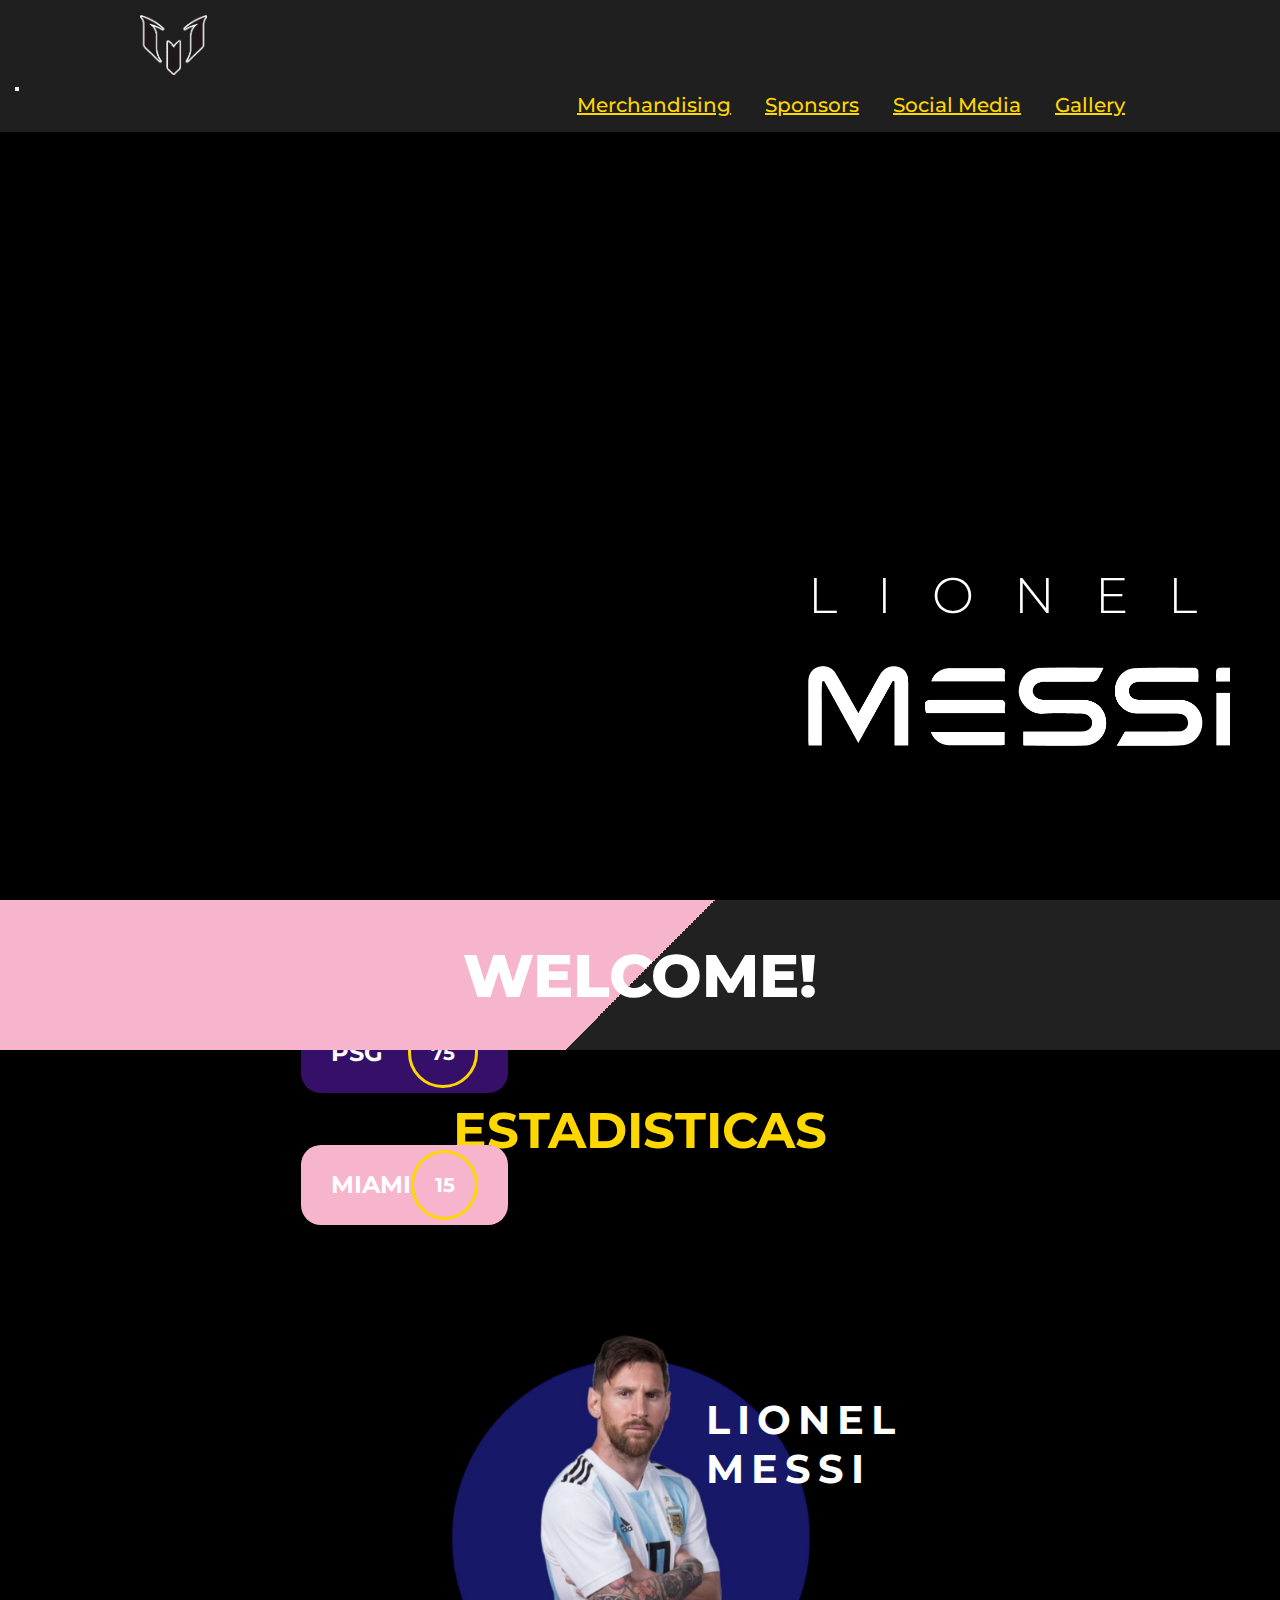
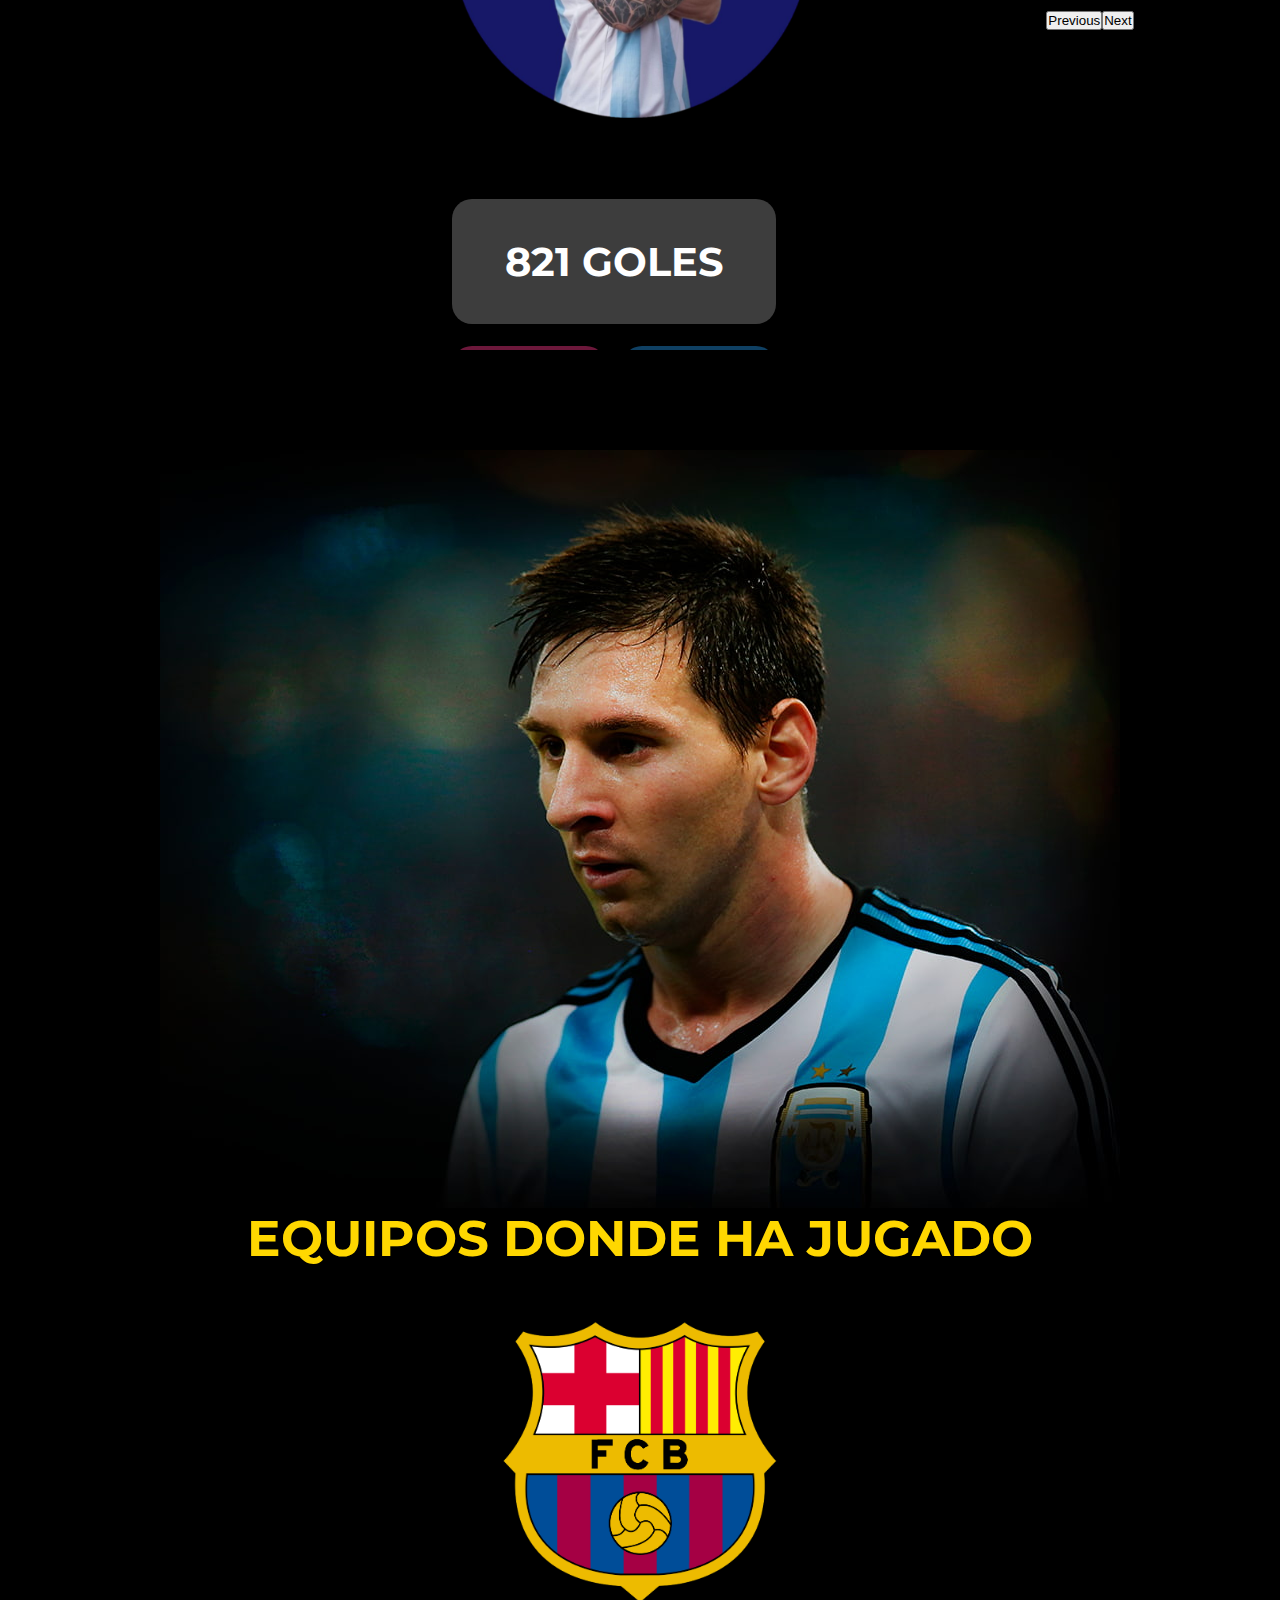
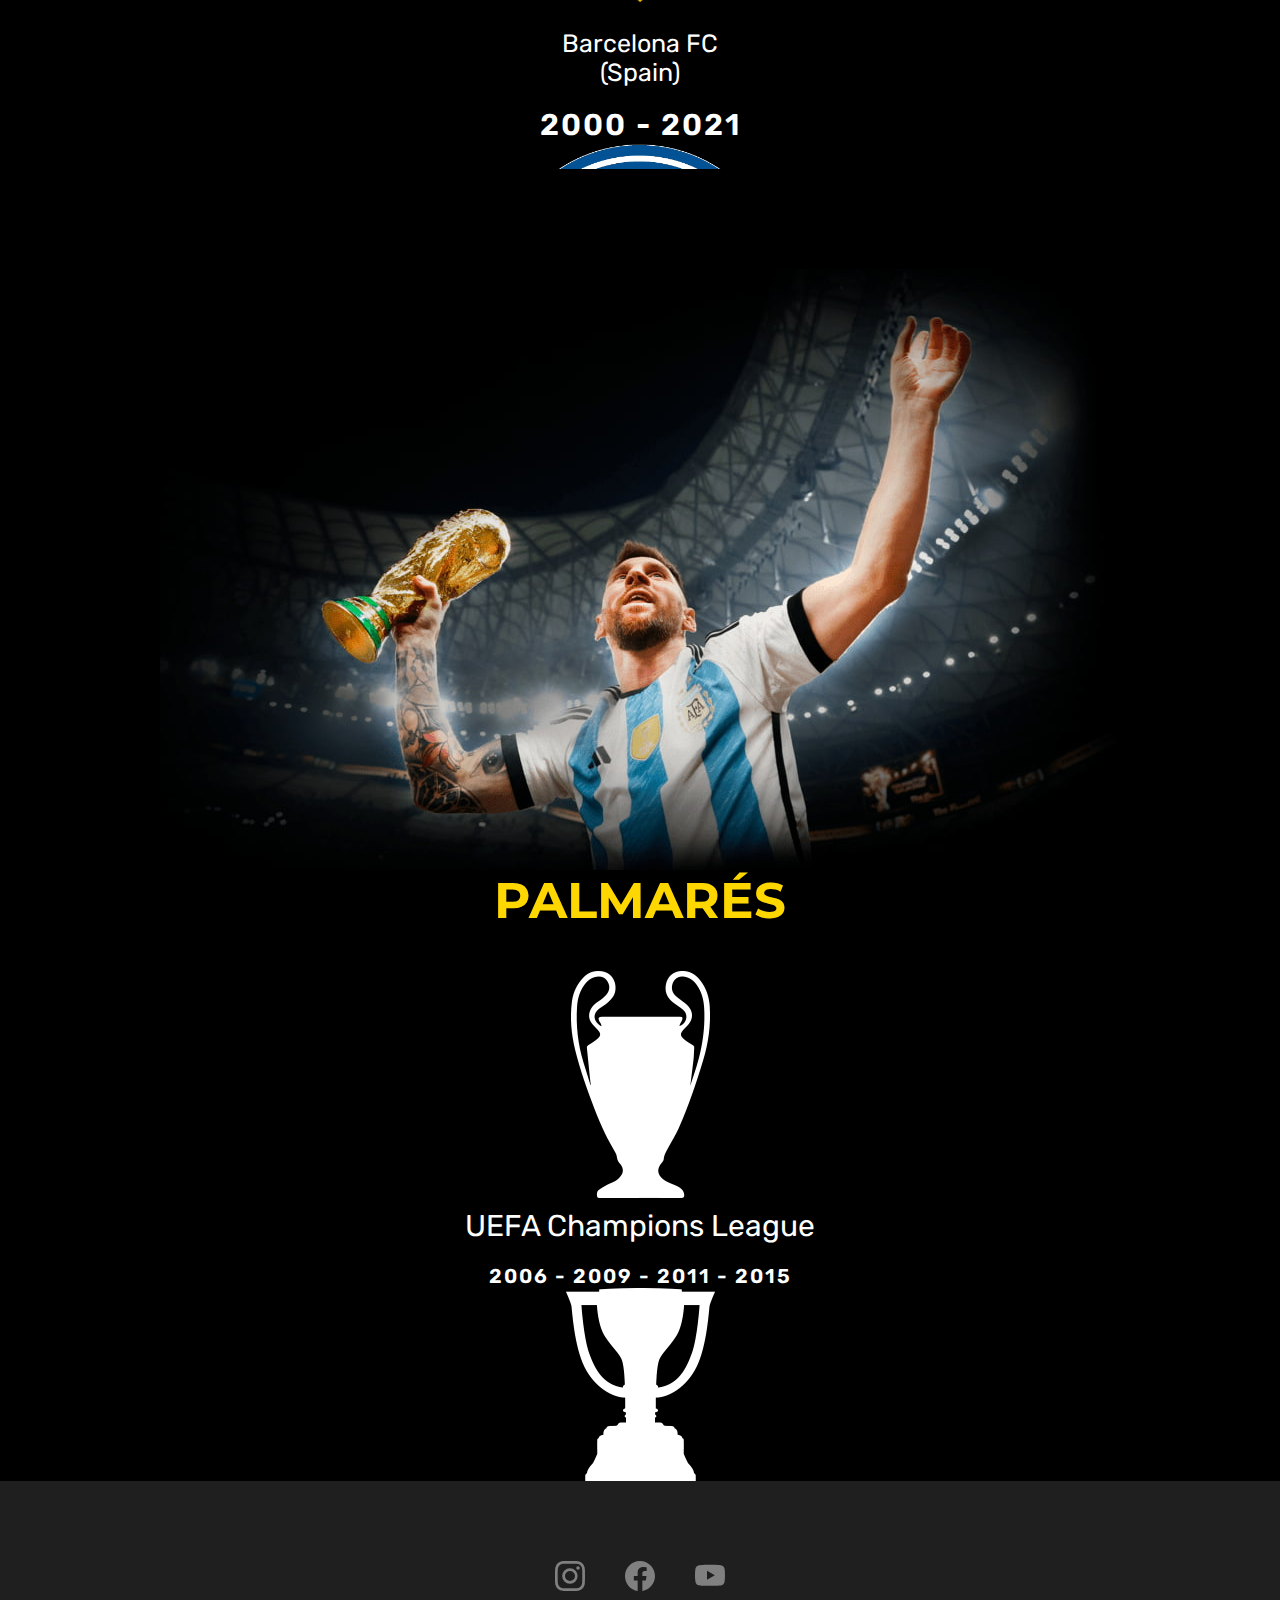
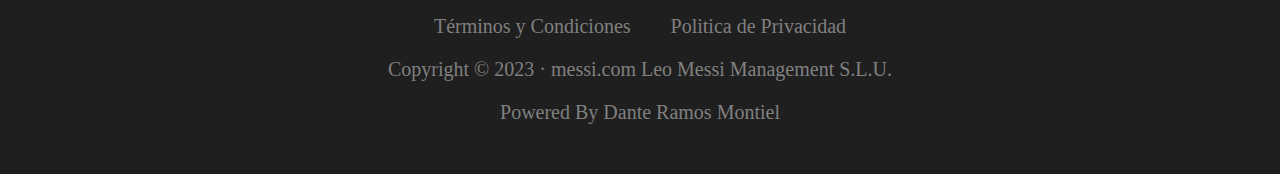
<file: index.html>
<!DOCTYPE html>
<html lang="en">

<head>
  <meta charset="UTF-8">
  <meta name="viewport" content="width=device-width, initial-scale=1.0">
  <meta name="keywords"
    content="messi, leonel, lio messi, world cup, qatar 2022, leo messi, lionel, FC Barcelona, estadisicas messi, equipos messi, palmares messi, champions league, informacion messi, trofeos messi, web messi">
  <meta name="description"
    content="Informacion introductoria sobre quien es Messi, los equipos donde ha jugado, sus estadisticas en el deporte, y los trofeos que ha ganado en su carrera">
  <meta property="og:type" content="Leo Messi Website">
  <meta property="og:title" content="Home">
  <meta property="og:description"
    content="Informacion introductoria sobre quien es Messi, los equipos donde ha jugado, sus estadisticas en el deporte, y los trofeos que ha ganado en su carrera">
  <title>Home - LM10</title>
  <link href="https://cdn.jsdelivr.net/npm/bootstrap@5.3.2/dist/css/bootstrap.min.css" rel="stylesheet"
    integrity="sha384-T3c6CoIi6uLrA9TneNEoa7RxnatzjcDSCmG1MXxSR1GAsXEV/Dwwykc2MPK8M2HN" crossorigin="anonymous">
  <link rel="stylesheet" href="./css/style.css">
  <link rel="shortcut icon" href="./img/favicon_io/favicon-16x16.png" type="image/x-icon">
</head>

<body>
  <!-- Inicio Header -->
  <header>
    <nav id="nav" class="navbar navbar-expand-lg bg-body-tertiary">
      <div class="container-fluid header">
        <a class="navbar-brand logo" href="./index.html"><img src="./img/logo.png" alt=""></a>
        <button class="navbar-toggler" type="button" data-bs-toggle="collapse" data-bs-target="#navbarNavAltMarkup"
          aria-controls="navbarNavAltMarkup" aria-expanded="false" aria-label="Toggle navigation">
          <span class="navbar-toggler-icon"></span>
        </button>
        <div class="collapse navbar-collapse navegable" id="navbarNavAltMarkup">
          <div class="navbar-nav">
            <a class="nav-link pages" href="./pages/merchandising.html">Merchandising</a>
            <a class="nav-link pages" href="./pages/sponsors.html">Sponsors</a>
            <a class="nav-link pages" href="./pages/socialmedia.html">Social Media</a>
            <a class="nav-link pages" href="./pages/gallery.html">Gallery</a>
          </div>
        </div>
      </div>
    </nav>
  </header>
  <!-- Fin Header -->

  <!-- Inicio Banner Principal -->
  <div class="home-banner">
    <div>
      <h1 class="lionel-title">LIONEL</h1>
      <img src="./img/messi-leters.png" alt="messi-leters">
    </div>
  </div>
  <div class="welcome">
    <h2>WELCOME!</h2>
  </div>
  <!-- Fin Banner Principal -->

  <div class="contenedor-secciones container">
    <!-- Inicio Estadisticas -->
    <section class="seccion-estadisicas-container">
      <div class="seccion-estadisticas">
        <div class="titulo-container">
          <h2 class="titulo titulo-estadisticas">
            ESTADISTICAS
          </h2>
        </div>
        <div class="carousel-container">
          <div id="carouselExample" class="carousel slide slide-xl">
            <div class="carousel-inner">
              <div class="carousel-item">
                <div class="item-container">
                  <div class="partidos-container est-container">
                    <div class="partidos partidos-main">
                      <h2>PARTIDOS</h2>
                      <div>
                        <h3>1048</h3>
                      </div>
                    </div>
                    <div class="partidos partidos-barca">
                      <h2>BARCA</h2>
                      <div>
                        <h3>778</h3>
                      </div>
                    </div>
                    <div class="partidos partidos-arg">
                      <h2>ARG</h2>
                      <div>
                        <h3>180</h3>
                      </div>
                    </div>
                    <div class="partidos partidos-psg">
                      <h2>PSG</h2>
                      <div>
                        <h3>75</h3>
                      </div>
                    </div>
                    <div class="partidos partidos-miami">
                      <h2>MIAMI</h2>
                      <div>
                        <h3>15</h3>
                      </div>
                    </div>
                  </div>
                </div>
              </div>
              <div class="carousel-item active">
                <div class="item-container">
                  <div class="goles">
                    <div class="goles-pic-container">
                      <img class="messi-front-view" src="./img/messi-front-view.png" alt="">
                      <h3>LIONEL<br>MESSI</h3>
                    </div>
                    <div class="goles-stats-container">
                      <div class=total-goles>
                        <h3>821 GOLES</h3>
                      </div>
                      <div class="goles-equipos">
                        <div class="goles-equipos-1">
                          <div class="goles-barca"><h3>672<br>BARCA</h3></div>
                          <div class="goles-psg"><h3>32<br>PSG</h3></div>
                        </div>
                        <div class="goles-equipos-2">
                          <div class="goles-miami"><h3>11<br>MIAMI</h3></div>
                          <div class="goles-arg"><h3>106<br>ARG</h3></div>
                        </div>
                      </div>
                    </div>
                  </div>
                </div>
              </div>
              <div class="carousel-item">
                <div class="item-container">
                  <div class="tit-trof-container">
                    <div class="titulos-container tit-trof">
                      <div class="tit-trof-container-img">
                        <img src="./img/3d-icons/trophy-dynamic-premium.png" alt="trofeo">
                      </div>
                      <div class="tit-trof-container-text">
                        <h3>43</h3>
                        <h3>TITULOS</h3>
                      </div>
                    </div>
                    <div class="trofeos-container tit-trof">
                      <div class="tit-trof-container-img">
                        <img src="./img/3d-icons/medal-dynamic-color.png" alt="medalla">
                      </div>
                      <div class="tit-trof-container-text">
                        <h3>56</h3>
                        <h3>PREMIOS</h3>
                      </div>
                    </div>
                  </div>
                </div>
              </div>
            </div>
            <button class="carousel-control-prev" type="button" data-bs-target="#carouselExample" data-bs-slide="prev">
              <span class="carousel-control-prev-icon" aria-hidden="true"></span>
              <span class="visually-hidden">Previous</span>
            </button>
            <button class="carousel-control-next" type="button" data-bs-target="#carouselExample" data-bs-slide="next">
              <span class="carousel-control-next-icon" aria-hidden="true"></span>
              <span class="visually-hidden">Next</span>
            </button>
          </div>
        </div>
      </div>
    </section>

    <!-- <section class="principal-section">
      <section class="principal-section-text">
        <div>
          <h2 class="titulo">
            ESTADISTICAS
          </h2>
        </div>
        <div id="carouselExample2" class="carousel slide slides">
          <div class="carousel-inner">
            <div class="carousel-item active">
              <div class="goals">
                <div class="goles-container">
                  <div class="goles-main">
                    <div>
                      <h3>821</h3>
                    </div>
                    <h3>GOLES</h3>
                  </div>
                  <div class="goles-teams">
                    <div class="goles-barca goles-branch">
                      <div>
                        <h3>672</h3>
                      </div>
                      <h3>BARCA</h3>
                    </div>
                    <div class="goles-psg goles-branch">
                      <div>
                        <h3>32</h3>
                      </div>
                      <h3>PSG</h3>
                    </div>
                    <div class="goles-miami goles-branch">
                      <div>
                        <h3>11</h3>
                      </div>
                      <h3>MIAMI</h3>
                    </div>
                    <div class="goles-arg goles-branch">
                      <div>
                        <h3>106</h3>
                      </div>
                      <h3>ARG</h3>
                    </div>
                  </div>
                </div>
              </div>
            </div>
            <div class="carousel-item">
              <img src="./img/n2.png" class="d-block w-100" alt="2">
            </div>
            <div class="carousel-item">
              <img src="./img/n3.png" class="d-block w-100" alt="3">
            </div>
          </div>
          <button class="carousel-control-prev" type="button" data-bs-target="#carouselExample2" data-bs-slide="prev">
            <span class="carousel-control-prev-icon" aria-hidden="true"></span>
            <span class="visually-hidden">Previous</span>
          </button>
          <button class="carousel-control-next" type="button" data-bs-target="#carouselExample2" data-bs-slide="next">
            <span class="carousel-control-next-icon" aria-hidden="true"></span>
            <span class="visually-hidden">Next</span>
          </button>
        </div>
      </section>
      <section class="principal-section-image">
        <img class="imagen" src="./img/messi-1.jpg" alt="messi running">
      </section>
    </section> -->
    <!-- Fin Estadisticas -->

    <!-- Inicio Equipos -->
    <section class="principal-section">
      <section class="principal-section-text">
        <div>
          <h2 class="titulo">
            EQUIPOS DONDE HA JUGADO
          </h2>
        </div>
        <div id="carouselExample3" class="carousel slide slides">
          <div class="carousel-inner">
            <div class="carousel-item home-carousel-items active">
              <div class="teams-info-container">
                <img class="team-logo" src="./img/teams-logos/barca-logo.png" alt="">
                <p class="team-logo-name">
                  Barcelona FC<br>(Spain)
                </p>
                <p class="team-logo-years">
                  2000 - 2021
                </p>
              </div>
            </div>
            <div class="carousel-item home-carousel-items">
              <div class="teams-info-container">
                <img class="team-logo" src="./img/teams-logos/psg-logo.png" alt="">
                <p class="team-logo-name">
                  Paris Saint-Germain<br>(France)
                </p>
                <p class="team-logo-years">
                  2021 - 2023
                </p>
              </div>
            </div>
            <div class="carousel-item home-carousel-items">
              <div class="teams-info-container">
                <img class="team-logo" src="./img/teams-logos/miami-logo.png" alt="">
                <p class="team-logo-name">
                  Inter Miami<br>(United States)
                </p>
                <p class="team-logo-years">
                  2023 - ACTUALITY
                </p>
              </div>
            </div>
            <div class="carousel-item home-carousel-items">
              <div class="teams-info-container">
                <img class="team-logo" src="./img/teams-logos/afa-logo.png" alt="">
                <p class="team-logo-name">
                  Argentina National<br>Team
                </p>
                <p class="team-logo-years">
                  2005 - ACTUALITY
                </p>
              </div>
            </div>
          </div>
          <button class="carousel-control-prev" type="button" data-bs-target="#carouselExample3" data-bs-slide="prev">
            <span class="carousel-control-prev-icon" aria-hidden="true"></span>
            <span class="visually-hidden">Previous</span>
          </button>
          <button class="carousel-control-next" type="button" data-bs-target="#carouselExample3" data-bs-slide="next">
            <span class="carousel-control-next-icon" aria-hidden="true"></span>
            <span class="visually-hidden">Next</span>
          </button>
        </div>
      </section>
      <section class="principal-section-image">
        <img class="imagen" src="./img/messi-2.jpg" alt="messi running">
      </section>
    </section>
    <!-- Fin Equipos -->

    <!-- Inicio Palmarés -->
    <section class="principal-section palmares" id="palmares">
      <section class="principal-section-text">
        <div>
          <h2 class="titulo">
            PALMARÉS
          </h2>
        </div>
        <div id="carouselExample4" class="carousel slide slides">
          <div class="carousel-inner">
            <div class="carousel-item home-carousel-items active">
              <div class="palmares-info-container">
                <img class="champions-icon" src="./img/palmares-icons/champions-league.png" alt="champions-league">
                <p class="palmares-number champions-title-number">4</p>
                <p class="palmares-title champions-title">UEFA Champions League</p>
                <p class="palmares-years champions-title-years">2006 - 2009 - 2011 - 2015</p>
              </div>
            </div>
            <div class="carousel-item home-carousel-items">
              <div class="palmares-info-container">
                <img class="laliga-icon" src="./img/palmares-icons/la-liga.png" alt="laliga">
                <p class="palmares-number laliga-title-number">10</p>
                <p class="palmares-title laliga-title">LaLiga Española</p>
                <p class="palmares-years laliga-title-years">2005 - 2006 - 2009 - 2010 - 2011 - 2013 - 2015 - 2016 -
                  2018 - 2019</p>
              </div>
            </div>
            <div class="carousel-item home-carousel-items">
              <div class="palmares-info-container">
                <img class="copadelrey-icon" src="./img/palmares-icons/copa-del-rey.png" alt="copa-del-rey">
                <p class="palmares-number copadelrey-title-number">7</p>
                <p class="palmares-title copadelrey-title">Copa Del Rey</p>
                <p class="palmares-years copadelrey-title-years">2009 - 2012 - 2015 - 2016 - 2017 - 2018 - 2021</p>
              </div>
            </div>
            <div class="carousel-item home-carousel-items">
              <div class="palmares-info-container">
                <img class="mundialdeclubes-icon" src="./img/palmares-icons/mundial-de-clubes.png"
                  alt="mundial-de-clubes">
                <p class="palmares-number mundialdeclubes-title-number">3</p>
                <p class="palmares-title mundialdeclubes-title">Mundial de Clubes</p>
                <p class="palmares-years mundialdeclubes-title-years">2009 - 2011 - 2015</p>
              </div>
            </div>
            <div class="carousel-item home-carousel-items">
              <div class="palmares-info-container">
                <img width="120" class="supercopaeuropa-icon" src="./img/palmares-icons/supercopa-europea.png"
                  alt="supercopa-europea">
                <p class="palmares-number supercopaeuropa-title-number">3</p>
                <p class="palmares-title supercopaeuropa-title">Supercopa de Europa</p>
                <p class="palmares-years supercopaeuropa-title-years">2010 - 2012 - 2016</p>
              </div>
            </div>
            <div class="carousel-item home-carousel-items">
              <div class="palmares-info-container">
                <img class="supercopaespaña-icon" src="./img/palmares-icons/supercopa-española.png"
                  alt="supercopa-españa">
                <p class="palmares-number supercopaespaña-title-number">7</p>
                <p class="palmares-title supercopaespaña-title">Supercopa de España</p>
                <p class="palmares-years supercopaespaña-title-years">2006 - 2007 - 2010 - 2011 - 2012 - 2014 - 2017 -
                  2019</p>
              </div>
            </div>
            <div class="carousel-item home-carousel-items">
              <div class="palmares-info-container">
                <img width="300px" class="ligueone-icon" src="./img/palmares-icons/ligue-onee.png" alt="ligue-one">
                <p class="palmares-number ligueone-title-number">2</p>
                <p class="palmares-title ligueone-title">Ligue One</p>
                <p class="palmares-years ligueone-title-years">2022 - 2023</p>
              </div>
            </div>
            <div class="carousel-item home-carousel-items">
              <div class="palmares-info-container">
                <img class="supercopafrancia-icon" src="./img/palmares-icons/supercopa-francesa.png"
                  alt="supercopa-francia">
                <p class="palmares-number supercopafrancia-title-number">1</p>
                <p class="palmares-title supercopafrancia-title">Supercopa de Francia</p>
                <p class="palmares-years supercopafrancia-title-years">2023</p>
              </div>
            </div>
            <div class="carousel-item home-carousel-items">
              <div class="palmares-info-container">
                <img width="200px" class="leaguescup-icon" src="./img/palmares-icons/leagues-cup.png" alt="leagues-cup">
                <p class="palmares-number leaguescup-title-number">1</p>
                <p class="palmares-title leaguescup-title">Leagues Cup</p>
                <p class="palmares-years leaguescup-title-years">2023</p>
              </div>
            </div>
            <div class="carousel-item home-carousel-items">
              <div class="palmares-info-container">
                <img class="copaamerica-icon" src="./img/palmares-icons/copa-america.png" alt="copa-america">
                <p class="palmares-number copaamerica-title-number">1</p>
                <p class="palmares-title copaamerica-title">Copa América</p>
                <p class="palmares-years copaamerica-title-years">2021</p>
              </div>
            </div>
            <div class="carousel-item home-carousel-items">
              <div class="palmares-info-container">
                <img class="mundial20-icon" src="./img/palmares-icons/mundial-sub-20.png" alt="mundial-sub-20">
                <p class="palmares-number mundial20-title-number">1</p>
                <p class="palmares-title mundial20-title">Mundial Sub-20</p>
                <p class="palmares-years mundial20-title-years">2005</p>
              </div>
            </div>
            <div class="carousel-item home-carousel-items">
              <div class="palmares-info-container">
                <img width="120" class="medallaoro-icon" src="./img/palmares-icons/medalla-de-oro.png"
                  alt="medalla-de-oro-beijing">
                <p class="palmares-number medallaoro-title-number">1</p>
                <p class="palmares-title medallaoro-title">Medalla de Oro<br>Juegos Olímpicos<br>Beijing</p>
                <p class="palmares-years medallaoro-title-years">2008</p>
              </div>
            </div>
            <div class="carousel-item home-carousel-items">
              <div class="palmares-info-container">
                <img width="120" class="mundial2022-icon" src="./img/palmares-icons/mundial-qatar.png"
                  alt="mundial2022">
                <p class="palmares-number mundial2022-title-number">1</p>
                <p class="palmares-title mundial2022-title">Mundial de Fútbol</p>
                <p class="palmares-years mundial2022-title-years">2022</p>
              </div>
            </div>
            <div class="carousel-item home-carousel-items">
              <div class="palmares-info-container">
                <img width="200" class="finalissima-icon" src="./img/palmares-icons/finalisima.png" alt="finalissima">
                <p class="palmares-number finalissima-title-number">1</p>
                <p class="palmares-title finalissima-title">Finalissima</p>
                <p class="palmares-years finalissima-title-years">2022</p>
              </div>
            </div>
          </div>
          <button class="carousel-control-prev" type="button" data-bs-target="#carouselExample4" data-bs-slide="prev">
            <span class="carousel-control-prev-icon" aria-hidden="true"></span>
            <span class="visually-hidden">Previous</span>
          </button>
          <button class="carousel-control-next" type="button" data-bs-target="#carouselExample4" data-bs-slide="next">
            <span class="carousel-control-next-icon" aria-hidden="true"></span>
            <span class="visually-hidden">Next</span>
          </button>
        </div>
      </section>
      <section class="principal-section-image">
        <img class="imagen" src="./img/messi-4.jpg" alt="messi running">
      </section>
    </section>

  </div>
  <!-- Inicio Footer -->
  <footer class="footer">
    <div class="footer-social">
      <a href="https://www.instagram.com/leomessi/" class="foot-instagram" target="_blank">
        <svg xmlns="http://www.w3.org/2000/svg" width="30" height="30" fill="currentColor" class="bi bi-instagram"
          viewBox="0 0 16 16">
          <path
            d="M8 0C5.829 0 5.556.01 4.703.048 3.85.088 3.269.222 2.76.42a3.917 3.917 0 0 0-1.417.923A3.927 3.927 0 0 0 .42 2.76C.222 3.268.087 3.85.048 4.7.01 5.555 0 5.827 0 8.001c0 2.172.01 2.444.048 3.297.04.852.174 1.433.372 1.942.205.526.478.972.923 1.417.444.445.89.719 1.416.923.51.198 1.09.333 1.942.372C5.555 15.99 5.827 16 8 16s2.444-.01 3.298-.048c.851-.04 1.434-.174 1.943-.372a3.916 3.916 0 0 0 1.416-.923c.445-.445.718-.891.923-1.417.197-.509.332-1.09.372-1.942C15.99 10.445 16 10.173 16 8s-.01-2.445-.048-3.299c-.04-.851-.175-1.433-.372-1.941a3.926 3.926 0 0 0-.923-1.417A3.911 3.911 0 0 0 13.24.42c-.51-.198-1.092-.333-1.943-.372C10.443.01 10.172 0 7.998 0h.003zm-.717 1.442h.718c2.136 0 2.389.007 3.232.046.78.035 1.204.166 1.486.275.373.145.64.319.92.599.28.28.453.546.598.92.11.281.24.705.275 1.485.039.843.047 1.096.047 3.231s-.008 2.389-.047 3.232c-.035.78-.166 1.203-.275 1.485a2.47 2.47 0 0 1-.599.919c-.28.28-.546.453-.92.598-.28.11-.704.24-1.485.276-.843.038-1.096.047-3.232.047s-2.39-.009-3.233-.047c-.78-.036-1.203-.166-1.485-.276a2.478 2.478 0 0 1-.92-.598 2.48 2.48 0 0 1-.6-.92c-.109-.281-.24-.705-.275-1.485-.038-.843-.046-1.096-.046-3.233 0-2.136.008-2.388.046-3.231.036-.78.166-1.204.276-1.486.145-.373.319-.64.599-.92.28-.28.546-.453.92-.598.282-.11.705-.24 1.485-.276.738-.034 1.024-.044 2.515-.045v.002zm4.988 1.328a.96.96 0 1 0 0 1.92.96.96 0 0 0 0-1.92zm-4.27 1.122a4.109 4.109 0 1 0 0 8.217 4.109 4.109 0 0 0 0-8.217zm0 1.441a2.667 2.667 0 1 1 0 5.334 2.667 2.667 0 0 1 0-5.334z" />
        </svg>
      </a>

      <a href="https://www.facebook.com/leomessi/" class="foot-facebook" target="_blank">
        <svg xmlns="http://www.w3.org/2000/svg" width="30" height="30" fill="currentColor" class="bi bi-facebook"
          viewBox="0 0 16 16">
          <path
            d="M16 8.049c0-4.446-3.582-8.05-8-8.05C3.58 0-.002 3.603-.002 8.05c0 4.017 2.926 7.347 6.75 7.951v-5.625h-2.03V8.05H6.75V6.275c0-2.017 1.195-3.131 3.022-3.131.876 0 1.791.157 1.791.157v1.98h-1.009c-.993 0-1.303.621-1.303 1.258v1.51h2.218l-.354 2.326H9.25V16c3.824-.604 6.75-3.934 6.75-7.951z" />
        </svg>
      </a>

      <a href="https://www.youtube.com/user/leomessi" class="foot-youtube" target="_blank">
        <svg xmlns="http://www.w3.org/2000/svg" width="30" height="30" fill="currentColor" class="bi bi-youtube"
          viewBox="0 0 16 16">
          <path
            d="M8.051 1.999h.089c.822.003 4.987.033 6.11.335a2.01 2.01 0 0 1 1.415 1.42c.101.38.172.883.22 1.402l.01.104.022.26.008.104c.065.914.073 1.77.074 1.957v.075c-.001.194-.01 1.108-.082 2.06l-.008.105-.009.104c-.05.572-.124 1.14-.235 1.558a2.007 2.007 0 0 1-1.415 1.42c-1.16.312-5.569.334-6.18.335h-.142c-.309 0-1.587-.006-2.927-.052l-.17-.006-.087-.004-.171-.007-.171-.007c-1.11-.049-2.167-.128-2.654-.26a2.007 2.007 0 0 1-1.415-1.419c-.111-.417-.185-.986-.235-1.558L.09 9.82l-.008-.104A31.4 31.4 0 0 1 0 7.68v-.123c.002-.215.01-.958.064-1.778l.007-.103.003-.052.008-.104.022-.26.01-.104c.048-.519.119-1.023.22-1.402a2.007 2.007 0 0 1 1.415-1.42c.487-.13 1.544-.21 2.654-.26l.17-.007.172-.006.086-.003.171-.007A99.788 99.788 0 0 1 7.858 2h.193zM6.4 5.209v4.818l4.157-2.408L6.4 5.209z" />
        </svg>
      </a>

    </div>
    <div class="footer-terms">
      <a href="" class="terminos-condiciones">
        Términos y Condiciones
      </a>
      <a href="" class="politica-privacidad">
        Politica de Privacidad
      </a>
    </div>
    <div class="copyright">
      <p>
        Copyright © 2023 · messi.com Leo Messi Management S.L.U.
      </p>
      <p>
        Powered By Dante Ramos Montiel
      </p>
    </div>
  </footer>
  <!-- Fin Footer -->

  <!-- JavaScripts -->
  <script src="https://cdn.jsdelivr.net/npm/bootstrap@5.3.2/dist/js/bootstrap.bundle.min.js"
    integrity="sha384-C6RzsynM9kWDrMNeT87bh95OGNyZPhcTNXj1NW7RuBCsyN/o0jlpcV8Qyq46cDfL" crossorigin="anonymous">
    </script>
</body>

</html>
</file>
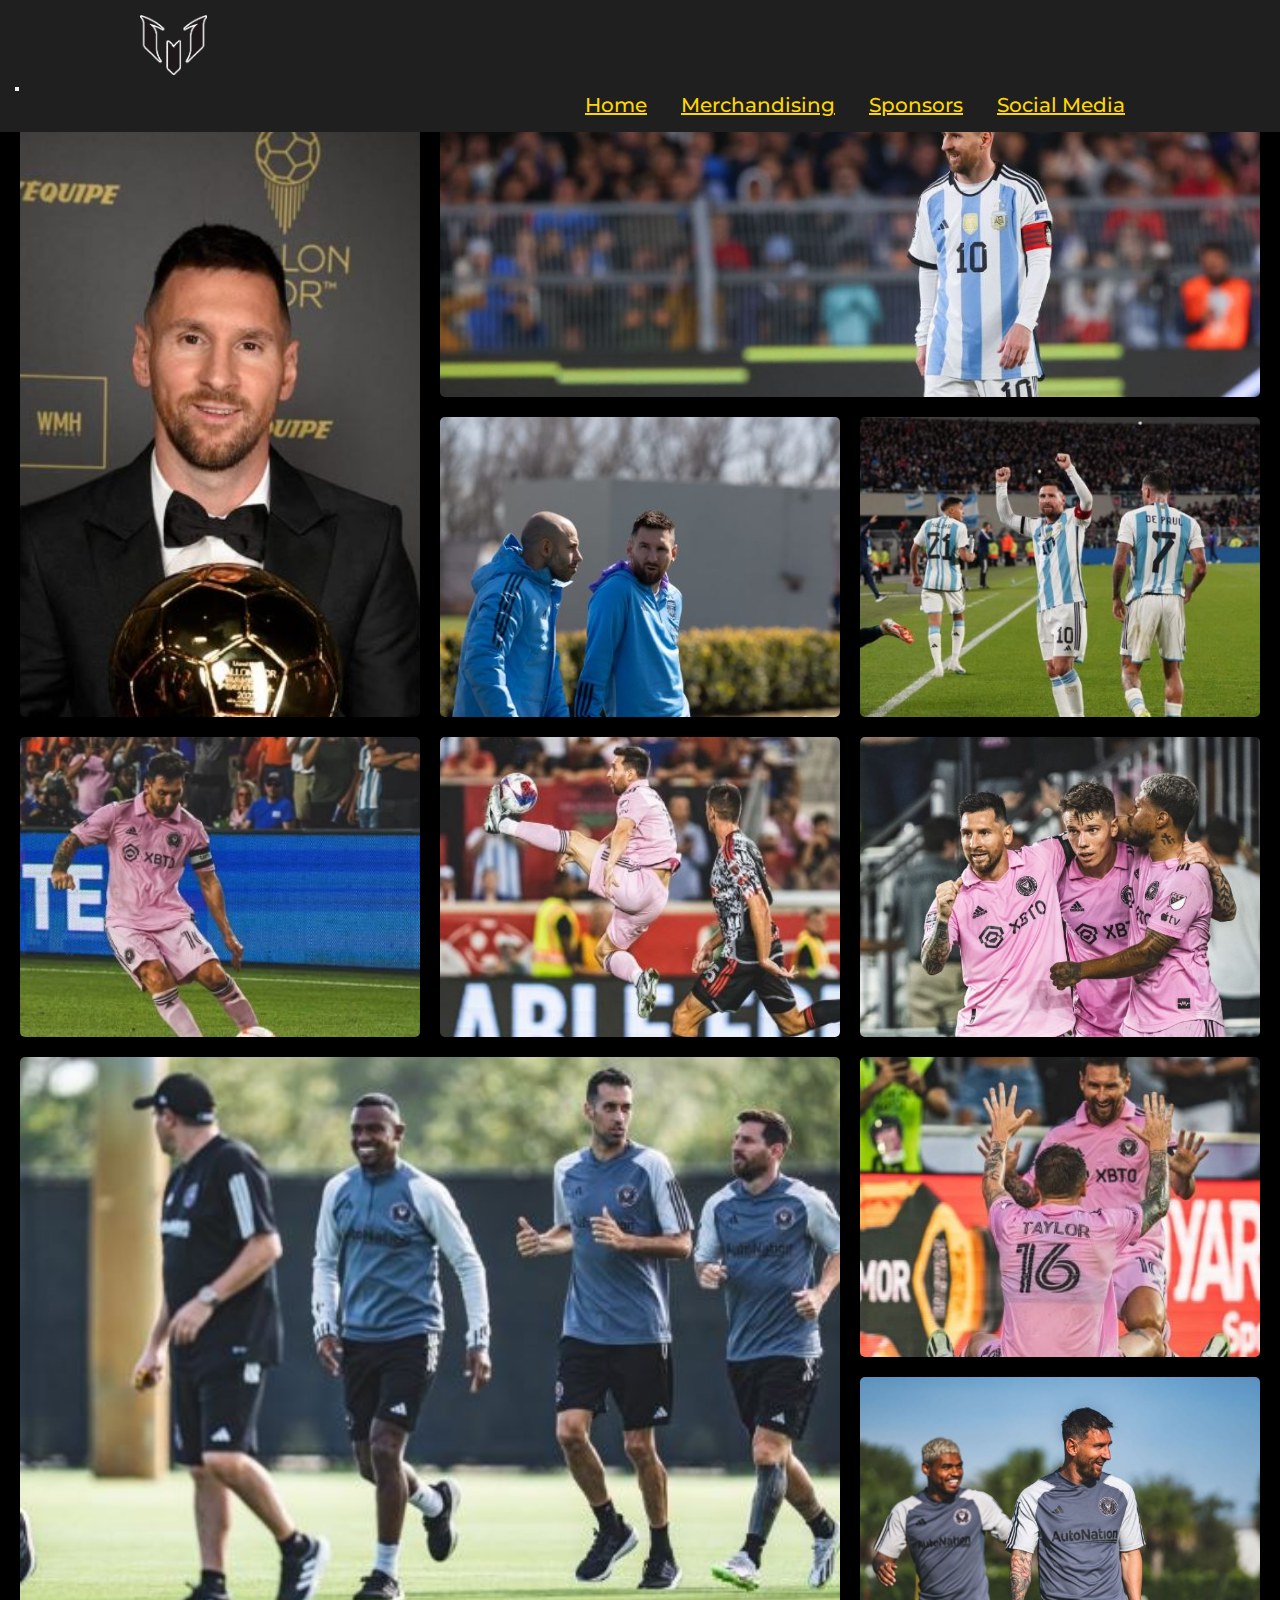
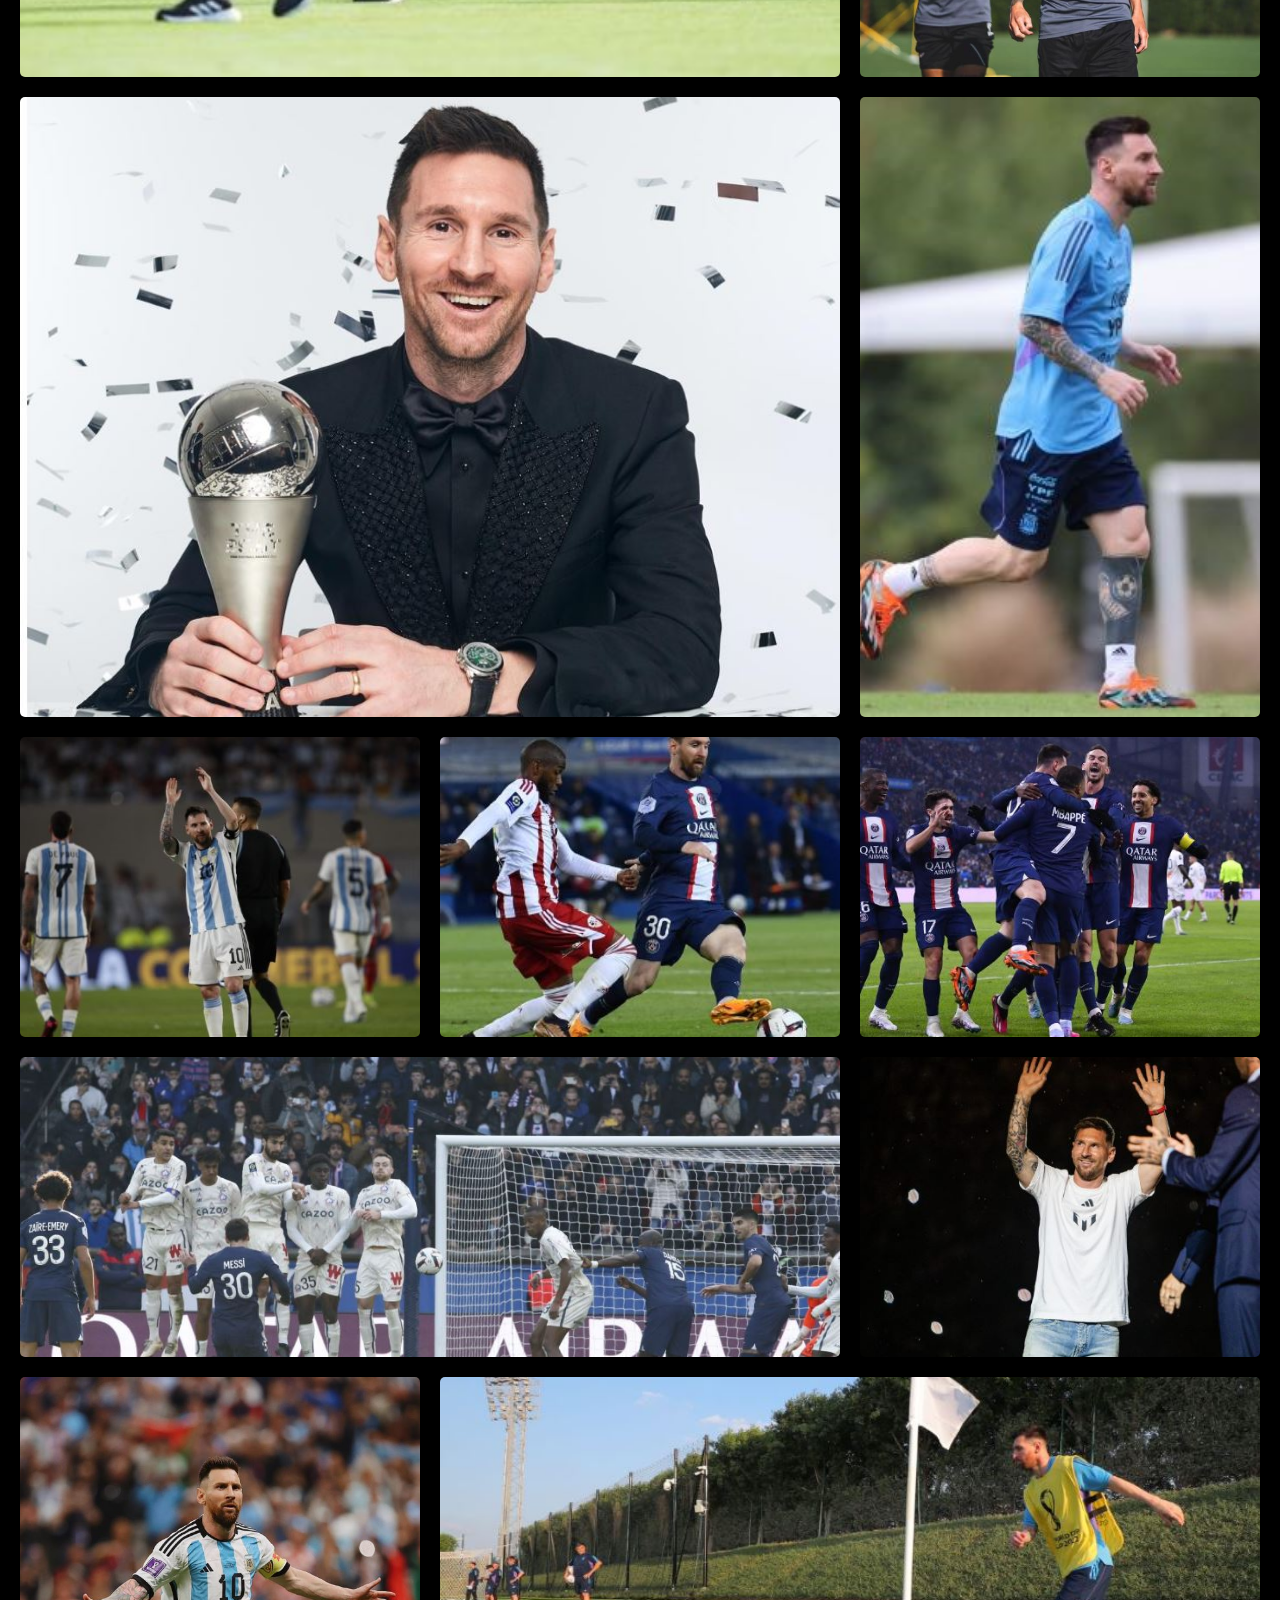
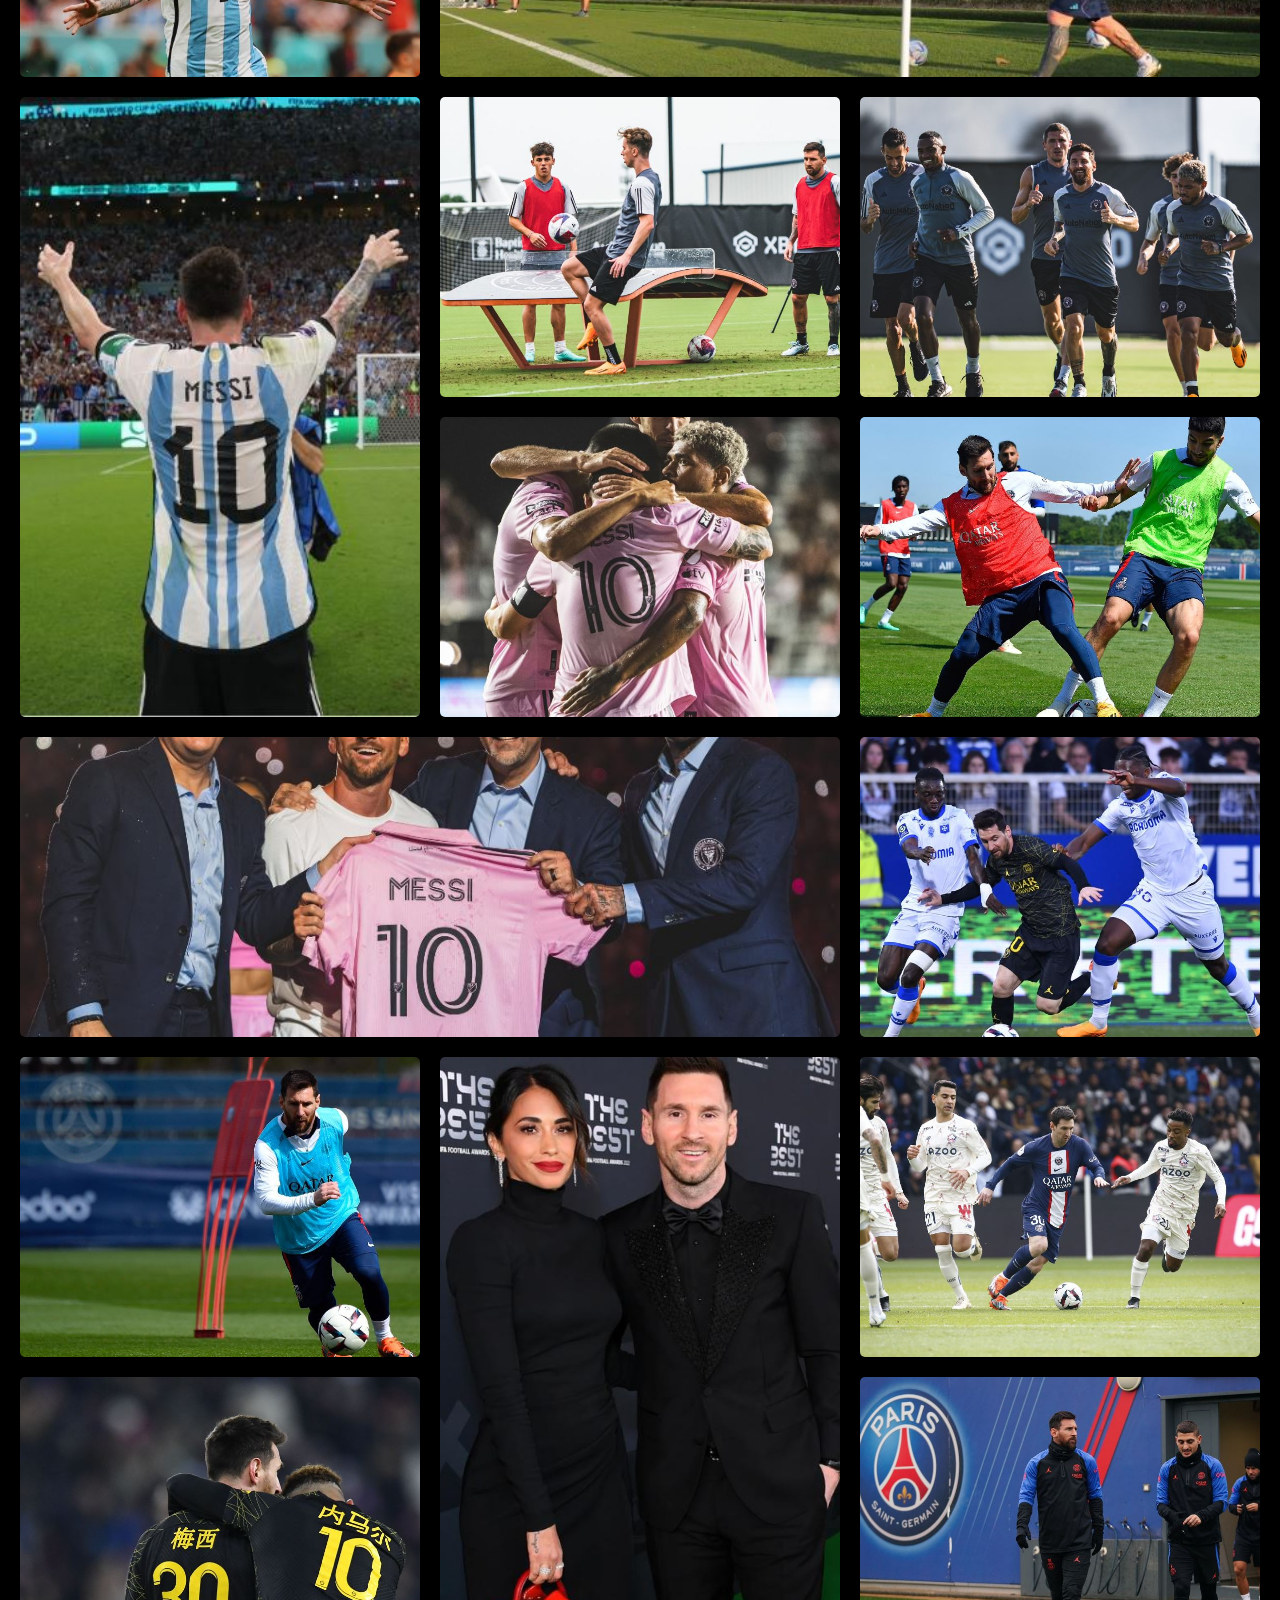
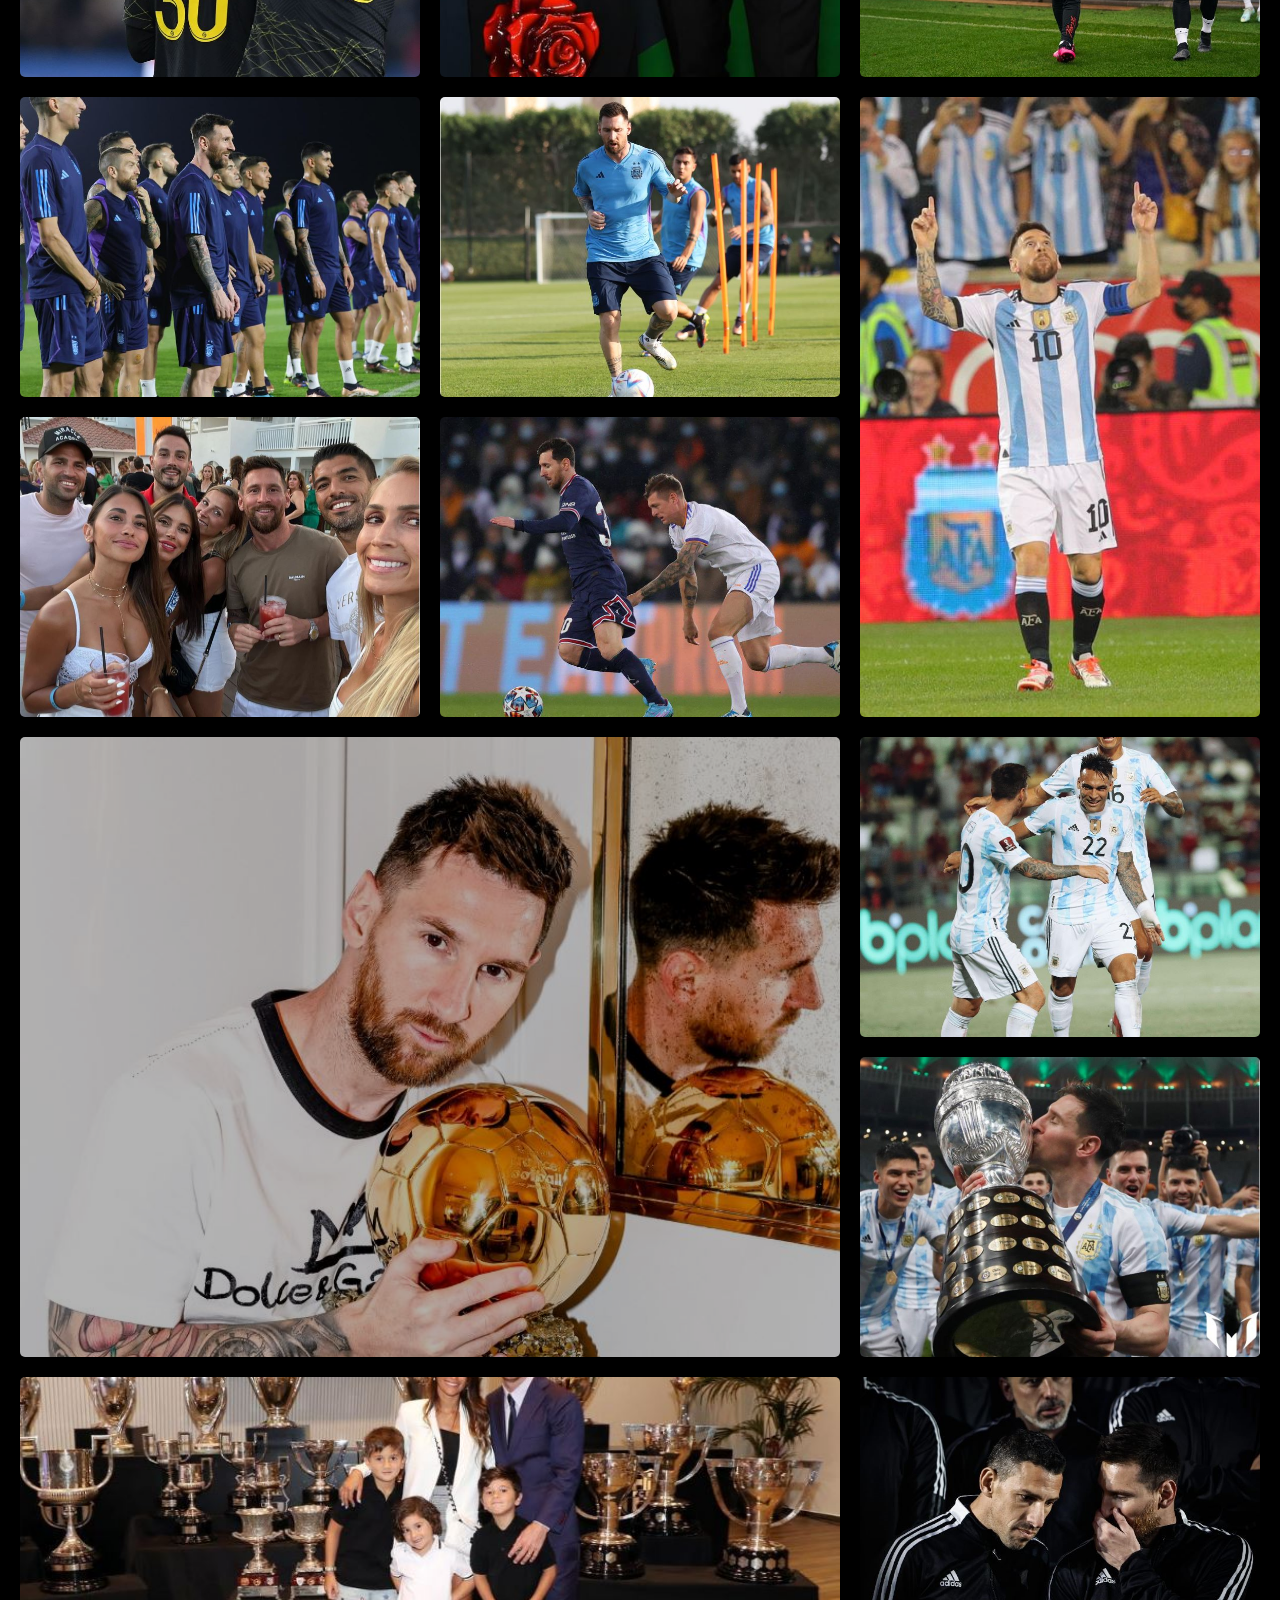
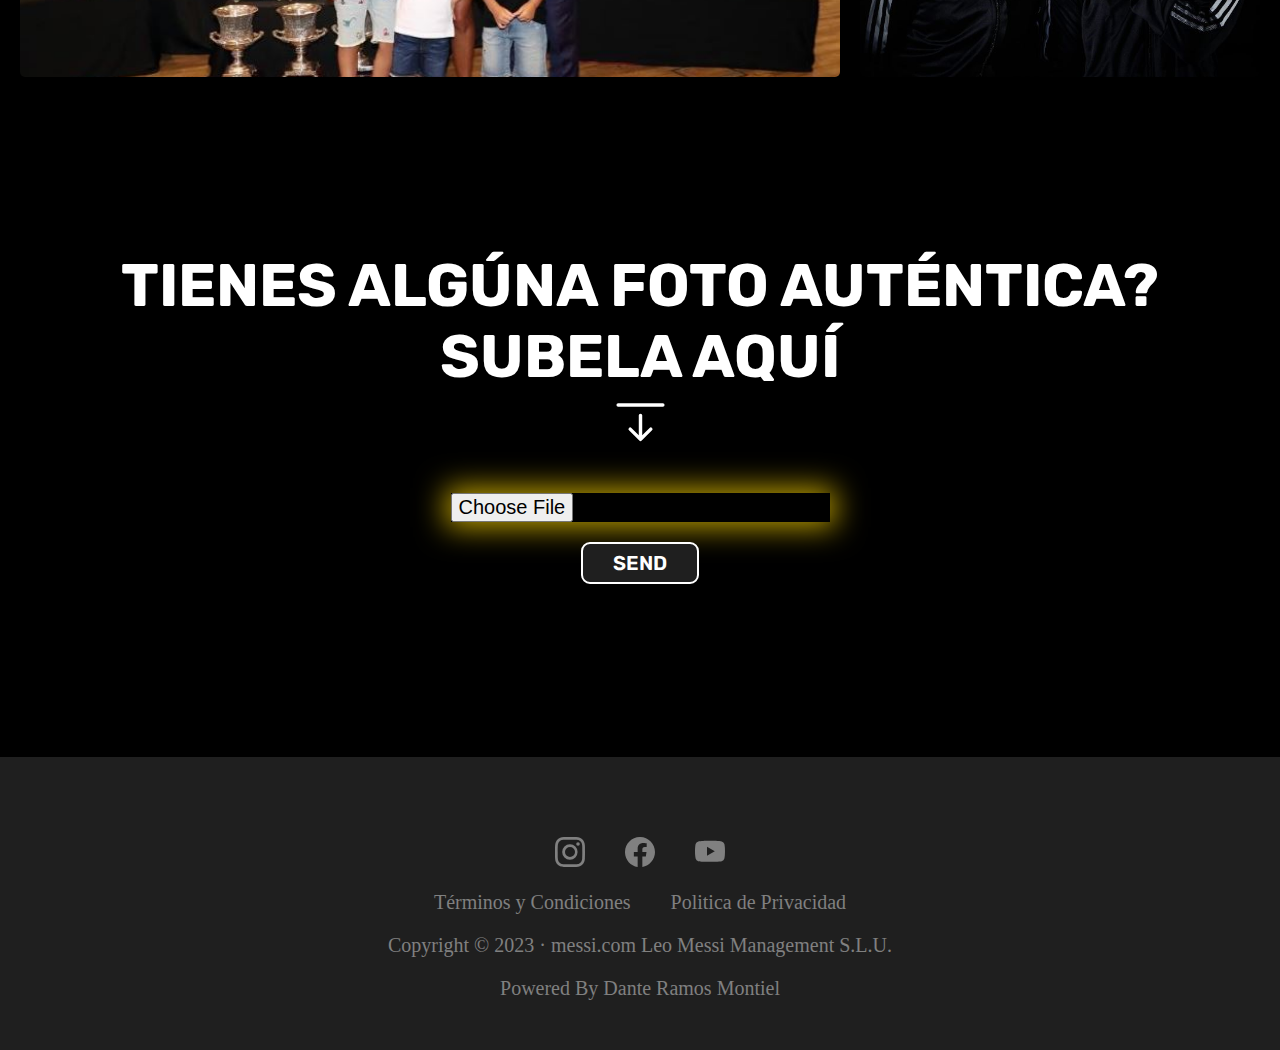
<file: pages/gallery.html>
<!DOCTYPE html>
<html lang="en">

<head>
    <meta charset="UTF-8">
    <meta name="viewport" content="width=device-width, initial-scale=1.0">
    <meta name="keywords"
        content="messi, leonel, lio messi, messi pictures, messi pics, messi background, messi images, messi photos, messi hd images">
    <meta name="description"
        content="Una gran cantidad de fotos sobre Leo Messi. Descubre momentos de su vida cotidiana, entrenamientos, partidos, y más.">
    <meta property="og:type" content="Leo Messi Website">
    <meta property="og:title" content="Gallery">
    <meta property="og:description"
        content="Una gran cantidad de fotos sobre Leo Messi. Descubre momentos de su vida cotidiana, entrenamientos, partidos, y más.">
    <title>Gallery - LM10</title>
    <link href="https://cdn.jsdelivr.net/npm/bootstrap@5.3.2/dist/css/bootstrap.min.css" rel="stylesheet"
        integrity="sha384-T3c6CoIi6uLrA9TneNEoa7RxnatzjcDSCmG1MXxSR1GAsXEV/Dwwykc2MPK8M2HN" crossorigin="anonymous">
    <link rel="stylesheet" href="../css/style.css">
    <link rel="shortcut icon" href="../img/favicon_io/favicon-16x16.png" type="image/x-icon">
</head>

<body>
    <!-- Inicio Header -->
    <header>
        <div>
            <nav class="navbar navbar-expand-lg bg-body-tertiary">
                <div class="container-fluid header">
                    <a class="navbar-brand logo" href="../index.html"><img src="../img/logo.png" alt=""></a>
                    <button class="navbar-toggler" type="button" data-bs-toggle="collapse"
                        data-bs-target="#navbarNavAltMarkup" aria-controls="navbarNavAltMarkup" aria-expanded="false"
                        aria-label="Toggle navigation">
                        <span class="navbar-toggler-icon"></span>
                    </button>
                    <div class="collapse navbar-collapse navegable" id="navbarNavAltMarkup">
                        <div class="navbar-nav">
                            <a class="nav-link pages" href="../index.html">Home</a>
                            <a class="nav-link pages" href="./merchandising.html">Merchandising</a>
                            <a class="nav-link pages" href="./sponsors.html">Sponsors</a>
                            <a class="nav-link pages" href="./socialmedia.html">Social Media</a>
                        </div>
                    </div>
                </div>
            </nav>
        </div>
    </header>
    <!-- Fin Header -->

    <!-- Titulo -->
    <div class="titulo-redes">
        <h1>GALERIA</h1>
    </div>
    <!-- Fin Titulo -->

    <!-- Inicio Gallery -->
    <section class="container">
        <div class="grid-container">
            <div class="grid-item tall" style="background-image: url('../img/gallery/picture-1.JPG')"></div>
            <div class="grid-item wide" style="background-image: url('../img/gallery/picture-2.JPG');"></div>
            <div class="grid-item" style="background-image: url('../img/gallery/picture-3.JPG');"></div>
            <div class="grid-item" style="background-image: url('../img/gallery/picture-4.JPG');"></div>
            <div class="grid-item" style="background-image: url('../img/gallery/picture-5.JPG');"></div>
            <div class="grid-item" style="background-image: url('../img/gallery/picture-6.JPG');"></div>
            <div class="grid-item" style="background-image: url('../img/gallery/picture-7.JPG')"></div>
            <div class="grid-item tall wide" style="background-image: url('../img/gallery/picture-8.JPG');"></div>
            <div class="grid-item" style="background-image: url('../img/gallery/picture-9.JPG');"></div>
            <div class="grid-item" style="background-image: url('../img/gallery/picture-10.JPG');"></div>
            <div class="grid-item tall wide" style="background-image: url('../img/gallery/picture-11.JPG');"></div>
            <div class="grid-item tall" style="background-image: url('../img/gallery/picture-12.JPG');"></div>
            <div class="grid-item" style="background-image: url('../img/gallery/picture-13.JPG');"></div>
            <div class="grid-item" style="background-image: url('../img/gallery/picture-14.JPG');"></div>
            <div class="grid-item wide" style="background-image: url('../img/gallery/picture-15.JPG');"></div>
            <div class="grid-item" style="background-image: url('../img/gallery/picture-16.JPG');"></div>
            <div class="grid-item" style="background-image: url('../img/gallery/picture-17.JPG');"></div>
            <div class="grid-item" style="background-image: url('../img/gallery/picture-18.JPG');"></div>
            <div class="grid-item wide" style="background-image: url('../img/gallery/picture-19.JPG');"></div>
            <div class="grid-item tall" style="background-image: url('../img/gallery/picture-20.JPG');"></div>
            <div class="grid-item" style="background-image: url('../img/gallery/picture-21.JPG');"></div>
            <div class="grid-item" style="background-image: url('../img/gallery/picture-22.JPG');"></div>
            <div class="grid-item" style="background-image: url('../img/gallery/picture-23.JPG');"></div>
            <div class="grid-item wide" style="background-image: url('../img/gallery/picture-24.JPG');"></div>
            <div class="grid-item" style="background-image: url('../img/gallery/picture-25.JPG');"></div>
            <div class="grid-item" style="background-image: url('../img/gallery/picture-26.JPG');"></div>
            <div class="grid-item" style="background-image: url('../img/gallery/picture-27.JPG');"></div>
            <div class="grid-item tall" style="background-image: url('../img/gallery/picture-28.JPG');"></div>
            <div class="grid-item" style="background-image: url('../img/gallery/picture-29.JPG');"></div>
            <div class="grid-item" style="background-image: url('../img/gallery/picture-30.JPG');"></div>
            <div class="grid-item" style="background-image: url('../img/gallery/picture-31.JPG');"></div>
            <div class="grid-item" style="background-image: url('../img/gallery/picture-32.JPG');"></div>
            <div class="grid-item" style="background-image: url('../img/gallery/picture-33.JPG');"></div>
            <div class="grid-item tall" style="background-image: url('../img/gallery/picture-34.JPG');"></div>
            <div class="grid-item" style="background-image: url('../img/gallery/picture-35.JPG');"></div>
            <div class="grid-item" style="background-image: url('../img/gallery/picture-36.JPG');"></div>
            <div class="grid-item tall wide"
                style="background-image: url('../img/gallery/picture-37.JPG'); opacity: 0.7"></div>
            <div class="grid-item" style="background-image: url('../img/gallery/picture-38.JPG');"></div>
            <div class="grid-item" style="background-image: url('../img/gallery/picture-39.JPG');"></div>
            <div class="grid-item wide" style="background-image: url('../img/gallery/picture-40.JPG');"></div>
            <div class="grid-item" style="background-image: url('../img/gallery/picture-41.JPG');"></div>

        </div>
    </section>
    <div class="submit-photo">
        <p>TIENES ALGÚNA FOTO AUTÉNTICA?<br>SUBELA AQUÍ<br><svg xmlns="http://www.w3.org/2000/svg" width="55"
                height="55" fill="currentColor" class="bi bi-arrow-bar-down" viewBox="0 0 16 16">
                <path fill-rule="evenodd"
                    d="M1 3.5a.5.5 0 0 1 .5-.5h13a.5.5 0 0 1 0 1h-13a.5.5 0 0 1-.5-.5M8 6a.5.5 0 0 1 .5.5v5.793l2.146-2.147a.5.5 0 0 1 .708.708l-3 3a.5.5 0 0 1-.708 0l-3-3a.5.5 0 0 1 .708-.708L7.5 12.293V6.5A.5.5 0 0 1 8 6" />
            </svg></p>
        <div class="mb-3">
            <input class="form-control" type="file" accept="image/*" id="formFile">
        </div>
        <button type="submit" class="submit-photo-button">SEND</button>
    </div>
    <!-- Fin Gallery -->

    <!-- Inicio Footer -->
    <footer class="footer">
        <div class="footer-social">
            <a href="https://www.instagram.com/leomessi/" class="foot-instagram" target="_blank">
                <svg xmlns="http://www.w3.org/2000/svg" width="30" height="30" fill="currentColor"
                    class="bi bi-instagram" viewBox="0 0 16 16">
                    <path
                        d="M8 0C5.829 0 5.556.01 4.703.048 3.85.088 3.269.222 2.76.42a3.917 3.917 0 0 0-1.417.923A3.927 3.927 0 0 0 .42 2.76C.222 3.268.087 3.85.048 4.7.01 5.555 0 5.827 0 8.001c0 2.172.01 2.444.048 3.297.04.852.174 1.433.372 1.942.205.526.478.972.923 1.417.444.445.89.719 1.416.923.51.198 1.09.333 1.942.372C5.555 15.99 5.827 16 8 16s2.444-.01 3.298-.048c.851-.04 1.434-.174 1.943-.372a3.916 3.916 0 0 0 1.416-.923c.445-.445.718-.891.923-1.417.197-.509.332-1.09.372-1.942C15.99 10.445 16 10.173 16 8s-.01-2.445-.048-3.299c-.04-.851-.175-1.433-.372-1.941a3.926 3.926 0 0 0-.923-1.417A3.911 3.911 0 0 0 13.24.42c-.51-.198-1.092-.333-1.943-.372C10.443.01 10.172 0 7.998 0h.003zm-.717 1.442h.718c2.136 0 2.389.007 3.232.046.78.035 1.204.166 1.486.275.373.145.64.319.92.599.28.28.453.546.598.92.11.281.24.705.275 1.485.039.843.047 1.096.047 3.231s-.008 2.389-.047 3.232c-.035.78-.166 1.203-.275 1.485a2.47 2.47 0 0 1-.599.919c-.28.28-.546.453-.92.598-.28.11-.704.24-1.485.276-.843.038-1.096.047-3.232.047s-2.39-.009-3.233-.047c-.78-.036-1.203-.166-1.485-.276a2.478 2.478 0 0 1-.92-.598 2.48 2.48 0 0 1-.6-.92c-.109-.281-.24-.705-.275-1.485-.038-.843-.046-1.096-.046-3.233 0-2.136.008-2.388.046-3.231.036-.78.166-1.204.276-1.486.145-.373.319-.64.599-.92.28-.28.546-.453.92-.598.282-.11.705-.24 1.485-.276.738-.034 1.024-.044 2.515-.045v.002zm4.988 1.328a.96.96 0 1 0 0 1.92.96.96 0 0 0 0-1.92zm-4.27 1.122a4.109 4.109 0 1 0 0 8.217 4.109 4.109 0 0 0 0-8.217zm0 1.441a2.667 2.667 0 1 1 0 5.334 2.667 2.667 0 0 1 0-5.334z" />
                </svg>
            </a>

            <a href="https://www.facebook.com/leomessi/" class="foot-facebook" target="_blank">
                <svg xmlns="http://www.w3.org/2000/svg" width="30" height="30" fill="currentColor"
                    class="bi bi-facebook" viewBox="0 0 16 16">
                    <path
                        d="M16 8.049c0-4.446-3.582-8.05-8-8.05C3.58 0-.002 3.603-.002 8.05c0 4.017 2.926 7.347 6.75 7.951v-5.625h-2.03V8.05H6.75V6.275c0-2.017 1.195-3.131 3.022-3.131.876 0 1.791.157 1.791.157v1.98h-1.009c-.993 0-1.303.621-1.303 1.258v1.51h2.218l-.354 2.326H9.25V16c3.824-.604 6.75-3.934 6.75-7.951z" />
                </svg>
            </a>

            <a href="https://www.youtube.com/user/leomessi" class="foot-youtube" target="_blank">
                <svg xmlns="http://www.w3.org/2000/svg" width="30" height="30" fill="currentColor" class="bi bi-youtube"
                    viewBox="0 0 16 16">
                    <path
                        d="M8.051 1.999h.089c.822.003 4.987.033 6.11.335a2.01 2.01 0 0 1 1.415 1.42c.101.38.172.883.22 1.402l.01.104.022.26.008.104c.065.914.073 1.77.074 1.957v.075c-.001.194-.01 1.108-.082 2.06l-.008.105-.009.104c-.05.572-.124 1.14-.235 1.558a2.007 2.007 0 0 1-1.415 1.42c-1.16.312-5.569.334-6.18.335h-.142c-.309 0-1.587-.006-2.927-.052l-.17-.006-.087-.004-.171-.007-.171-.007c-1.11-.049-2.167-.128-2.654-.26a2.007 2.007 0 0 1-1.415-1.419c-.111-.417-.185-.986-.235-1.558L.09 9.82l-.008-.104A31.4 31.4 0 0 1 0 7.68v-.123c.002-.215.01-.958.064-1.778l.007-.103.003-.052.008-.104.022-.26.01-.104c.048-.519.119-1.023.22-1.402a2.007 2.007 0 0 1 1.415-1.42c.487-.13 1.544-.21 2.654-.26l.17-.007.172-.006.086-.003.171-.007A99.788 99.788 0 0 1 7.858 2h.193zM6.4 5.209v4.818l4.157-2.408L6.4 5.209z" />
                </svg>
            </a>

        </div>
        <div class="footer-terms">
            <a href="" class="terminos-condiciones">
                Términos y Condiciones
            </a>
            <a href="" class="politica-privacidad">
                Politica de Privacidad
            </a>
        </div>
        <div class="copyright">
            <p>
                Copyright © 2023 · messi.com Leo Messi Management S.L.U.
            </p>
            <p>
                Powered By Dante Ramos Montiel
            </p>
        </div>
    </footer>
    <!-- Fin Footer -->

    <!-- Script Bootstrap -->
    <script src="https://cdn.jsdelivr.net/npm/bootstrap@5.3.2/dist/js/bootstrap.bundle.min.js"
        integrity="sha384-C6RzsynM9kWDrMNeT87bh95OGNyZPhcTNXj1NW7RuBCsyN/o0jlpcV8Qyq46cDfL"
        crossorigin="anonymous"></script>
</body>

</html>
</file>
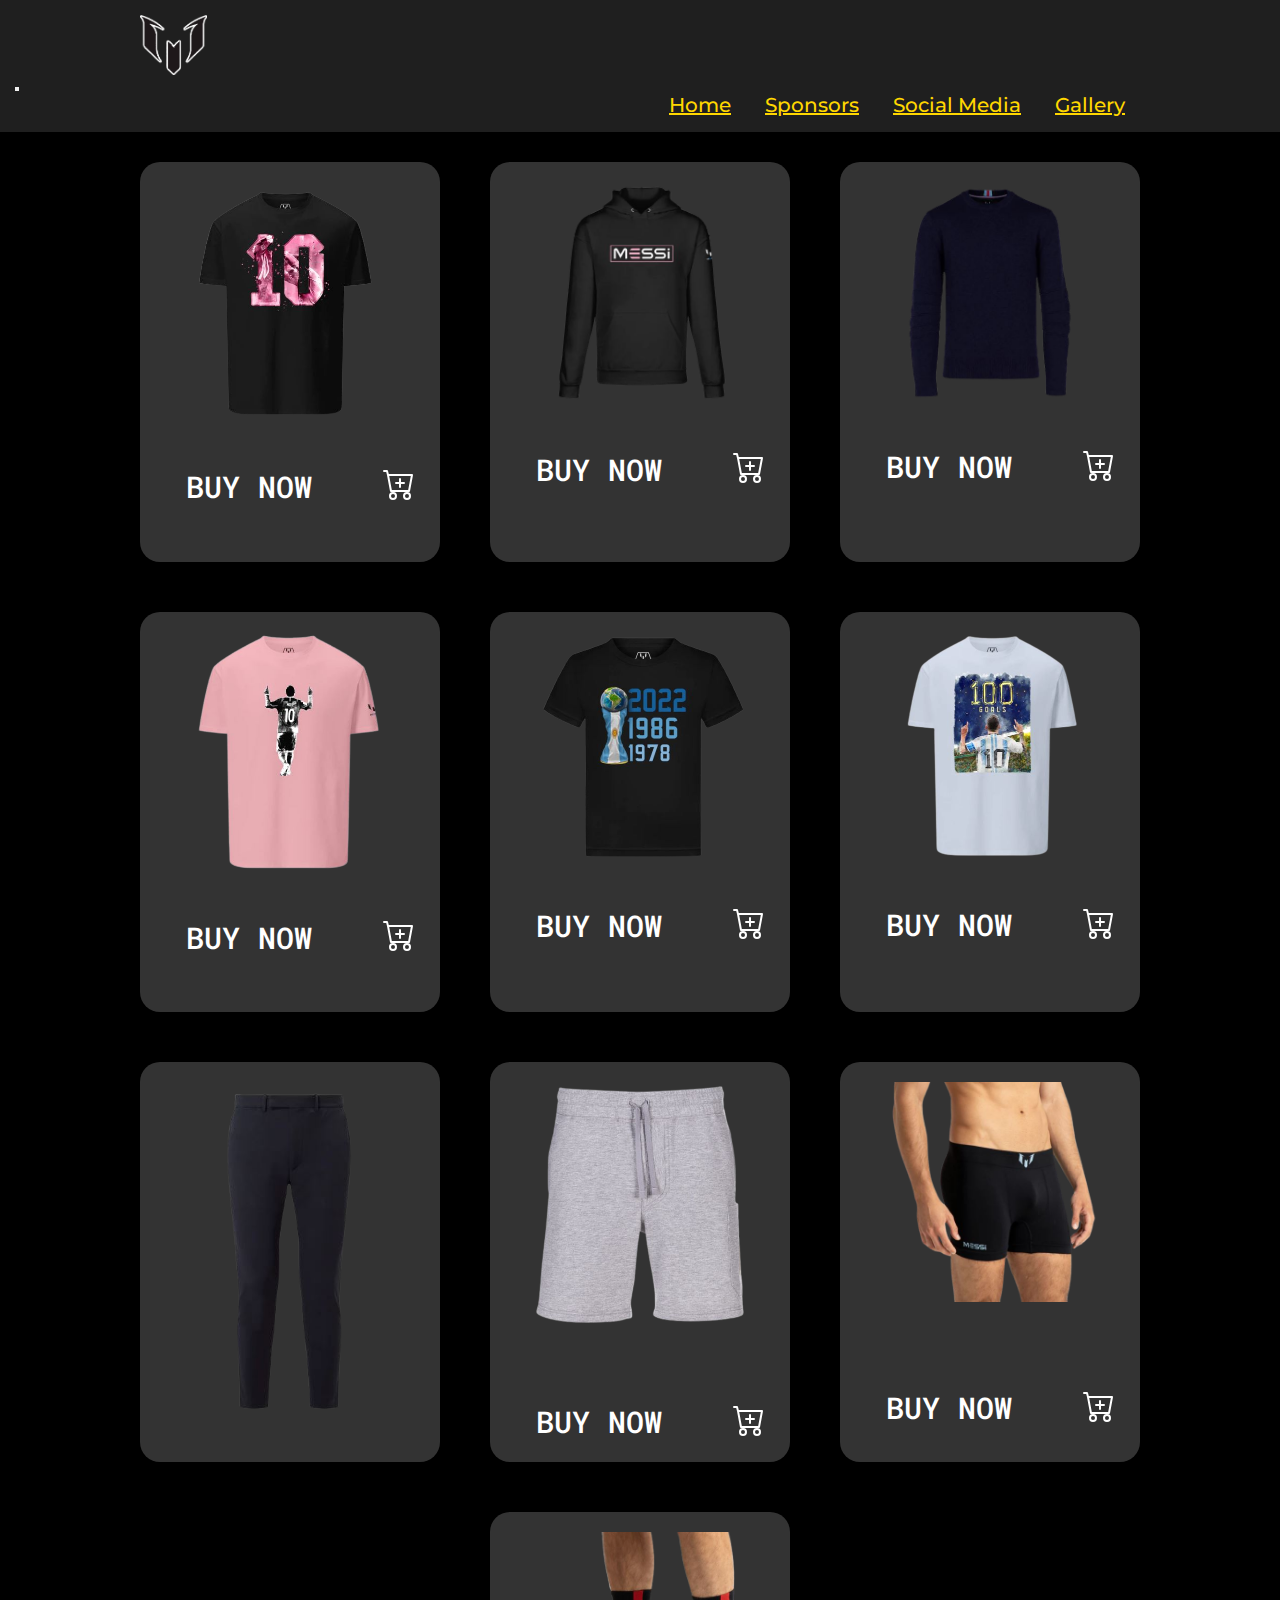
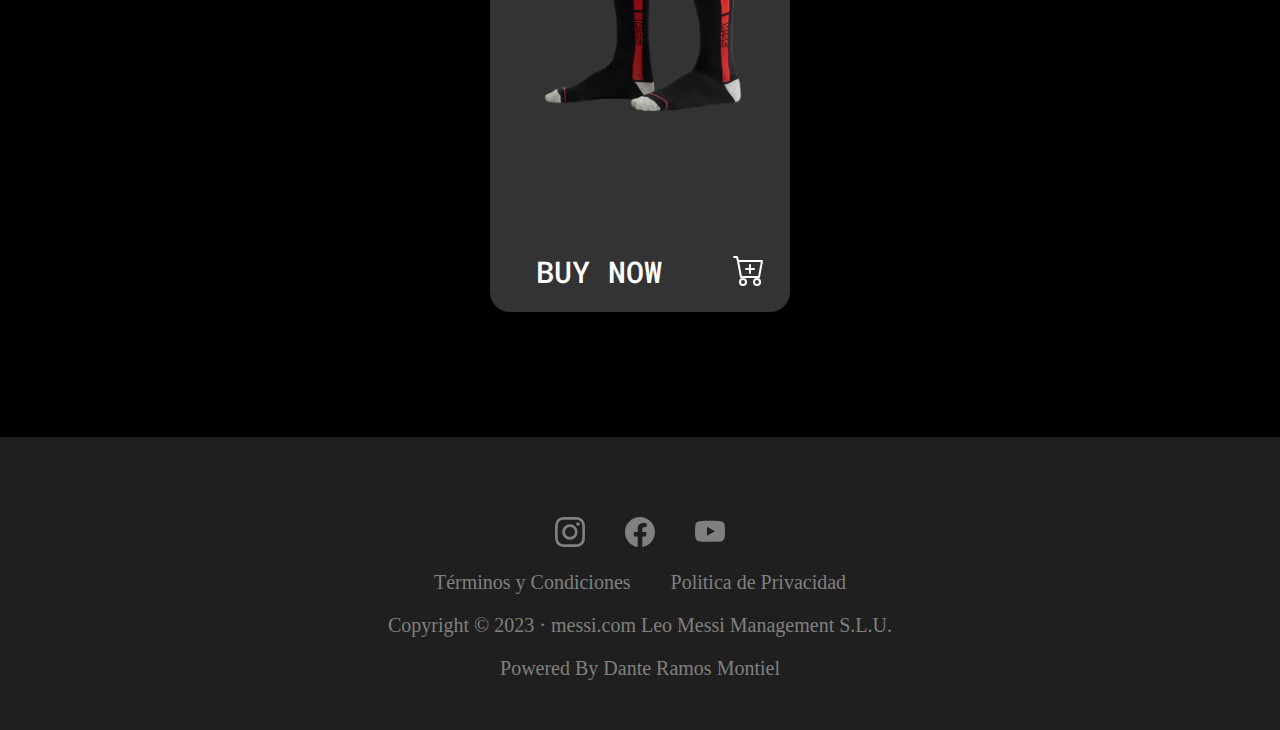
<file: pages/merchandising.html>
<!DOCTYPE html>
<html lang="en">

<head>
    <meta charset="UTF-8">
    <meta name="viewport" content="width=device-width, initial-scale=1.0">
    <meta name="keywords"
        content="messi, leonel, lio messi, ropa messi, clothes, messi shirts, messi pants, messi shorts, messi socks">
    <meta name="description"
        content="Variada colección de prendas de vestir de la marca Messi. Encuentra remeras, pantalones, medias, y mucho más.">
    <meta property="og:type" content="Leo Messi Website">
    <meta property="og:title" content="Merchandising">
    <meta property="og:description"
        content="Variada colección de prendas de vestir de la marca Messi. Encuentra remeras, pantalones, medias, y mucho más.">
    <title>Merchandising - LM10</title>
    <link href="https://cdn.jsdelivr.net/npm/bootstrap@5.3.2/dist/css/bootstrap.min.css" rel="stylesheet"
        integrity="sha384-T3c6CoIi6uLrA9TneNEoa7RxnatzjcDSCmG1MXxSR1GAsXEV/Dwwykc2MPK8M2HN" crossorigin="anonymous">
    <link rel="stylesheet" href="../css/style.css">
    <link rel="shortcut icon" href="../img/favicon_io/favicon-16x16.png" type="image/x-icon">
</head>

<body>
    <!-- Inicio Header -->
    <header>
        <nav class="navbar navbar-expand-lg bg-body-tertiary">
            <div class="container-fluid header">
                <a class="navbar-brand logo" href="../index.html"><img src="../img/logo.png" alt=""></a>
                <button class="navbar-toggler" type="button" data-bs-toggle="collapse"
                    data-bs-target="#navbarNavAltMarkup" aria-controls="navbarNavAltMarkup" aria-expanded="false"
                    aria-label="Toggle navigation">
                    <span class="navbar-toggler-icon"></span>
                </button>
                <div class="collapse navbar-collapse navegable" id="navbarNavAltMarkup">
                    <div class="navbar-nav">
                        <a class="nav-link pages" href="../index.html">Home</a>
                        <a class="nav-link pages" href="./sponsors.html">Sponsors</a>
                        <a class="nav-link pages" href="./socialmedia.html">Social Media</a>
                        <a class="nav-link pages" href="./gallery.html">Gallery</a>
                    </div>
                </div>
            </div>
        </nav>
    </header>
    <!-- Fin Header -->

    <main>
        <section class="titulo-tienda">
            <h1>
                TIENDA OFICIAL DE LEO MESSI
            </h1>
        </section>
        <section class="productos container">

            <div class="card">
                <div class="card-img">
                    <img src="../img/producto-1.png" alt="Black T-shirt">
                </div>
                <div class="card-btn">
                    <a href="#" class="buy-btn">BUY NOW</a>
                    <a href="#" class="cart-btn"><svg xmlns="http://www.w3.org/2000/svg" fill="currentColor"
                            class="bi bi-cart-plus" viewBox="0 0 16 16">
                            <path
                                d="M9 5.5a.5.5 0 0 0-1 0V7H6.5a.5.5 0 0 0 0 1H8v1.5a.5.5 0 0 0 1 0V8h1.5a.5.5 0 0 0 0-1H9V5.5z" />
                            <path
                                d="M.5 1a.5.5 0 0 0 0 1h1.11l.401 1.607 1.498 7.985A.5.5 0 0 0 4 12h1a2 2 0 1 0 0 4 2 2 0 0 0 0-4h7a2 2 0 1 0 0 4 2 2 0 0 0 0-4h1a.5.5 0 0 0 .491-.408l1.5-8A.5.5 0 0 0 14.5 3H2.89l-.405-1.621A.5.5 0 0 0 2 1H.5zm3.915 10L3.102 4h10.796l-1.313 7h-8.17zM6 14a1 1 0 1 1-2 0 1 1 0 0 1 2 0zm7 0a1 1 0 1 1-2 0 1 1 0 0 1 2 0z" />
                        </svg></a>
                </div>
            </div>

            <div class="card">
                <div class="card-img">
                    <img src="../img/producto-2.png" alt="Black T-shirt">
                </div>
                <div class="card-btn">
                    <a href="#" class="buy-btn">BUY NOW</a>
                    <a href="#" class="cart-btn"><svg xmlns="http://www.w3.org/2000/svg" fill="currentColor"
                            class="bi bi-cart-plus" viewBox="0 0 16 16">
                            <path
                                d="M9 5.5a.5.5 0 0 0-1 0V7H6.5a.5.5 0 0 0 0 1H8v1.5a.5.5 0 0 0 1 0V8h1.5a.5.5 0 0 0 0-1H9V5.5z" />
                            <path
                                d="M.5 1a.5.5 0 0 0 0 1h1.11l.401 1.607 1.498 7.985A.5.5 0 0 0 4 12h1a2 2 0 1 0 0 4 2 2 0 0 0 0-4h7a2 2 0 1 0 0 4 2 2 0 0 0 0-4h1a.5.5 0 0 0 .491-.408l1.5-8A.5.5 0 0 0 14.5 3H2.89l-.405-1.621A.5.5 0 0 0 2 1H.5zm3.915 10L3.102 4h10.796l-1.313 7h-8.17zM6 14a1 1 0 1 1-2 0 1 1 0 0 1 2 0zm7 0a1 1 0 1 1-2 0 1 1 0 0 1 2 0z" />
                        </svg></a>
                </div>
            </div>

            <div class="card">
                <div class="card-img">
                    <img src="../img/producto-3.png" alt="Black T-shirt">
                </div>
                <div class="card-btn">
                    <a href="#" class="buy-btn">BUY NOW</a>
                    <a href="#" class="cart-btn"><svg xmlns="http://www.w3.org/2000/svg" fill="currentColor"
                            class="bi bi-cart-plus" viewBox="0 0 16 16">
                            <path
                                d="M9 5.5a.5.5 0 0 0-1 0V7H6.5a.5.5 0 0 0 0 1H8v1.5a.5.5 0 0 0 1 0V8h1.5a.5.5 0 0 0 0-1H9V5.5z" />
                            <path
                                d="M.5 1a.5.5 0 0 0 0 1h1.11l.401 1.607 1.498 7.985A.5.5 0 0 0 4 12h1a2 2 0 1 0 0 4 2 2 0 0 0 0-4h7a2 2 0 1 0 0 4 2 2 0 0 0 0-4h1a.5.5 0 0 0 .491-.408l1.5-8A.5.5 0 0 0 14.5 3H2.89l-.405-1.621A.5.5 0 0 0 2 1H.5zm3.915 10L3.102 4h10.796l-1.313 7h-8.17zM6 14a1 1 0 1 1-2 0 1 1 0 0 1 2 0zm7 0a1 1 0 1 1-2 0 1 1 0 0 1 2 0z" />
                        </svg></a>
                </div>
            </div>

            <div class="card">
                <div class="card-img">
                    <img src="../img/producto-4.png" alt="Black T-shirt">
                </div>
                <div class="card-btn">
                    <a href="#" class="buy-btn">BUY NOW</a>
                    <a href="#" class="cart-btn"><svg xmlns="http://www.w3.org/2000/svg" fill="currentColor"
                            class="bi bi-cart-plus" viewBox="0 0 16 16">
                            <path
                                d="M9 5.5a.5.5 0 0 0-1 0V7H6.5a.5.5 0 0 0 0 1H8v1.5a.5.5 0 0 0 1 0V8h1.5a.5.5 0 0 0 0-1H9V5.5z" />
                            <path
                                d="M.5 1a.5.5 0 0 0 0 1h1.11l.401 1.607 1.498 7.985A.5.5 0 0 0 4 12h1a2 2 0 1 0 0 4 2 2 0 0 0 0-4h7a2 2 0 1 0 0 4 2 2 0 0 0 0-4h1a.5.5 0 0 0 .491-.408l1.5-8A.5.5 0 0 0 14.5 3H2.89l-.405-1.621A.5.5 0 0 0 2 1H.5zm3.915 10L3.102 4h10.796l-1.313 7h-8.17zM6 14a1 1 0 1 1-2 0 1 1 0 0 1 2 0zm7 0a1 1 0 1 1-2 0 1 1 0 0 1 2 0z" />
                        </svg></a>
                </div>
            </div>

            <div class="card">
                <div class="card-img">
                    <img src="../img/producto-5.png" alt="Black T-shirt">
                </div>
                <div class="card-btn">
                    <a href="#" class="buy-btn">BUY NOW</a>
                    <a href="#" class="cart-btn"><svg xmlns="http://www.w3.org/2000/svg" fill="currentColor"
                            class="bi bi-cart-plus" viewBox="0 0 16 16">
                            <path
                                d="M9 5.5a.5.5 0 0 0-1 0V7H6.5a.5.5 0 0 0 0 1H8v1.5a.5.5 0 0 0 1 0V8h1.5a.5.5 0 0 0 0-1H9V5.5z" />
                            <path
                                d="M.5 1a.5.5 0 0 0 0 1h1.11l.401 1.607 1.498 7.985A.5.5 0 0 0 4 12h1a2 2 0 1 0 0 4 2 2 0 0 0 0-4h7a2 2 0 1 0 0 4 2 2 0 0 0 0-4h1a.5.5 0 0 0 .491-.408l1.5-8A.5.5 0 0 0 14.5 3H2.89l-.405-1.621A.5.5 0 0 0 2 1H.5zm3.915 10L3.102 4h10.796l-1.313 7h-8.17zM6 14a1 1 0 1 1-2 0 1 1 0 0 1 2 0zm7 0a1 1 0 1 1-2 0 1 1 0 0 1 2 0z" />
                        </svg></a>
                </div>
            </div>

            <div class="card">
                <div class="card-img">
                    <img src="../img/producto-6.png" alt="Black T-shirt">
                </div>
                <div class="card-btn">
                    <a href="#" class="buy-btn">BUY NOW</a>
                    <a href="#" class="cart-btn"><svg xmlns="http://www.w3.org/2000/svg" fill="currentColor"
                            class="bi bi-cart-plus" viewBox="0 0 16 16">
                            <path
                                d="M9 5.5a.5.5 0 0 0-1 0V7H6.5a.5.5 0 0 0 0 1H8v1.5a.5.5 0 0 0 1 0V8h1.5a.5.5 0 0 0 0-1H9V5.5z" />
                            <path
                                d="M.5 1a.5.5 0 0 0 0 1h1.11l.401 1.607 1.498 7.985A.5.5 0 0 0 4 12h1a2 2 0 1 0 0 4 2 2 0 0 0 0-4h7a2 2 0 1 0 0 4 2 2 0 0 0 0-4h1a.5.5 0 0 0 .491-.408l1.5-8A.5.5 0 0 0 14.5 3H2.89l-.405-1.621A.5.5 0 0 0 2 1H.5zm3.915 10L3.102 4h10.796l-1.313 7h-8.17zM6 14a1 1 0 1 1-2 0 1 1 0 0 1 2 0zm7 0a1 1 0 1 1-2 0 1 1 0 0 1 2 0z" />
                        </svg></a>
                </div>
            </div>

            <div class="card">
                <div class="card-img">
                    <img src="../img/producto-7.png" alt="Black T-shirt">
                </div>
                <div class="card-btn">
                    <a href="#" class="buy-btn">BUY NOW</a>
                    <a href="#" class="cart-btn"><svg xmlns="http://www.w3.org/2000/svg" fill="currentColor"
                            class="bi bi-cart-plus" viewBox="0 0 16 16">
                            <path
                                d="M9 5.5a.5.5 0 0 0-1 0V7H6.5a.5.5 0 0 0 0 1H8v1.5a.5.5 0 0 0 1 0V8h1.5a.5.5 0 0 0 0-1H9V5.5z" />
                            <path
                                d="M.5 1a.5.5 0 0 0 0 1h1.11l.401 1.607 1.498 7.985A.5.5 0 0 0 4 12h1a2 2 0 1 0 0 4 2 2 0 0 0 0-4h7a2 2 0 1 0 0 4 2 2 0 0 0 0-4h1a.5.5 0 0 0 .491-.408l1.5-8A.5.5 0 0 0 14.5 3H2.89l-.405-1.621A.5.5 0 0 0 2 1H.5zm3.915 10L3.102 4h10.796l-1.313 7h-8.17zM6 14a1 1 0 1 1-2 0 1 1 0 0 1 2 0zm7 0a1 1 0 1 1-2 0 1 1 0 0 1 2 0z" />
                        </svg></a>
                </div>
            </div>

            <div class="card">
                <div class="card-img">
                    <img class="short" src="../img/producto-8.png" alt="Black T-shirt">
                </div>
                <div class="card-btn">
                    <a href="#" class="buy-btn">BUY NOW</a>
                    <a href="#" class="cart-btn"><svg xmlns="http://www.w3.org/2000/svg" fill="currentColor"
                            class="bi bi-cart-plus" viewBox="0 0 16 16">
                            <path
                                d="M9 5.5a.5.5 0 0 0-1 0V7H6.5a.5.5 0 0 0 0 1H8v1.5a.5.5 0 0 0 1 0V8h1.5a.5.5 0 0 0 0-1H9V5.5z" />
                            <path
                                d="M.5 1a.5.5 0 0 0 0 1h1.11l.401 1.607 1.498 7.985A.5.5 0 0 0 4 12h1a2 2 0 1 0 0 4 2 2 0 0 0 0-4h7a2 2 0 1 0 0 4 2 2 0 0 0 0-4h1a.5.5 0 0 0 .491-.408l1.5-8A.5.5 0 0 0 14.5 3H2.89l-.405-1.621A.5.5 0 0 0 2 1H.5zm3.915 10L3.102 4h10.796l-1.313 7h-8.17zM6 14a1 1 0 1 1-2 0 1 1 0 0 1 2 0zm7 0a1 1 0 1 1-2 0 1 1 0 0 1 2 0z" />
                        </svg></a>
                </div>
            </div>

            <div class="card">
                <div class="card-img">
                    <img class="boxer" src="../img/producto-9.png" alt="Black T-shirt">
                </div>
                <div class="card-btn">
                    <a href="#" class="buy-btn">BUY NOW</a>
                    <a href="#" class="cart-btn"><svg xmlns="http://www.w3.org/2000/svg" fill="currentColor"
                            class="bi bi-cart-plus" viewBox="0 0 16 16">
                            <path
                                d="M9 5.5a.5.5 0 0 0-1 0V7H6.5a.5.5 0 0 0 0 1H8v1.5a.5.5 0 0 0 1 0V8h1.5a.5.5 0 0 0 0-1H9V5.5z" />
                            <path
                                d="M.5 1a.5.5 0 0 0 0 1h1.11l.401 1.607 1.498 7.985A.5.5 0 0 0 4 12h1a2 2 0 1 0 0 4 2 2 0 0 0 0-4h7a2 2 0 1 0 0 4 2 2 0 0 0 0-4h1a.5.5 0 0 0 .491-.408l1.5-8A.5.5 0 0 0 14.5 3H2.89l-.405-1.621A.5.5 0 0 0 2 1H.5zm3.915 10L3.102 4h10.796l-1.313 7h-8.17zM6 14a1 1 0 1 1-2 0 1 1 0 0 1 2 0zm7 0a1 1 0 1 1-2 0 1 1 0 0 1 2 0z" />
                        </svg></a>
                </div>
            </div>

            <div class="card">
                <div class="card-img">
                    <img class="socks" src="../img/producto-10.png" alt="Black T-shirt">
                </div>
                <div class="card-btn">
                    <a href="#" class="buy-btn">BUY NOW</a>
                    <a href="#" class="cart-btn"><svg xmlns="http://www.w3.org/2000/svg" fill="currentColor"
                            class="bi bi-cart-plus" viewBox="0 0 16 16">
                            <path
                                d="M9 5.5a.5.5 0 0 0-1 0V7H6.5a.5.5 0 0 0 0 1H8v1.5a.5.5 0 0 0 1 0V8h1.5a.5.5 0 0 0 0-1H9V5.5z" />
                            <path
                                d="M.5 1a.5.5 0 0 0 0 1h1.11l.401 1.607 1.498 7.985A.5.5 0 0 0 4 12h1a2 2 0 1 0 0 4 2 2 0 0 0 0-4h7a2 2 0 1 0 0 4 2 2 0 0 0 0-4h1a.5.5 0 0 0 .491-.408l1.5-8A.5.5 0 0 0 14.5 3H2.89l-.405-1.621A.5.5 0 0 0 2 1H.5zm3.915 10L3.102 4h10.796l-1.313 7h-8.17zM6 14a1 1 0 1 1-2 0 1 1 0 0 1 2 0zm7 0a1 1 0 1 1-2 0 1 1 0 0 1 2 0z" />
                        </svg></a>
                </div>
            </div>

        </section>

    </main>

    <!-- Inicio Footer -->
    <footer class="footer">
        <div class="footer-social">
            <a href="https://www.instagram.com/leomessi/" class="foot-instagram" target="_blank">
                <svg xmlns="http://www.w3.org/2000/svg" width="30" height="30" fill="currentColor"
                    class="bi bi-instagram" viewBox="0 0 16 16">
                    <path
                        d="M8 0C5.829 0 5.556.01 4.703.048 3.85.088 3.269.222 2.76.42a3.917 3.917 0 0 0-1.417.923A3.927 3.927 0 0 0 .42 2.76C.222 3.268.087 3.85.048 4.7.01 5.555 0 5.827 0 8.001c0 2.172.01 2.444.048 3.297.04.852.174 1.433.372 1.942.205.526.478.972.923 1.417.444.445.89.719 1.416.923.51.198 1.09.333 1.942.372C5.555 15.99 5.827 16 8 16s2.444-.01 3.298-.048c.851-.04 1.434-.174 1.943-.372a3.916 3.916 0 0 0 1.416-.923c.445-.445.718-.891.923-1.417.197-.509.332-1.09.372-1.942C15.99 10.445 16 10.173 16 8s-.01-2.445-.048-3.299c-.04-.851-.175-1.433-.372-1.941a3.926 3.926 0 0 0-.923-1.417A3.911 3.911 0 0 0 13.24.42c-.51-.198-1.092-.333-1.943-.372C10.443.01 10.172 0 7.998 0h.003zm-.717 1.442h.718c2.136 0 2.389.007 3.232.046.78.035 1.204.166 1.486.275.373.145.64.319.92.599.28.28.453.546.598.92.11.281.24.705.275 1.485.039.843.047 1.096.047 3.231s-.008 2.389-.047 3.232c-.035.78-.166 1.203-.275 1.485a2.47 2.47 0 0 1-.599.919c-.28.28-.546.453-.92.598-.28.11-.704.24-1.485.276-.843.038-1.096.047-3.232.047s-2.39-.009-3.233-.047c-.78-.036-1.203-.166-1.485-.276a2.478 2.478 0 0 1-.92-.598 2.48 2.48 0 0 1-.6-.92c-.109-.281-.24-.705-.275-1.485-.038-.843-.046-1.096-.046-3.233 0-2.136.008-2.388.046-3.231.036-.78.166-1.204.276-1.486.145-.373.319-.64.599-.92.28-.28.546-.453.92-.598.282-.11.705-.24 1.485-.276.738-.034 1.024-.044 2.515-.045v.002zm4.988 1.328a.96.96 0 1 0 0 1.92.96.96 0 0 0 0-1.92zm-4.27 1.122a4.109 4.109 0 1 0 0 8.217 4.109 4.109 0 0 0 0-8.217zm0 1.441a2.667 2.667 0 1 1 0 5.334 2.667 2.667 0 0 1 0-5.334z" />
                </svg>
            </a>

            <a href="https://www.facebook.com/leomessi/" class="foot-facebook" target="_blank">
                <svg xmlns="http://www.w3.org/2000/svg" width="30" height="30" fill="currentColor"
                    class="bi bi-facebook" viewBox="0 0 16 16">
                    <path
                        d="M16 8.049c0-4.446-3.582-8.05-8-8.05C3.58 0-.002 3.603-.002 8.05c0 4.017 2.926 7.347 6.75 7.951v-5.625h-2.03V8.05H6.75V6.275c0-2.017 1.195-3.131 3.022-3.131.876 0 1.791.157 1.791.157v1.98h-1.009c-.993 0-1.303.621-1.303 1.258v1.51h2.218l-.354 2.326H9.25V16c3.824-.604 6.75-3.934 6.75-7.951z" />
                </svg>
            </a>

            <a href="https://www.youtube.com/user/leomessi" class="foot-youtube" target="_blank">
                <svg xmlns="http://www.w3.org/2000/svg" width="30" height="30" fill="currentColor" class="bi bi-youtube"
                    viewBox="0 0 16 16">
                    <path
                        d="M8.051 1.999h.089c.822.003 4.987.033 6.11.335a2.01 2.01 0 0 1 1.415 1.42c.101.38.172.883.22 1.402l.01.104.022.26.008.104c.065.914.073 1.77.074 1.957v.075c-.001.194-.01 1.108-.082 2.06l-.008.105-.009.104c-.05.572-.124 1.14-.235 1.558a2.007 2.007 0 0 1-1.415 1.42c-1.16.312-5.569.334-6.18.335h-.142c-.309 0-1.587-.006-2.927-.052l-.17-.006-.087-.004-.171-.007-.171-.007c-1.11-.049-2.167-.128-2.654-.26a2.007 2.007 0 0 1-1.415-1.419c-.111-.417-.185-.986-.235-1.558L.09 9.82l-.008-.104A31.4 31.4 0 0 1 0 7.68v-.123c.002-.215.01-.958.064-1.778l.007-.103.003-.052.008-.104.022-.26.01-.104c.048-.519.119-1.023.22-1.402a2.007 2.007 0 0 1 1.415-1.42c.487-.13 1.544-.21 2.654-.26l.17-.007.172-.006.086-.003.171-.007A99.788 99.788 0 0 1 7.858 2h.193zM6.4 5.209v4.818l4.157-2.408L6.4 5.209z" />
                </svg>
            </a>

        </div>
        <div class="footer-terms">
            <a href="" class="terminos-condiciones">
                Términos y Condiciones
            </a>
            <a href="" class="politica-privacidad">
                Politica de Privacidad
            </a>
        </div>
        <div class="copyright">
            <p>
                Copyright © 2023 · messi.com Leo Messi Management S.L.U.
            </p>
            <p>
                Powered By Dante Ramos Montiel
            </p>
        </div>
    </footer>
    <!-- Fin Footer -->

    <!-- Script Bootstrap -->
    <script src="https://cdn.jsdelivr.net/npm/bootstrap@5.3.2/dist/js/bootstrap.bundle.min.js"
        integrity="sha384-C6RzsynM9kWDrMNeT87bh95OGNyZPhcTNXj1NW7RuBCsyN/o0jlpcV8Qyq46cDfL"
        crossorigin="anonymous"></script>
</body>

</html>
</file>
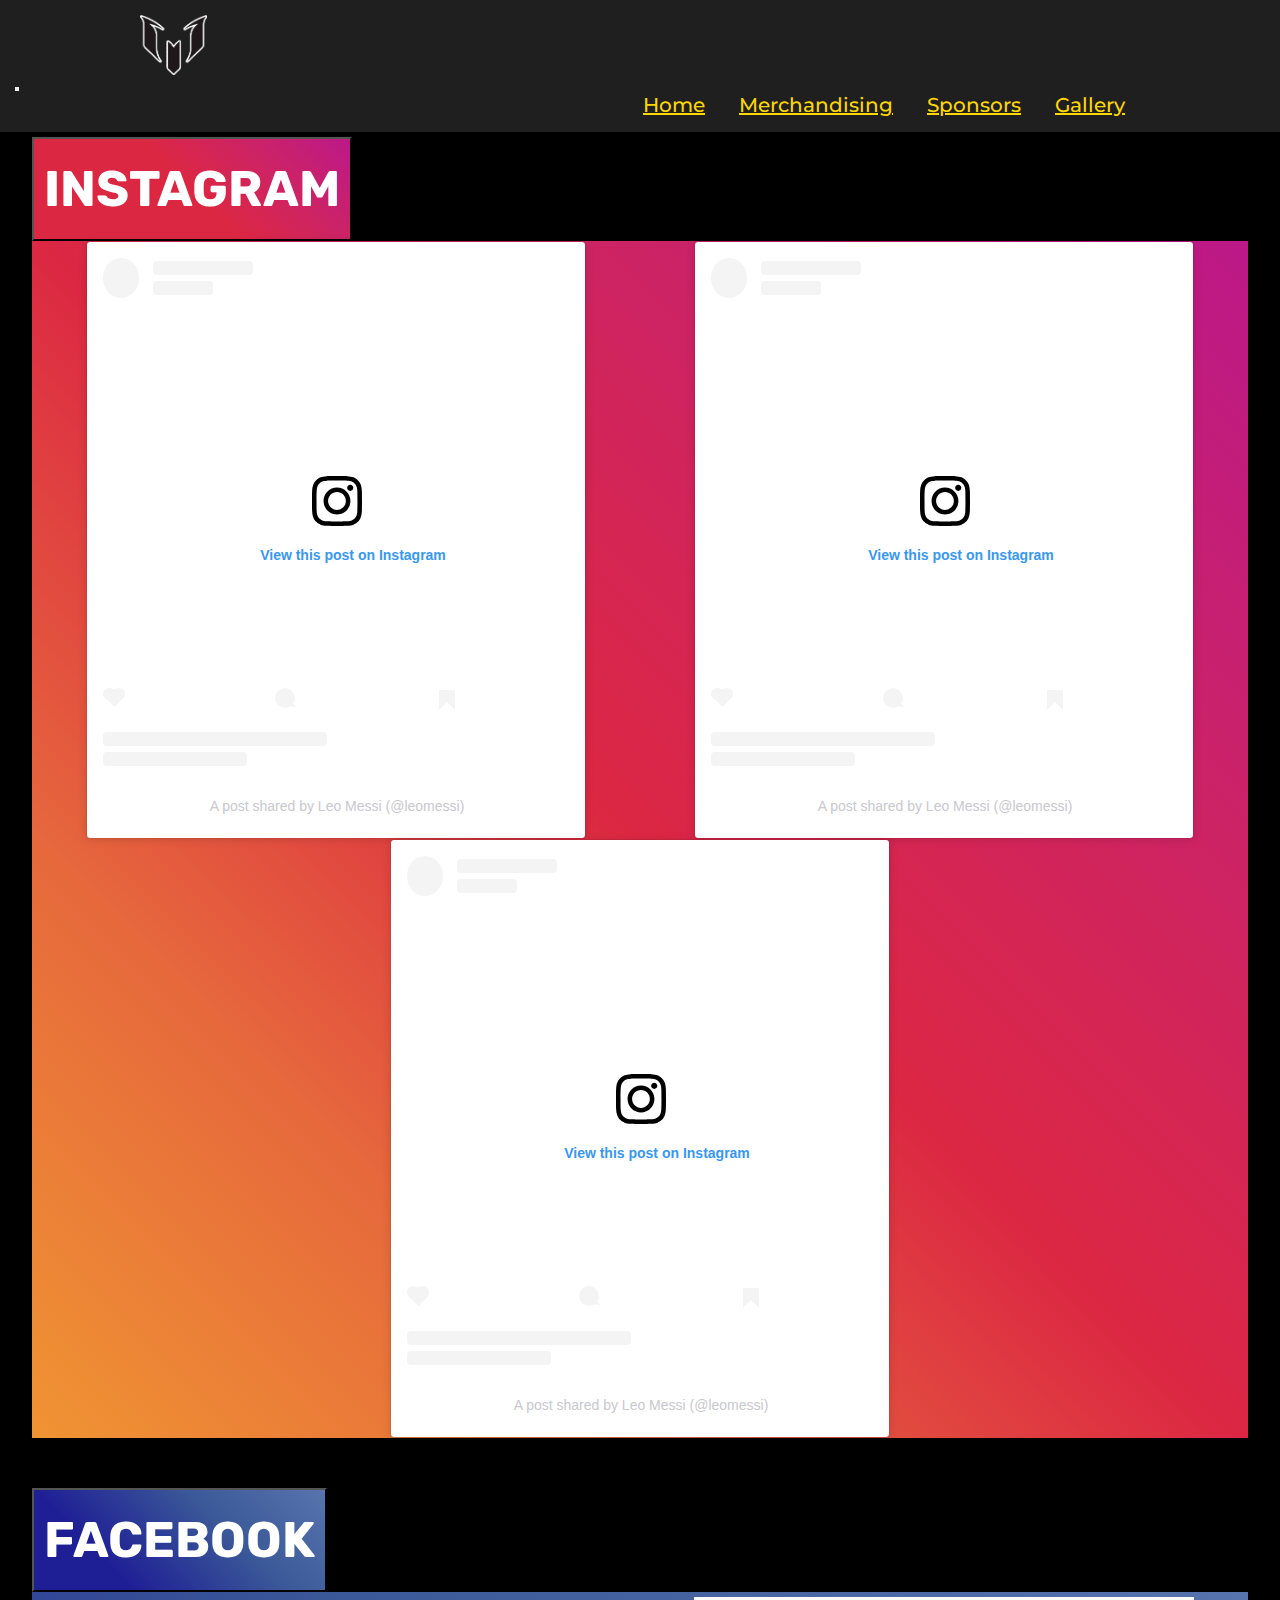
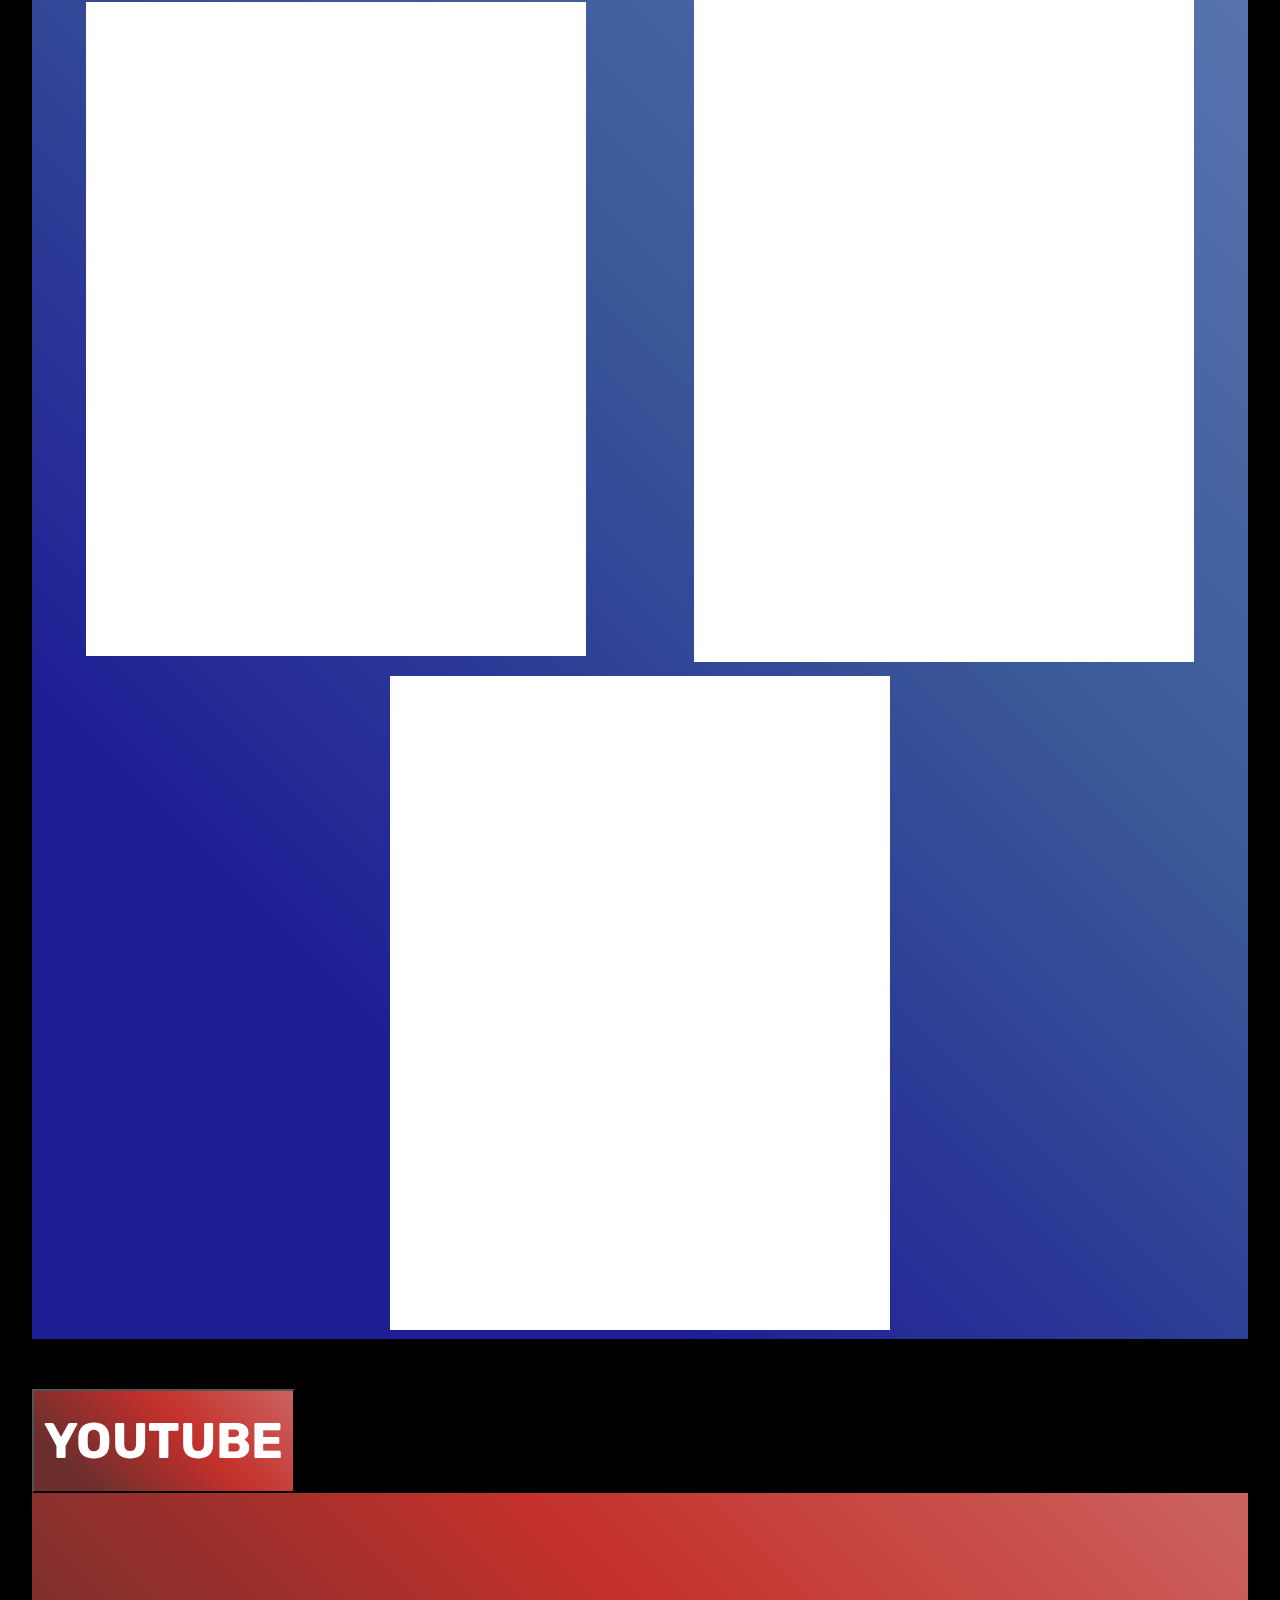
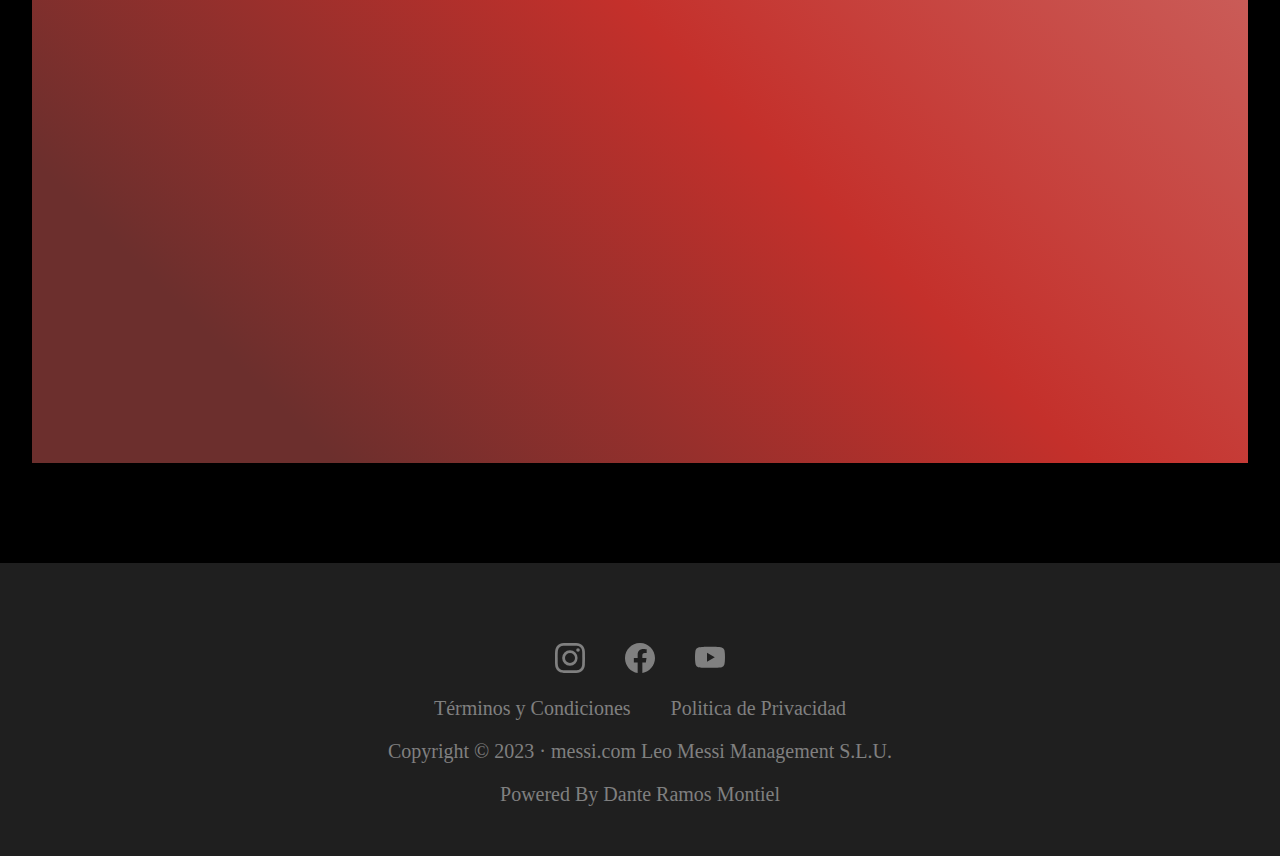
<file: pages/socialmedia.html>
<!DOCTYPE html>
<html lang="en">

<head>
    <meta charset="UTF-8">
    <meta name="viewport" content="width=device-width, initial-scale=1.0">
    <meta name="keywords"
        content="messi, leonel, lio messi, messi instagram, messi facebook, messi youtube, instagram, youtube, facebook, messi redes, messi redes sociales, messi social, messi social media">
    <meta name="description"
        content="Todas las redes sociales mas principales y mas importantes de Leo Messi. Siguelo!">
    <meta property="og:type" content="Leo Messi Website">
    <meta property="og:title" content="Social Media">
    <meta property="og:description"
        content="Todas las redes sociales mas importantes de Leo Messi. Siguelo!">
    <title>Social Media - LM10</title>
    <link href="https://cdn.jsdelivr.net/npm/bootstrap@5.3.2/dist/css/bootstrap.min.css" rel="stylesheet"
        integrity="sha384-T3c6CoIi6uLrA9TneNEoa7RxnatzjcDSCmG1MXxSR1GAsXEV/Dwwykc2MPK8M2HN" crossorigin="anonymous">
    <link rel="stylesheet" href="../css/style.css">
    <link rel="shortcut icon" href="../img/favicon_io/favicon-16x16.png" type="image/x-icon">
</head>

<body>
    <!-- Inicio Header -->
    <header>
        <nav class="navbar navbar-expand-lg bg-body-tertiary">
            <div class="container-fluid header">
                <a class="navbar-brand logo" href="../index.html"><img src="../img/logo.png" alt=""></a>
                <button class="navbar-toggler" type="button" data-bs-toggle="collapse"
                    data-bs-target="#navbarNavAltMarkup" aria-controls="navbarNavAltMarkup" aria-expanded="false"
                    aria-label="Toggle navigation">
                    <span class="navbar-toggler-icon"></span>
                </button>
                <div class="collapse navbar-collapse navegable" id="navbarNavAltMarkup">
                    <div class="navbar-nav">
                        <a class="nav-link pages" href="../index.html">Home</a>
                        <a class="nav-link pages" href="./merchandising.html">Merchandising</a>
                        <a class="nav-link pages" href="./sponsors.html">Sponsors</a>
                        <a class="nav-link pages" href="./gallery.html">Gallery</a>
                    </div>
                </div>
            </div>
        </nav>
    </header>
    <!-- Fin Header -->

    <!-- Titulo -->
    <div class="titulo-redes">
        <h1>REDES SOCIALES OFICIALES</h1>
    </div>
    <!-- Fin Titulo -->

    <!-- Acordeones -->
    <section class="acordeones">
        <!-- Instagram -->
        <div class="accordion accordion-instagram" id="accordionPanelsStayOpenExample">
            <div class="accordion-item">
                <h2 class="accordion-header">
                    <button class="accordion-button accordion-button-instagram" type="button" data-bs-toggle="collapse"
                        data-bs-target="#panelsStayOpen-collapseOne" aria-expanded="true"
                        aria-controls="panelsStayOpen-collapseOne">
                        <div class="instagram-titulo">
                            <h2>INSTAGRAM</h2>
                        </div>
                    </button>
                </h2>
                <div id="panelsStayOpen-collapseOne" class="accordion-collapse collapse">
                    <div class="accordion-body accordion-body-instagram">
                        <div class="publicacion-1">
                            <blockquote class="instagram-media" data-instgrm-captioned
                                data-instgrm-permalink="https://www.instagram.com/reel/CvFlcZgNR1L/?utm_source=ig_embed&amp;utm_campaign=loading"
                                data-instgrm-version="14"
                                style=" background:#ffffff; border:0; border-radius:3px; box-shadow:0 0 1px 0 rgba(0,0,0,0.5),0 1px 10px 0 rgba(0,0,0,0.15); margin: 1px; max-width:540px; min-width:326px; padding:0; width:99.375%; width:-webkit-calc(100% - 2px); width:calc(100% - 2px);">
                                <div style="padding:16px;"> <a
                                        href="https://www.instagram.com/reel/CvFlcZgNR1L/?utm_source=ig_embed&amp;utm_campaign=loading"
                                        style=" background:#FFFFFF; line-height:0; padding:0 0; text-align:center; text-decoration:none; width:100%;"
                                        target="_blank">
                                        <div style=" display: flex; flex-direction: row; align-items: center;">
                                            <div
                                                style="background-color: #F4F4F4; border-radius: 50%; flex-grow: 0; height: 40px; margin-right: 14px; width: 40px;">
                                            </div>
                                            <div
                                                style="display: flex; flex-direction: column; flex-grow: 1; justify-content: center;">
                                                <div
                                                    style=" background-color: #F4F4F4; border-radius: 4px; flex-grow: 0; height: 14px; margin-bottom: 6px; width: 100px;">
                                                </div>
                                                <div
                                                    style=" background-color: #F4F4F4; border-radius: 4px; flex-grow: 0; height: 14px; width: 60px;">
                                                </div>
                                            </div>
                                        </div>
                                        <div style="padding: 19% 0;"></div>
                                        <div style="display:block; height:50px; margin:0 auto 12px; width:50px;"><svg
                                                width="50px" height="50px" viewBox="0 0 60 60" version="1.1"
                                                xmlns="https://www.w3.org/2000/svg"
                                                xmlns:xlink="https://www.w3.org/1999/xlink">
                                                <g stroke="none" stroke-width="1" fill="none" fill-rule="evenodd">
                                                    <g transform="translate(-511.000000, -20.000000)" fill="#000000">
                                                        <g>
                                                            <path
                                                                d="M556.869,30.41 C554.814,30.41 553.148,32.076 553.148,34.131 C553.148,36.186 554.814,37.852 556.869,37.852 C558.924,37.852 560.59,36.186 560.59,34.131 C560.59,32.076 558.924,30.41 556.869,30.41 M541,60.657 C535.114,60.657 530.342,55.887 530.342,50 C530.342,44.114 535.114,39.342 541,39.342 C546.887,39.342 551.658,44.114 551.658,50 C551.658,55.887 546.887,60.657 541,60.657 M541,33.886 C532.1,33.886 524.886,41.1 524.886,50 C524.886,58.899 532.1,66.113 541,66.113 C549.9,66.113 557.115,58.899 557.115,50 C557.115,41.1 549.9,33.886 541,33.886 M565.378,62.101 C565.244,65.022 564.756,66.606 564.346,67.663 C563.803,69.06 563.154,70.057 562.106,71.106 C561.058,72.155 560.06,72.803 558.662,73.347 C557.607,73.757 556.021,74.244 553.102,74.378 C549.944,74.521 548.997,74.552 541,74.552 C533.003,74.552 532.056,74.521 528.898,74.378 C525.979,74.244 524.393,73.757 523.338,73.347 C521.94,72.803 520.942,72.155 519.894,71.106 C518.846,70.057 518.197,69.06 517.654,67.663 C517.244,66.606 516.755,65.022 516.623,62.101 C516.479,58.943 516.448,57.996 516.448,50 C516.448,42.003 516.479,41.056 516.623,37.899 C516.755,34.978 517.244,33.391 517.654,32.338 C518.197,30.938 518.846,29.942 519.894,28.894 C520.942,27.846 521.94,27.196 523.338,26.654 C524.393,26.244 525.979,25.756 528.898,25.623 C532.057,25.479 533.004,25.448 541,25.448 C548.997,25.448 549.943,25.479 553.102,25.623 C556.021,25.756 557.607,26.244 558.662,26.654 C560.06,27.196 561.058,27.846 562.106,28.894 C563.154,29.942 563.803,30.938 564.346,32.338 C564.756,33.391 565.244,34.978 565.378,37.899 C565.522,41.056 565.552,42.003 565.552,50 C565.552,57.996 565.522,58.943 565.378,62.101 M570.82,37.631 C570.674,34.438 570.167,32.258 569.425,30.349 C568.659,28.377 567.633,26.702 565.965,25.035 C564.297,23.368 562.623,22.342 560.652,21.575 C558.743,20.834 556.562,20.326 553.369,20.18 C550.169,20.033 549.148,20 541,20 C532.853,20 531.831,20.033 528.631,20.18 C525.438,20.326 523.257,20.834 521.349,21.575 C519.376,22.342 517.703,23.368 516.035,25.035 C514.368,26.702 513.342,28.377 512.574,30.349 C511.834,32.258 511.326,34.438 511.181,37.631 C511.035,40.831 511,41.851 511,50 C511,58.147 511.035,59.17 511.181,62.369 C511.326,65.562 511.834,67.743 512.574,69.651 C513.342,71.625 514.368,73.296 516.035,74.965 C517.703,76.634 519.376,77.658 521.349,78.425 C523.257,79.167 525.438,79.673 528.631,79.82 C531.831,79.965 532.853,80.001 541,80.001 C549.148,80.001 550.169,79.965 553.369,79.82 C556.562,79.673 558.743,79.167 560.652,78.425 C562.623,77.658 564.297,76.634 565.965,74.965 C567.633,73.296 568.659,71.625 569.425,69.651 C570.167,67.743 570.674,65.562 570.82,62.369 C570.966,59.17 571,58.147 571,50 C571,41.851 570.966,40.831 570.82,37.631">
                                                            </path>
                                                        </g>
                                                    </g>
                                                </g>
                                            </svg></div>
                                        <div style="padding-top: 8px;">
                                            <div
                                                style=" color:#3897f0; font-family:Arial,sans-serif; font-size:14px; font-style:normal; font-weight:550; line-height:18px;">
                                                View this post on Instagram</div>
                                        </div>
                                        <div style="padding: 12.5% 0;"></div>
                                        <div
                                            style="display: flex; flex-direction: row; margin-bottom: 14px; align-items: center;">
                                            <div>
                                                <div
                                                    style="background-color: #F4F4F4; border-radius: 50%; height: 12.5px; width: 12.5px; transform: translateX(0px) translateY(7px);">
                                                </div>
                                                <div
                                                    style="background-color: #F4F4F4; height: 12.5px; transform: rotate(-45deg) translateX(3px) translateY(1px); width: 12.5px; flex-grow: 0; margin-right: 14px; margin-left: 2px;">
                                                </div>
                                                <div
                                                    style="background-color: #F4F4F4; border-radius: 50%; height: 12.5px; width: 12.5px; transform: translateX(9px) translateY(-18px);">
                                                </div>
                                            </div>
                                            <div style="margin-left: 8px;">
                                                <div
                                                    style=" background-color: #F4F4F4; border-radius: 50%; flex-grow: 0; height: 20px; width: 20px;">
                                                </div>
                                                <div
                                                    style=" width: 0; height: 0; border-top: 2px solid transparent; border-left: 6px solid #f4f4f4; border-bottom: 2px solid transparent; transform: translateX(16px) translateY(-4px) rotate(30deg)">
                                                </div>
                                            </div>
                                            <div style="margin-left: auto;">
                                                <div
                                                    style=" width: 0px; border-top: 8px solid #F4F4F4; border-right: 8px solid transparent; transform: translateY(16px);">
                                                </div>
                                                <div
                                                    style=" background-color: #F4F4F4; flex-grow: 0; height: 12px; width: 16px; transform: translateY(-4px);">
                                                </div>
                                                <div
                                                    style=" width: 0; height: 0; border-top: 8px solid #F4F4F4; border-left: 8px solid transparent; transform: translateY(-4px) translateX(8px);">
                                                </div>
                                            </div>
                                        </div>
                                        <div
                                            style="display: flex; flex-direction: column; flex-grow: 1; justify-content: center; margin-bottom: 24px;">
                                            <div
                                                style=" background-color: #F4F4F4; border-radius: 4px; flex-grow: 0; height: 14px; margin-bottom: 6px; width: 224px;">
                                            </div>
                                            <div
                                                style=" background-color: #F4F4F4; border-radius: 4px; flex-grow: 0; height: 14px; width: 144px;">
                                            </div>
                                        </div>
                                    </a>
                                    <p
                                        style=" color:#c9c8cd; font-family:Arial,sans-serif; font-size:14px; line-height:17px; margin-bottom:0; margin-top:8px; overflow:hidden; padding:8px 0 7px; text-align:center; text-overflow:ellipsis; white-space:nowrap;">
                                        <a href="https://www.instagram.com/reel/CvFlcZgNR1L/?utm_source=ig_embed&amp;utm_campaign=loading"
                                            style=" color:#c9c8cd; font-family:Arial,sans-serif; font-size:14px; font-style:normal; font-weight:normal; line-height:17px; text-decoration:none;"
                                            target="_blank">A post shared by Leo Messi (@leomessi)</a>
                                    </p>
                                </div>
                            </blockquote>
                            <script async src="//www.instagram.com/embed.js"></script>
                        </div>
                        <div class="publicacion-2">
                            <blockquote class="instagram-media" data-instgrm-captioned
                                data-instgrm-permalink="https://www.instagram.com/p/CmUv48DLvxd/?utm_source=ig_embed&amp;utm_campaign=loading"
                                data-instgrm-version="14"
                                style=" background:#FFF; border:0; border-radius:3px; box-shadow:0 0 1px 0 rgba(0,0,0,0.5),0 1px 10px 0 rgba(0,0,0,0.15); margin: 1px; max-width:540px; min-width:326px; padding:0; width:99.375%; width:-webkit-calc(100% - 2px); width:calc(100% - 2px);">
                                <div style="padding:16px;"> <a
                                        href="https://www.instagram.com/p/CmUv48DLvxd/?utm_source=ig_embed&amp;utm_campaign=loading"
                                        style=" background:#FFFFFF; line-height:0; padding:0 0; text-align:center; text-decoration:none; width:100%;"
                                        target="_blank">
                                        <div style=" display: flex; flex-direction: row; align-items: center;">
                                            <div
                                                style="background-color: #F4F4F4; border-radius: 50%; flex-grow: 0; height: 40px; margin-right: 14px; width: 40px;">
                                            </div>
                                            <div
                                                style="display: flex; flex-direction: column; flex-grow: 1; justify-content: center;">
                                                <div
                                                    style=" background-color: #F4F4F4; border-radius: 4px; flex-grow: 0; height: 14px; margin-bottom: 6px; width: 100px;">
                                                </div>
                                                <div
                                                    style=" background-color: #F4F4F4; border-radius: 4px; flex-grow: 0; height: 14px; width: 60px;">
                                                </div>
                                            </div>
                                        </div>
                                        <div style="padding: 19% 0;"></div>
                                        <div style="display:block; height:50px; margin:0 auto 12px; width:50px;"><svg
                                                width="50px" height="50px" viewBox="0 0 60 60" version="1.1"
                                                xmlns="https://www.w3.org/2000/svg"
                                                xmlns:xlink="https://www.w3.org/1999/xlink">
                                                <g stroke="none" stroke-width="1" fill="none" fill-rule="evenodd">
                                                    <g transform="translate(-511.000000, -20.000000)" fill="#000000">
                                                        <g>
                                                            <path
                                                                d="M556.869,30.41 C554.814,30.41 553.148,32.076 553.148,34.131 C553.148,36.186 554.814,37.852 556.869,37.852 C558.924,37.852 560.59,36.186 560.59,34.131 C560.59,32.076 558.924,30.41 556.869,30.41 M541,60.657 C535.114,60.657 530.342,55.887 530.342,50 C530.342,44.114 535.114,39.342 541,39.342 C546.887,39.342 551.658,44.114 551.658,50 C551.658,55.887 546.887,60.657 541,60.657 M541,33.886 C532.1,33.886 524.886,41.1 524.886,50 C524.886,58.899 532.1,66.113 541,66.113 C549.9,66.113 557.115,58.899 557.115,50 C557.115,41.1 549.9,33.886 541,33.886 M565.378,62.101 C565.244,65.022 564.756,66.606 564.346,67.663 C563.803,69.06 563.154,70.057 562.106,71.106 C561.058,72.155 560.06,72.803 558.662,73.347 C557.607,73.757 556.021,74.244 553.102,74.378 C549.944,74.521 548.997,74.552 541,74.552 C533.003,74.552 532.056,74.521 528.898,74.378 C525.979,74.244 524.393,73.757 523.338,73.347 C521.94,72.803 520.942,72.155 519.894,71.106 C518.846,70.057 518.197,69.06 517.654,67.663 C517.244,66.606 516.755,65.022 516.623,62.101 C516.479,58.943 516.448,57.996 516.448,50 C516.448,42.003 516.479,41.056 516.623,37.899 C516.755,34.978 517.244,33.391 517.654,32.338 C518.197,30.938 518.846,29.942 519.894,28.894 C520.942,27.846 521.94,27.196 523.338,26.654 C524.393,26.244 525.979,25.756 528.898,25.623 C532.057,25.479 533.004,25.448 541,25.448 C548.997,25.448 549.943,25.479 553.102,25.623 C556.021,25.756 557.607,26.244 558.662,26.654 C560.06,27.196 561.058,27.846 562.106,28.894 C563.154,29.942 563.803,30.938 564.346,32.338 C564.756,33.391 565.244,34.978 565.378,37.899 C565.522,41.056 565.552,42.003 565.552,50 C565.552,57.996 565.522,58.943 565.378,62.101 M570.82,37.631 C570.674,34.438 570.167,32.258 569.425,30.349 C568.659,28.377 567.633,26.702 565.965,25.035 C564.297,23.368 562.623,22.342 560.652,21.575 C558.743,20.834 556.562,20.326 553.369,20.18 C550.169,20.033 549.148,20 541,20 C532.853,20 531.831,20.033 528.631,20.18 C525.438,20.326 523.257,20.834 521.349,21.575 C519.376,22.342 517.703,23.368 516.035,25.035 C514.368,26.702 513.342,28.377 512.574,30.349 C511.834,32.258 511.326,34.438 511.181,37.631 C511.035,40.831 511,41.851 511,50 C511,58.147 511.035,59.17 511.181,62.369 C511.326,65.562 511.834,67.743 512.574,69.651 C513.342,71.625 514.368,73.296 516.035,74.965 C517.703,76.634 519.376,77.658 521.349,78.425 C523.257,79.167 525.438,79.673 528.631,79.82 C531.831,79.965 532.853,80.001 541,80.001 C549.148,80.001 550.169,79.965 553.369,79.82 C556.562,79.673 558.743,79.167 560.652,78.425 C562.623,77.658 564.297,76.634 565.965,74.965 C567.633,73.296 568.659,71.625 569.425,69.651 C570.167,67.743 570.674,65.562 570.82,62.369 C570.966,59.17 571,58.147 571,50 C571,41.851 570.966,40.831 570.82,37.631">
                                                            </path>
                                                        </g>
                                                    </g>
                                                </g>
                                            </svg></div>
                                        <div style="padding-top: 8px;">
                                            <div
                                                style=" color:#3897f0; font-family:Arial,sans-serif; font-size:14px; font-style:normal; font-weight:550; line-height:18px;">
                                                View this post on Instagram</div>
                                        </div>
                                        <div style="padding: 12.5% 0;"></div>
                                        <div
                                            style="display: flex; flex-direction: row; margin-bottom: 14px; align-items: center;">
                                            <div>
                                                <div
                                                    style="background-color: #F4F4F4; border-radius: 50%; height: 12.5px; width: 12.5px; transform: translateX(0px) translateY(7px);">
                                                </div>
                                                <div
                                                    style="background-color: #F4F4F4; height: 12.5px; transform: rotate(-45deg) translateX(3px) translateY(1px); width: 12.5px; flex-grow: 0; margin-right: 14px; margin-left: 2px;">
                                                </div>
                                                <div
                                                    style="background-color: #F4F4F4; border-radius: 50%; height: 12.5px; width: 12.5px; transform: translateX(9px) translateY(-18px);">
                                                </div>
                                            </div>
                                            <div style="margin-left: 8px;">
                                                <div
                                                    style=" background-color: #F4F4F4; border-radius: 50%; flex-grow: 0; height: 20px; width: 20px;">
                                                </div>
                                                <div
                                                    style=" width: 0; height: 0; border-top: 2px solid transparent; border-left: 6px solid #f4f4f4; border-bottom: 2px solid transparent; transform: translateX(16px) translateY(-4px) rotate(30deg)">
                                                </div>
                                            </div>
                                            <div style="margin-left: auto;">
                                                <div
                                                    style=" width: 0px; border-top: 8px solid #F4F4F4; border-right: 8px solid transparent; transform: translateY(16px);">
                                                </div>
                                                <div
                                                    style=" background-color: #F4F4F4; flex-grow: 0; height: 12px; width: 16px; transform: translateY(-4px);">
                                                </div>
                                                <div
                                                    style=" width: 0; height: 0; border-top: 8px solid #F4F4F4; border-left: 8px solid transparent; transform: translateY(-4px) translateX(8px);">
                                                </div>
                                            </div>
                                        </div>
                                        <div
                                            style="display: flex; flex-direction: column; flex-grow: 1; justify-content: center; margin-bottom: 24px;">
                                            <div
                                                style=" background-color: #F4F4F4; border-radius: 4px; flex-grow: 0; height: 14px; margin-bottom: 6px; width: 224px;">
                                            </div>
                                            <div
                                                style=" background-color: #F4F4F4; border-radius: 4px; flex-grow: 0; height: 14px; width: 144px;">
                                            </div>
                                        </div>
                                    </a>
                                    <p
                                        style=" color:#c9c8cd; font-family:Arial,sans-serif; font-size:14px; line-height:17px; margin-bottom:0; margin-top:8px; overflow:hidden; padding:8px 0 7px; text-align:center; text-overflow:ellipsis; white-space:nowrap;">
                                        <a href="https://www.instagram.com/p/CmUv48DLvxd/?utm_source=ig_embed&amp;utm_campaign=loading"
                                            style=" color:#c9c8cd; font-family:Arial,sans-serif; font-size:14px; font-style:normal; font-weight:normal; line-height:17px; text-decoration:none;"
                                            target="_blank">A post shared by Leo Messi (@leomessi)</a>
                                    </p>
                                </div>
                            </blockquote>
                            <script async src="//www.instagram.com/embed.js"></script>
                        </div>
                        <div class="publicacion-3">
                            <blockquote class="instagram-media" data-instgrm-captioned
                                data-instgrm-permalink="https://www.instagram.com/p/CmQ9IJMt5n_/?utm_source=ig_embed&amp;utm_campaign=loading"
                                data-instgrm-version="14"
                                style=" background:#FFF; border:0; border-radius:3px; box-shadow:0 0 1px 0 rgba(0,0,0,0.5),0 1px 10px 0 rgba(0,0,0,0.15); margin: 1px; max-width:540px; min-width:326px; padding:0; width:99.375%; width:-webkit-calc(100% - 2px); width:calc(100% - 2px);">
                                <div style="padding:16px;"> <a
                                        href="https://www.instagram.com/p/CmQ9IJMt5n_/?utm_source=ig_embed&amp;utm_campaign=loading"
                                        style=" background:#FFFFFF; line-height:0; padding:0 0; text-align:center; text-decoration:none; width:100%;"
                                        target="_blank">
                                        <div style=" display: flex; flex-direction: row; align-items: center;">
                                            <div
                                                style="background-color: #F4F4F4; border-radius: 50%; flex-grow: 0; height: 40px; margin-right: 14px; width: 40px;">
                                            </div>
                                            <div
                                                style="display: flex; flex-direction: column; flex-grow: 1; justify-content: center;">
                                                <div
                                                    style=" background-color: #F4F4F4; border-radius: 4px; flex-grow: 0; height: 14px; margin-bottom: 6px; width: 100px;">
                                                </div>
                                                <div
                                                    style=" background-color: #F4F4F4; border-radius: 4px; flex-grow: 0; height: 14px; width: 60px;">
                                                </div>
                                            </div>
                                        </div>
                                        <div style="padding: 19% 0;"></div>
                                        <div style="display:block; height:50px; margin:0 auto 12px; width:50px;"><svg
                                                width="50px" height="50px" viewBox="0 0 60 60" version="1.1"
                                                xmlns="https://www.w3.org/2000/svg"
                                                xmlns:xlink="https://www.w3.org/1999/xlink">
                                                <g stroke="none" stroke-width="1" fill="none" fill-rule="evenodd">
                                                    <g transform="translate(-511.000000, -20.000000)" fill="#000000">
                                                        <g>
                                                            <path
                                                                d="M556.869,30.41 C554.814,30.41 553.148,32.076 553.148,34.131 C553.148,36.186 554.814,37.852 556.869,37.852 C558.924,37.852 560.59,36.186 560.59,34.131 C560.59,32.076 558.924,30.41 556.869,30.41 M541,60.657 C535.114,60.657 530.342,55.887 530.342,50 C530.342,44.114 535.114,39.342 541,39.342 C546.887,39.342 551.658,44.114 551.658,50 C551.658,55.887 546.887,60.657 541,60.657 M541,33.886 C532.1,33.886 524.886,41.1 524.886,50 C524.886,58.899 532.1,66.113 541,66.113 C549.9,66.113 557.115,58.899 557.115,50 C557.115,41.1 549.9,33.886 541,33.886 M565.378,62.101 C565.244,65.022 564.756,66.606 564.346,67.663 C563.803,69.06 563.154,70.057 562.106,71.106 C561.058,72.155 560.06,72.803 558.662,73.347 C557.607,73.757 556.021,74.244 553.102,74.378 C549.944,74.521 548.997,74.552 541,74.552 C533.003,74.552 532.056,74.521 528.898,74.378 C525.979,74.244 524.393,73.757 523.338,73.347 C521.94,72.803 520.942,72.155 519.894,71.106 C518.846,70.057 518.197,69.06 517.654,67.663 C517.244,66.606 516.755,65.022 516.623,62.101 C516.479,58.943 516.448,57.996 516.448,50 C516.448,42.003 516.479,41.056 516.623,37.899 C516.755,34.978 517.244,33.391 517.654,32.338 C518.197,30.938 518.846,29.942 519.894,28.894 C520.942,27.846 521.94,27.196 523.338,26.654 C524.393,26.244 525.979,25.756 528.898,25.623 C532.057,25.479 533.004,25.448 541,25.448 C548.997,25.448 549.943,25.479 553.102,25.623 C556.021,25.756 557.607,26.244 558.662,26.654 C560.06,27.196 561.058,27.846 562.106,28.894 C563.154,29.942 563.803,30.938 564.346,32.338 C564.756,33.391 565.244,34.978 565.378,37.899 C565.522,41.056 565.552,42.003 565.552,50 C565.552,57.996 565.522,58.943 565.378,62.101 M570.82,37.631 C570.674,34.438 570.167,32.258 569.425,30.349 C568.659,28.377 567.633,26.702 565.965,25.035 C564.297,23.368 562.623,22.342 560.652,21.575 C558.743,20.834 556.562,20.326 553.369,20.18 C550.169,20.033 549.148,20 541,20 C532.853,20 531.831,20.033 528.631,20.18 C525.438,20.326 523.257,20.834 521.349,21.575 C519.376,22.342 517.703,23.368 516.035,25.035 C514.368,26.702 513.342,28.377 512.574,30.349 C511.834,32.258 511.326,34.438 511.181,37.631 C511.035,40.831 511,41.851 511,50 C511,58.147 511.035,59.17 511.181,62.369 C511.326,65.562 511.834,67.743 512.574,69.651 C513.342,71.625 514.368,73.296 516.035,74.965 C517.703,76.634 519.376,77.658 521.349,78.425 C523.257,79.167 525.438,79.673 528.631,79.82 C531.831,79.965 532.853,80.001 541,80.001 C549.148,80.001 550.169,79.965 553.369,79.82 C556.562,79.673 558.743,79.167 560.652,78.425 C562.623,77.658 564.297,76.634 565.965,74.965 C567.633,73.296 568.659,71.625 569.425,69.651 C570.167,67.743 570.674,65.562 570.82,62.369 C570.966,59.17 571,58.147 571,50 C571,41.851 570.966,40.831 570.82,37.631">
                                                            </path>
                                                        </g>
                                                    </g>
                                                </g>
                                            </svg></div>
                                        <div style="padding-top: 8px;">
                                            <div
                                                style=" color:#3897f0; font-family:Arial,sans-serif; font-size:14px; font-style:normal; font-weight:550; line-height:18px;">
                                                View this post on Instagram</div>
                                        </div>
                                        <div style="padding: 12.5% 0;"></div>
                                        <div
                                            style="display: flex; flex-direction: row; margin-bottom: 14px; align-items: center;">
                                            <div>
                                                <div
                                                    style="background-color: #F4F4F4; border-radius: 50%; height: 12.5px; width: 12.5px; transform: translateX(0px) translateY(7px);">
                                                </div>
                                                <div
                                                    style="background-color: #F4F4F4; height: 12.5px; transform: rotate(-45deg) translateX(3px) translateY(1px); width: 12.5px; flex-grow: 0; margin-right: 14px; margin-left: 2px;">
                                                </div>
                                                <div
                                                    style="background-color: #F4F4F4; border-radius: 50%; height: 12.5px; width: 12.5px; transform: translateX(9px) translateY(-18px);">
                                                </div>
                                            </div>
                                            <div style="margin-left: 8px;">
                                                <div
                                                    style=" background-color: #F4F4F4; border-radius: 50%; flex-grow: 0; height: 20px; width: 20px;">
                                                </div>
                                                <div
                                                    style=" width: 0; height: 0; border-top: 2px solid transparent; border-left: 6px solid #f4f4f4; border-bottom: 2px solid transparent; transform: translateX(16px) translateY(-4px) rotate(30deg)">
                                                </div>
                                            </div>
                                            <div style="margin-left: auto;">
                                                <div
                                                    style=" width: 0px; border-top: 8px solid #F4F4F4; border-right: 8px solid transparent; transform: translateY(16px);">
                                                </div>
                                                <div
                                                    style=" background-color: #F4F4F4; flex-grow: 0; height: 12px; width: 16px; transform: translateY(-4px);">
                                                </div>
                                                <div
                                                    style=" width: 0; height: 0; border-top: 8px solid #F4F4F4; border-left: 8px solid transparent; transform: translateY(-4px) translateX(8px);">
                                                </div>
                                            </div>
                                        </div>
                                        <div
                                            style="display: flex; flex-direction: column; flex-grow: 1; justify-content: center; margin-bottom: 24px;">
                                            <div
                                                style=" background-color: #F4F4F4; border-radius: 4px; flex-grow: 0; height: 14px; margin-bottom: 6px; width: 224px;">
                                            </div>
                                            <div
                                                style=" background-color: #F4F4F4; border-radius: 4px; flex-grow: 0; height: 14px; width: 144px;">
                                            </div>
                                        </div>
                                    </a>
                                    <p
                                        style=" color:#c9c8cd; font-family:Arial,sans-serif; font-size:14px; line-height:17px; margin-bottom:0; margin-top:8px; overflow:hidden; padding:8px 0 7px; text-align:center; text-overflow:ellipsis; white-space:nowrap;">
                                        <a href="https://www.instagram.com/p/CmQ9IJMt5n_/?utm_source=ig_embed&amp;utm_campaign=loading"
                                            style=" color:#c9c8cd; font-family:Arial,sans-serif; font-size:14px; font-style:normal; font-weight:normal; line-height:17px; text-decoration:none;"
                                            target="_blank">A post shared by Leo Messi (@leomessi)</a>
                                    </p>
                                </div>
                            </blockquote>
                            <script async src="//www.instagram.com/embed.js"></script>
                        </div>
                    </div>
                </div>
            </div>

        </div>
        <!-- Facebook -->
        <div class="accordion accordion-facebook" id="accordionPanelsStayOpenExample">
            <div class="accordion-item">
                <h2 class="accordion-header">
                    <button class="accordion-button accordion-button-facebook collapsed" type="button"
                        data-bs-toggle="collapse" data-bs-target="#panelsStayOpen-collapseTwo" aria-expanded="false"
                        aria-controls="panelsStayOpen-collapseTwo">
                        <div class="facebook-titulo">
                            <h2>FACEBOOK</h2>
                        </div>
                    </button>
                </h2>
                <div id="panelsStayOpen-collapseTwo" class="accordion-collapse collapse">
                    <div class="accordion-body accordion-body-facebook">
                        <div class="facebook-publicacion-1">
                            <iframe class="facebook-iframe"
                                src="https://www.facebook.com/plugins/post.php?href=https%3A%2F%2Fwww.facebook.com%2Fleomessi%2Fposts%2Fpfbid02mkBFxVTo67wgaimKPHppogCUPR7PtdC8y1ZGJ9T1MQW7JMWQYYzCommL73tF2ELkl&show_text=true&width=500"
                                width="500" height="654" style="border:none;overflow:hidden" scrolling="no"
                                frameborder="0" allowfullscreen="true"
                                allow="autoplay; clipboard-write; encrypted-media; picture-in-picture; web-share"></iframe>
                        </div>
                        <div class="facebook-publicacion-2">
                            <iframe class="facebook-iframe"
                                src="https://www.facebook.com/plugins/post.php?href=https%3A%2F%2Fwww.facebook.com%2Fleomessi%2Fposts%2Fpfbid0mBxjVviSes9ZnbQMJK4E2M54K543nxTMHX6N86VXshgsSFP2AGHodVphmeGdEunTl&show_text=true&width=500"
                                width="500" height="665" style="border:none;overflow:hidden" scrolling="no"
                                frameborder="0" allowfullscreen="true"
                                allow="autoplay; clipboard-write; encrypted-media; picture-in-picture; web-share"></iframe>
                        </div>
                        <div class="facebook-publicacion-3">
                            <iframe class="facebook-iframe"
                                src="https://www.facebook.com/plugins/post.php?href=https%3A%2F%2Fwww.facebook.com%2Fleomessi%2Fposts%2Fpfbid02FAPP1XRCfqZJaw5Bh6Yyc4yAS4kVwf8VffURsa5zvnPYYsS7RFC2ahjuTc8q823xl&show_text=true&width=500"
                                width="500" height="654" style="border:none;overflow:hidden" scrolling="no"
                                frameborder="0" allowfullscreen="true"
                                allow="autoplay; clipboard-write; encrypted-media; picture-in-picture; web-share"></iframe>
                        </div>
                    </div>
                </div>
            </div>
        </div>
        <!-- Youtube -->
        <div class="accordion accordion-youtube" id="accordionPanelsStayOpenExample">
            <div class="accordion-item">
                <h2 class="accordion-header">
                    <button class="accordion-button accordion-button-youtube collapsed" type="button"
                        data-bs-toggle="collapse" data-bs-target="#panelsStayOpen-collapseThree" aria-expanded="false"
                        aria-controls="panelsStayOpen-collapseThree">
                        <div class="youtube-titulo">
                            <h2>YOUTUBE</h2>
                        </div>
                    </button>
                </h2>
                <div id="panelsStayOpen-collapseThree" class="accordion-collapse collapse">
                    <div class="accordion-body accordion-body-youtube">
                        <div class="video-1">
                            <iframe class="youtube-iframe" width="500" height="281,25"
                                src="https://www.youtube.com/embed/z56t-SUuUdk" title="This is me, Leo Messi"
                                frameborder="0"
                                allow="accelerometer; autoplay; clipboard-write; encrypted-media; gyroscope; picture-in-picture; web-share"
                                allowfullscreen></iframe>
                        </div>
                        <div class="video-2">
                            <iframe class="youtube-iframe" width="500" height="281,25"
                                src="https://www.youtube.com/embed/6GWhyrOepXM"
                                title="Messi x Expo 2020 Dubai | The world is better when we act together"
                                frameborder="0"
                                allow="accelerometer; autoplay; clipboard-write; encrypted-media; gyroscope; picture-in-picture; web-share"
                                allowfullscreen></iframe>
                        </div>
                        <div class="video-3">
                            <iframe class="youtube-iframe" width="500" height="281,25"
                                src="https://www.youtube.com/embed/SbOSZ9t2_gg"
                                title="A 18 años del debut de Messi con la camiseta blaugrana" frameborder="0"
                                allow="accelerometer; autoplay; clipboard-write; encrypted-media; gyroscope; picture-in-picture; web-share"
                                allowfullscreen></iframe>
                        </div>
                    </div>
                </div>
            </div>
        </div>
    </section>
    <!--Fin Acordeones -->

    <!-- Inicio Footer -->
    <footer class="footer">
        <div class="footer-social">
            <a href="https://www.instagram.com/leomessi/" class="foot-instagram" target="_blank">
                <svg xmlns="http://www.w3.org/2000/svg" width="30" height="30" fill="currentColor"
                    class="bi bi-instagram" viewBox="0 0 16 16">
                    <path
                        d="M8 0C5.829 0 5.556.01 4.703.048 3.85.088 3.269.222 2.76.42a3.917 3.917 0 0 0-1.417.923A3.927 3.927 0 0 0 .42 2.76C.222 3.268.087 3.85.048 4.7.01 5.555 0 5.827 0 8.001c0 2.172.01 2.444.048 3.297.04.852.174 1.433.372 1.942.205.526.478.972.923 1.417.444.445.89.719 1.416.923.51.198 1.09.333 1.942.372C5.555 15.99 5.827 16 8 16s2.444-.01 3.298-.048c.851-.04 1.434-.174 1.943-.372a3.916 3.916 0 0 0 1.416-.923c.445-.445.718-.891.923-1.417.197-.509.332-1.09.372-1.942C15.99 10.445 16 10.173 16 8s-.01-2.445-.048-3.299c-.04-.851-.175-1.433-.372-1.941a3.926 3.926 0 0 0-.923-1.417A3.911 3.911 0 0 0 13.24.42c-.51-.198-1.092-.333-1.943-.372C10.443.01 10.172 0 7.998 0h.003zm-.717 1.442h.718c2.136 0 2.389.007 3.232.046.78.035 1.204.166 1.486.275.373.145.64.319.92.599.28.28.453.546.598.92.11.281.24.705.275 1.485.039.843.047 1.096.047 3.231s-.008 2.389-.047 3.232c-.035.78-.166 1.203-.275 1.485a2.47 2.47 0 0 1-.599.919c-.28.28-.546.453-.92.598-.28.11-.704.24-1.485.276-.843.038-1.096.047-3.232.047s-2.39-.009-3.233-.047c-.78-.036-1.203-.166-1.485-.276a2.478 2.478 0 0 1-.92-.598 2.48 2.48 0 0 1-.6-.92c-.109-.281-.24-.705-.275-1.485-.038-.843-.046-1.096-.046-3.233 0-2.136.008-2.388.046-3.231.036-.78.166-1.204.276-1.486.145-.373.319-.64.599-.92.28-.28.546-.453.92-.598.282-.11.705-.24 1.485-.276.738-.034 1.024-.044 2.515-.045v.002zm4.988 1.328a.96.96 0 1 0 0 1.92.96.96 0 0 0 0-1.92zm-4.27 1.122a4.109 4.109 0 1 0 0 8.217 4.109 4.109 0 0 0 0-8.217zm0 1.441a2.667 2.667 0 1 1 0 5.334 2.667 2.667 0 0 1 0-5.334z" />
                </svg>
            </a>

            <a href="https://www.facebook.com/leomessi/" class="foot-facebook" target="_blank">
                <svg xmlns="http://www.w3.org/2000/svg" width="30" height="30" fill="currentColor"
                    class="bi bi-facebook" viewBox="0 0 16 16">
                    <path
                        d="M16 8.049c0-4.446-3.582-8.05-8-8.05C3.58 0-.002 3.603-.002 8.05c0 4.017 2.926 7.347 6.75 7.951v-5.625h-2.03V8.05H6.75V6.275c0-2.017 1.195-3.131 3.022-3.131.876 0 1.791.157 1.791.157v1.98h-1.009c-.993 0-1.303.621-1.303 1.258v1.51h2.218l-.354 2.326H9.25V16c3.824-.604 6.75-3.934 6.75-7.951z" />
                </svg>
            </a>

            <a href="https://www.youtube.com/user/leomessi" class="foot-youtube" target="_blank">
                <svg xmlns="http://www.w3.org/2000/svg" width="30" height="30" fill="currentColor" class="bi bi-youtube"
                    viewBox="0 0 16 16">
                    <path
                        d="M8.051 1.999h.089c.822.003 4.987.033 6.11.335a2.01 2.01 0 0 1 1.415 1.42c.101.38.172.883.22 1.402l.01.104.022.26.008.104c.065.914.073 1.77.074 1.957v.075c-.001.194-.01 1.108-.082 2.06l-.008.105-.009.104c-.05.572-.124 1.14-.235 1.558a2.007 2.007 0 0 1-1.415 1.42c-1.16.312-5.569.334-6.18.335h-.142c-.309 0-1.587-.006-2.927-.052l-.17-.006-.087-.004-.171-.007-.171-.007c-1.11-.049-2.167-.128-2.654-.26a2.007 2.007 0 0 1-1.415-1.419c-.111-.417-.185-.986-.235-1.558L.09 9.82l-.008-.104A31.4 31.4 0 0 1 0 7.68v-.123c.002-.215.01-.958.064-1.778l.007-.103.003-.052.008-.104.022-.26.01-.104c.048-.519.119-1.023.22-1.402a2.007 2.007 0 0 1 1.415-1.42c.487-.13 1.544-.21 2.654-.26l.17-.007.172-.006.086-.003.171-.007A99.788 99.788 0 0 1 7.858 2h.193zM6.4 5.209v4.818l4.157-2.408L6.4 5.209z" />
                </svg>
            </a>

        </div>
        <div class="footer-terms">
            <a href="" class="terminos-condiciones">
                Términos y Condiciones
            </a>
            <a href="" class="politica-privacidad">
                Politica de Privacidad
            </a>
        </div>
        <div class="copyright">
            <p>
                Copyright © 2023 · messi.com Leo Messi Management S.L.U.
            </p>
            <p>
                Powered By Dante Ramos Montiel
            </p>
        </div>
    </footer>
    <!-- Fin Footer -->

    <!-- Script Bootstrap -->
    <script src="https://cdn.jsdelivr.net/npm/bootstrap@5.3.2/dist/js/bootstrap.bundle.min.js"
        integrity="sha384-C6RzsynM9kWDrMNeT87bh95OGNyZPhcTNXj1NW7RuBCsyN/o0jlpcV8Qyq46cDfL" crossorigin="anonymous">
        </script>
</body>

</html>
</file>
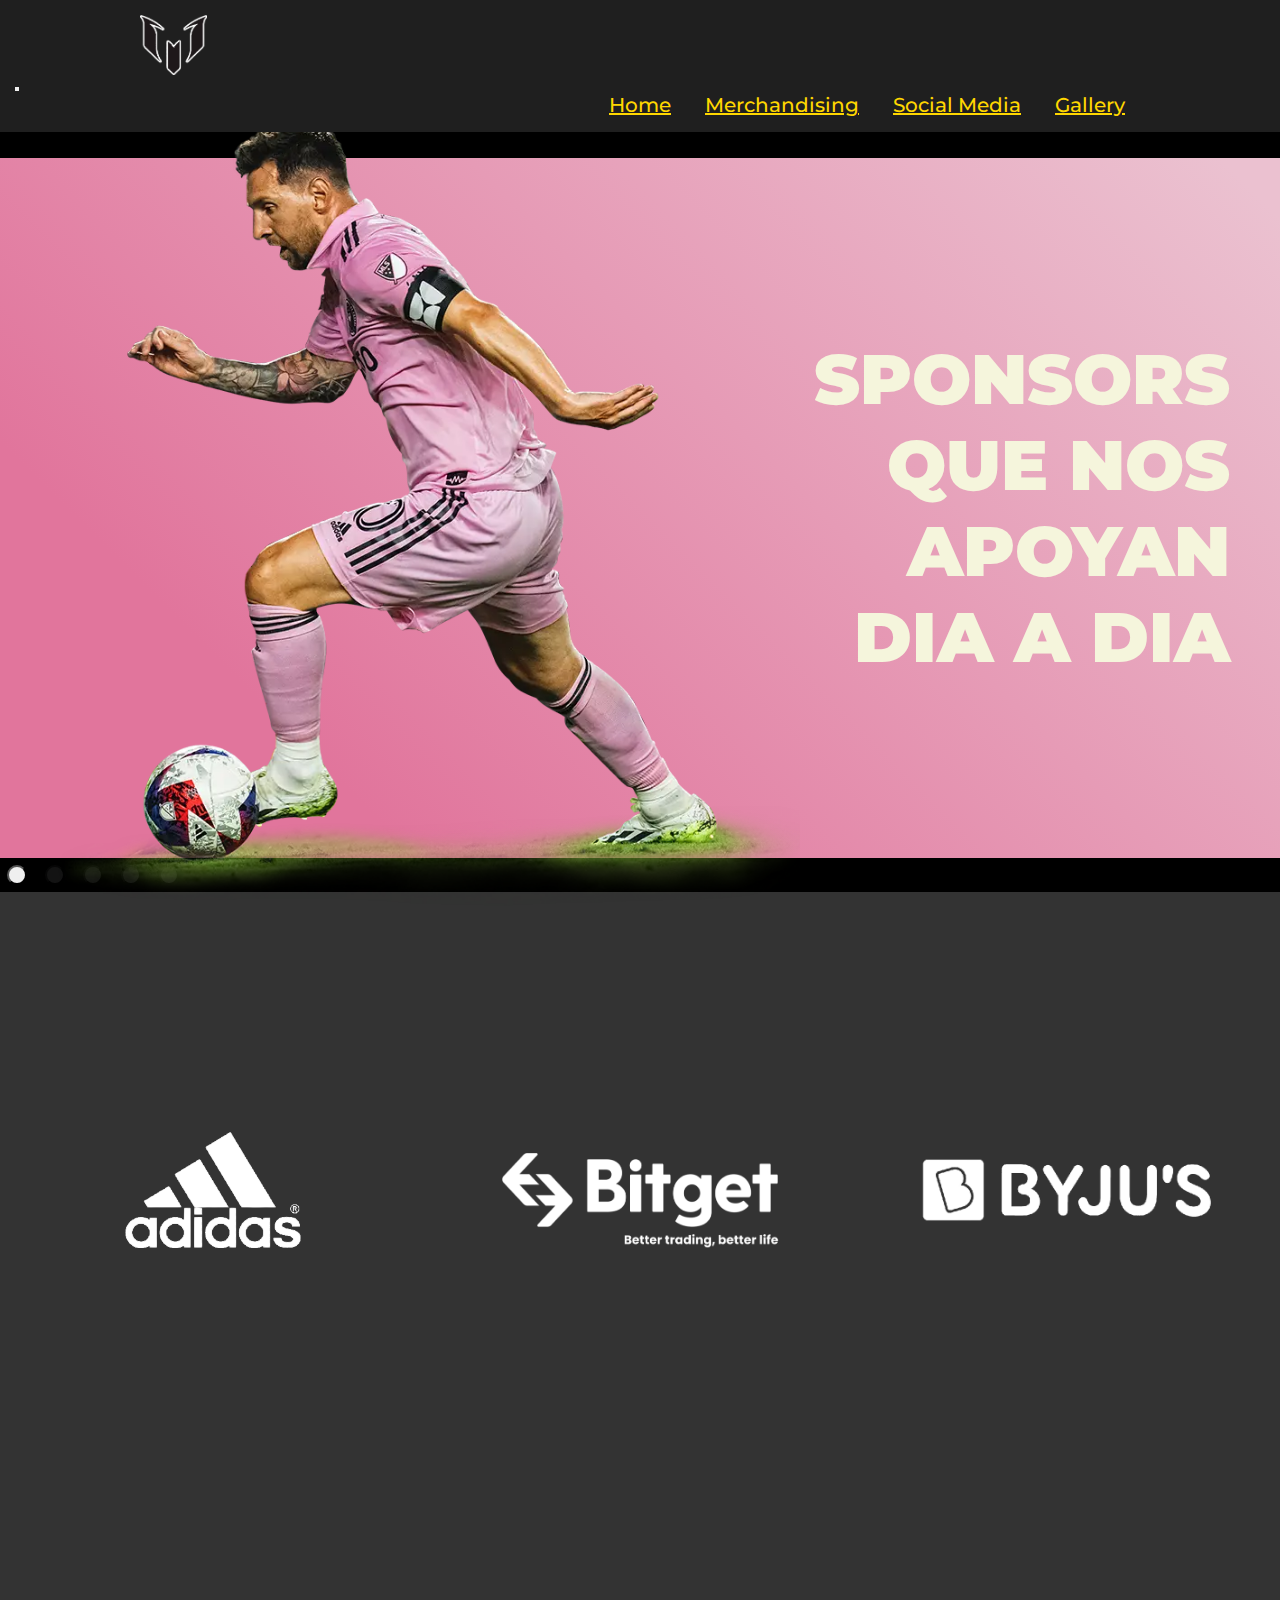
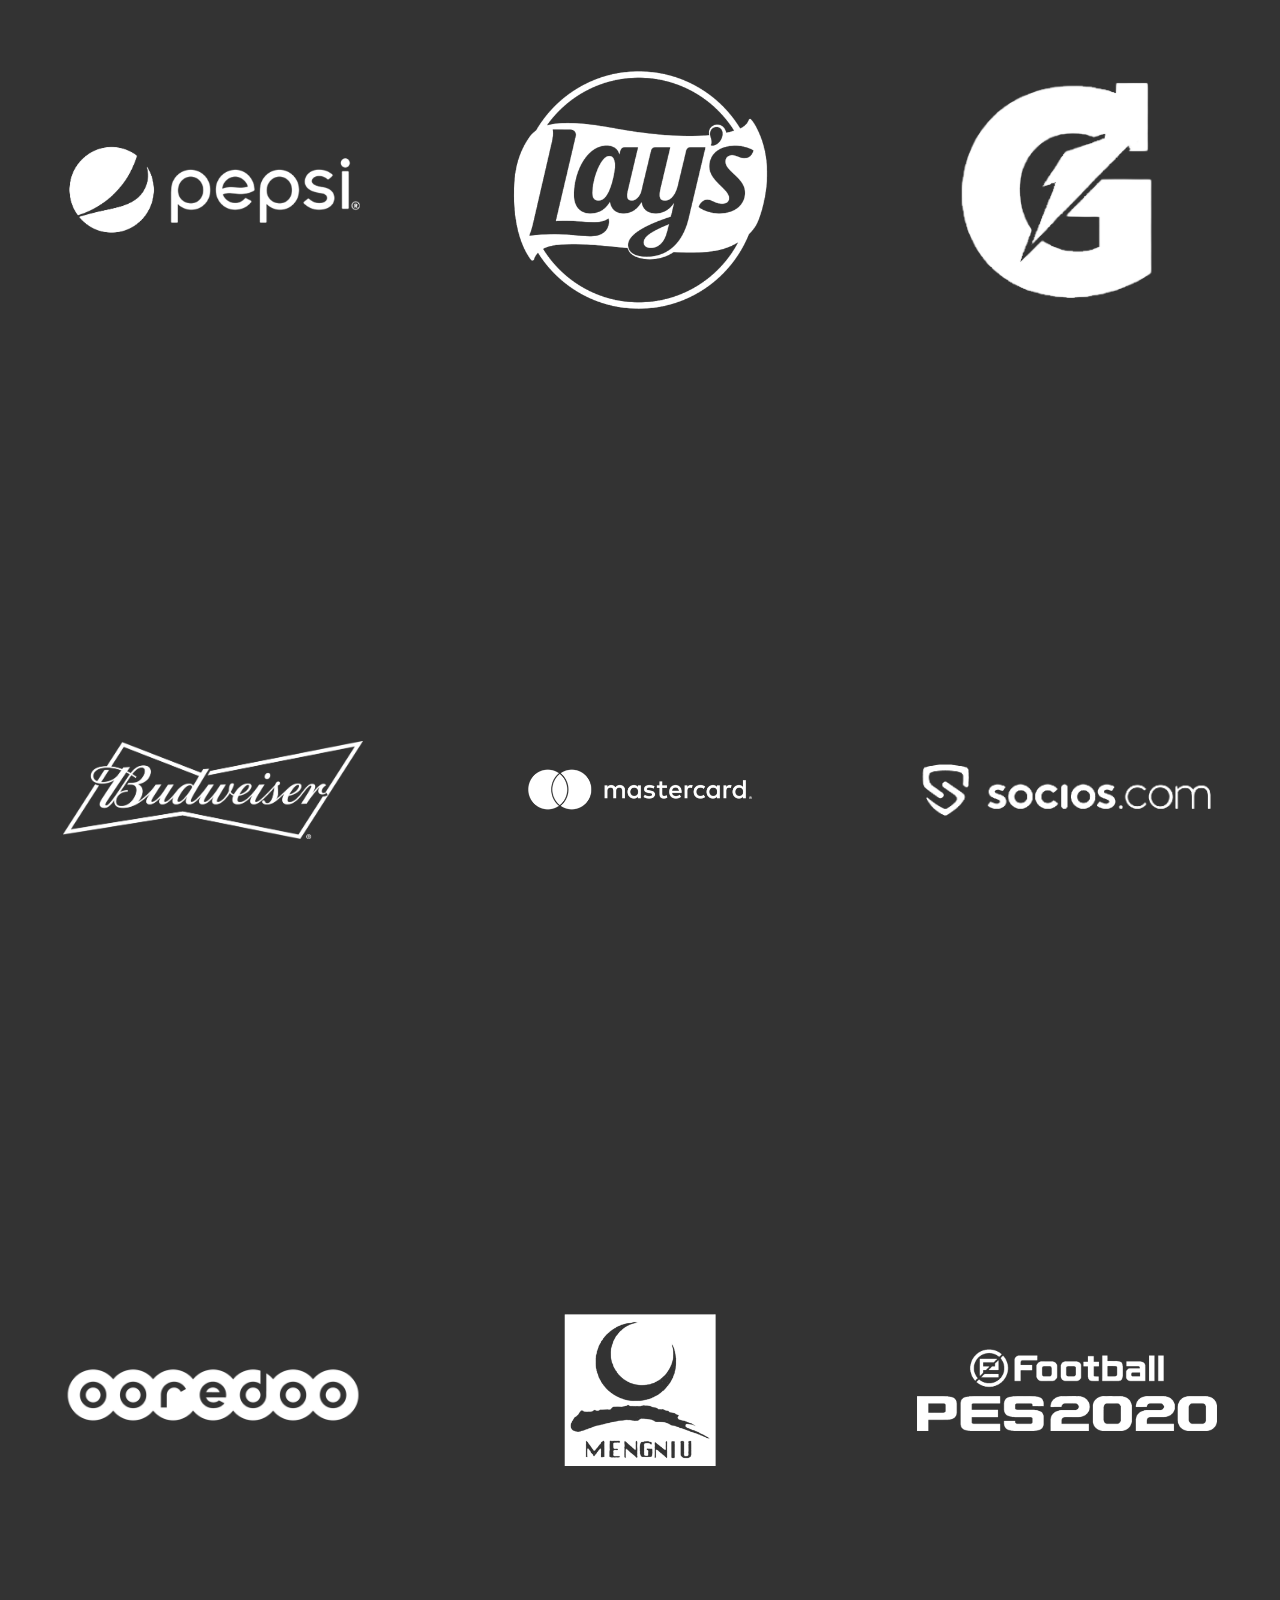
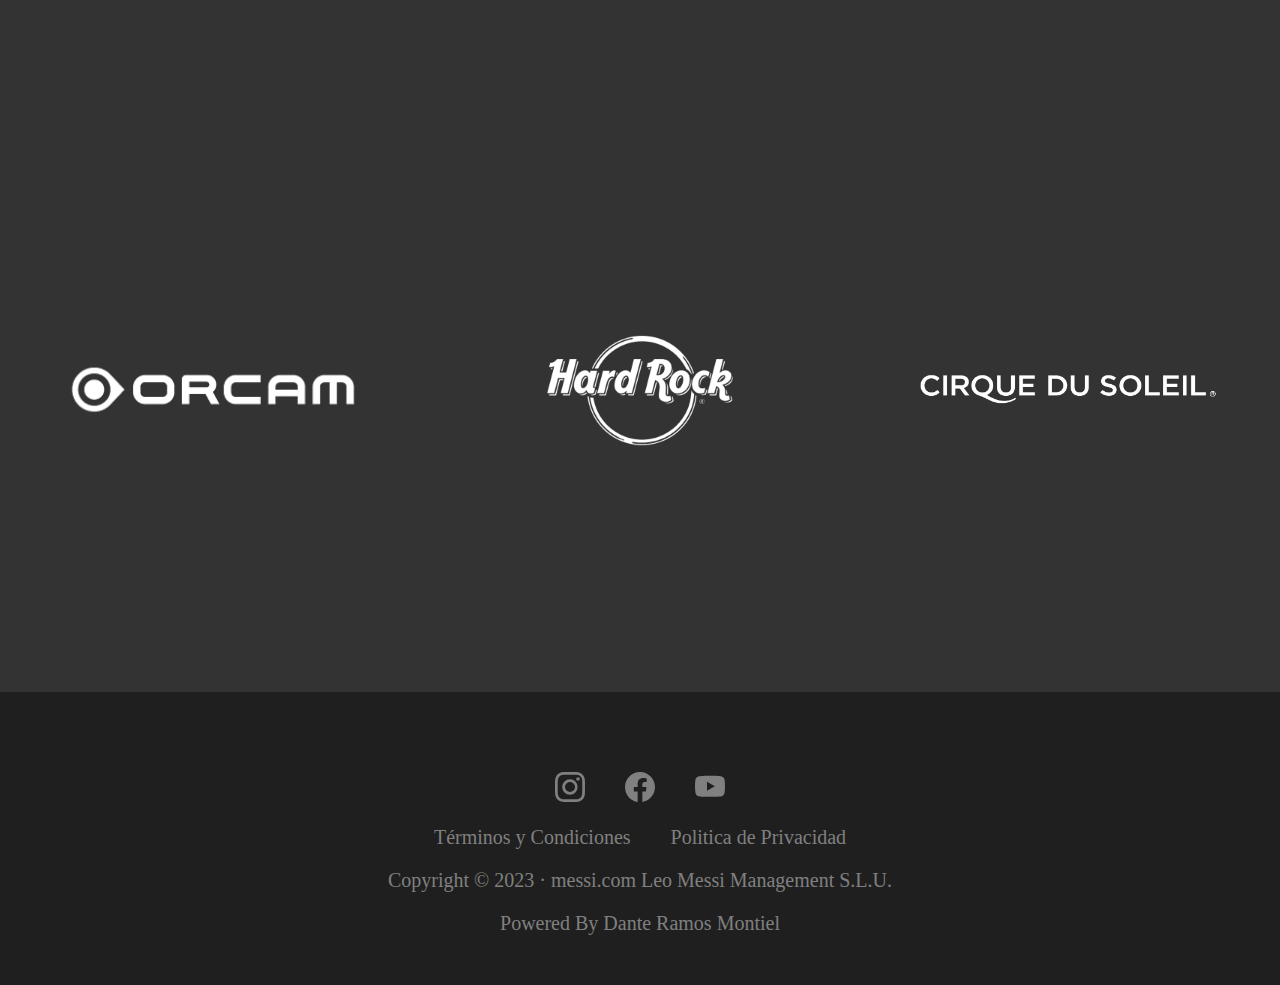
<file: pages/sponsors.html>
<!DOCTYPE html>
<html lang="en">

<head>
    <meta charset="UTF-8">
    <meta name="viewport" content="width=device-width, initial-scale=1.0">
    <meta name="keywords"
        content="messi, leonel, lio messi, sponsors, messi sponsors, Adidas, BitGet, Biyus, Pepsi, lays, gatorade, budweiser, Mastercard, socios, Ooredoo, mengniuir, eFootball, orcam, hardrock, Cirque Du Soleil">
    <meta name="description"
        content="Informacion acerca de los sponsors que dia a dia acompañan y apoyan a la comunidad de Leo Messi">
    <meta property="og:type" content="Leo Messi Website">
    <meta property="og:title" content="Sponsors">
    <meta property="og:description"
        content="Informacion acerca de los sponsors que dia a dia acompañan y apoyan a la comunidad de Leo Messi">
    <title>Sponsors - LM10</title>
    <link href="https://cdn.jsdelivr.net/npm/bootstrap@5.3.2/dist/css/bootstrap.min.css" rel="stylesheet"
        integrity="sha384-T3c6CoIi6uLrA9TneNEoa7RxnatzjcDSCmG1MXxSR1GAsXEV/Dwwykc2MPK8M2HN" crossorigin="anonymous">
    <link rel="stylesheet" href="../css/style.css">
    <link rel="shortcut icon" href="../img/favicon_io/favicon-16x16.png" type="image/x-icon">
</head>

<body>
    <!-- Inicio Header -->
    <header> target="_blank"
        <nav class="navbar navbar-expand-lg bg-body-tertiary">
            <div class="container-fluid header">
                <a class="navbar-brand logo" href="../index.html"><img src="../img/logo.png" alt=""></a>
                <button class="navbar-toggler" type="button" data-bs-toggle="collapse"
                    data-bs-target="#navbarNavAltMarkup" aria-controls="navbarNavAltMarkup" aria-expanded="false"
                    aria-label="Toggle navigation">
                    <span class="navbar-toggler-icon"></span>
                </button>
                <div class="collapse navbar-collapse navegable" id="navbarNavAltMarkup">
                    <div class="navbar-nav">
                        <a class="nav-link pages" href="../index.html">Home</a>
                        <a class="nav-link pages" href="./merchandising.html">Merchandising</a>
                        <a class="nav-link pages" href="./socialmedia.html">Social Media</a>
                        <a class="nav-link pages" href="./gallery.html">Gallery</a>
                    </div>
                </div>
            </div>
        </nav>
    </header>
    <!-- Fin Header -->

    <main>
        <section class="banner">
            <div class="banner-img">
                <img src="../img/messi-inter-silueta.webp" alt="messi">
            </div>
            <div class="banner-title">
                <h1>SPONSORS QUE NOS APOYAN<br>DIA A DIA</h1>
            </div>
        </section>

        <section class="sponsors-carousels">
            <div id="carouselExampleAutoplaying" class="carousel slide" data-bs-ride="carousel">
                <div class="carousel-indicators">
                    <button type="button" data-bs-target="#carouselExampleAutoplaying" data-bs-slide-to="0"
                        class="active slide-indicator" aria-current="true" aria-label="Slide 1"></button>
                    <button type="button" data-bs-target="#carouselExampleAutoplaying" data-bs-slide-to="1"
                        class="slide-indicator" aria-label="Slide 2"></button>
                    <button type="button" data-bs-target="#carouselExampleAutoplaying" data-bs-slide-to="2"
                        class="slide-indicator" aria-label="Slide 3"></button>
                    <button type="button" data-bs-target="#carouselExampleAutoplaying" data-bs-slide-to="3"
                        class="slide-indicator" aria-label="Slide 4"></button>
                    <button type="button" data-bs-target="#carouselExampleAutoplaying" data-bs-slide-to="4"
                        class="slide-indicator" aria-label="Slide 5"></button>
                </div>
                <div class="carousel-inner">
                    <div data-bs-interval="5000" class="carousel-item sponsor-carousel active">
                        <div class="carousel-items-container">
                            <a href="https://www.adidas.es/" target="_blank">
                                <img class="sponsor-img" src="../img/adidas-logo.png" alt="Adidas">
                            </a>
                            <a href="https://www.bitget.com/" target="_blank">
                                <img class="sponsor-img" src="../img/bitget-logo.png" alt="BitGet">
                            </a>
                            <a href="https://byjus.com/global/" target="_blank">
                                <img class="sponsor-img" src="../img/byjus-logo.png" alt="Biyus">
                            </a>
                        </div>
                    </div>
                    <div data-bs-interval="5000" class="carousel-item sponsor-carousel">
                        <div class="carousel-items-container">
                            <a href="https://pepsimax.es/" target="_blank">
                                <img class="sponsor-img" src="../img/pepsi-logo.png" alt="Pepsi">
                            </a>
                            <a href="https://www.lays.com/" target="_blank">
                                <img class="sponsor-img" src="../img/lays-logo.png" alt="Lays">
                            </a>
                            <a href="https://www.gatorade.com/" target="_blank">
                                <img class="sponsor-img" src="../img/gatorade-logo.png" alt="Gatorade">
                            </a>
                        </div>
                    </div>
                    <div data-bs-interval="5000" class="carousel-item sponsor-carousel">
                        <div class="carousel-items-container">
                            <a href="https://www.budweiser.com/en" target="_blank">
                                <img class="sponsor-img" src="../img/budweiser-logo.png" alt="Budweiser">
                            </a>
                            <a href="https://www.priceless.com/" target="_blank">
                                <img class="sponsor-img" src="../img/mastercard-logo.png" alt="Mastercard">
                            </a>
                            <a href="https://www.socios.com/" target="_blank">
                                <img class="sponsor-img" src="../img/socios-logo.png" alt="Socios.com">
                            </a>
                        </div>
                    </div>
                    <div data-bs-interval="5000" class="carousel-item sponsor-carousel">
                        <div class="carousel-items-container">
                            <a href="https://www.ooredoo.qa/web/en/" target="_blank">
                                <img class="sponsor-img" src="../img/ooredoo-logo.png" alt="Ooredoo">
                            </a>
                            <a href="https://www.mengniuir.com/sc/index.aspx" target="_blank">
                                <img class="sponsor-img" src="../img/mengniu-logo.png" alt="Mengniuir">
                            </a>
                            <a href="https://www.konami.com/en/" target="_blank">
                                <img class="sponsor-img" src="../img/pes2020-logo.png" alt="eFootball PES2020">
                            </a>
                        </div>
                    </div>
                    <div data-bs-interval="5000" class="carousel-item sponsor-carousel">
                        <div class="carousel-items-container">
                            <a href="https://www.orcam.com/en-us/" target="_blank">
                                <img class="sponsor-img" src="../img/orcam-logo.png" alt="Orcam">
                            </a>
                            <a href="https://www.hardrock.com/" target="_blank">
                                <img class="sponsor-img" src="../img/hardrock-logo.png" alt="Hard Rock">
                            </a>
                            <a href="https://www.messicirque.com/en/" target="_blank">
                                <img class="sponsor-img" src="../img/cirquedusoleil-logo.png" alt="Cirque Du Soleil">
                            </a>
                        </div>
                    </div>
                </div>
            </div>
        </section>


        <!-- Inicio Footer -->
        <footer class="footer">
            <div class="footer-social">
                <a href="https://www.instagram.com/leomessi/" class="foot-instagram" target="_blank">
                    <svg xmlns="http://www.w3.org/2000/svg" width="30" height="30" fill="currentColor"
                        class="bi bi-instagram" viewBox="0 0 16 16">
                        <path
                            d="M8 0C5.829 0 5.556.01 4.703.048 3.85.088 3.269.222 2.76.42a3.917 3.917 0 0 0-1.417.923A3.927 3.927 0 0 0 .42 2.76C.222 3.268.087 3.85.048 4.7.01 5.555 0 5.827 0 8.001c0 2.172.01 2.444.048 3.297.04.852.174 1.433.372 1.942.205.526.478.972.923 1.417.444.445.89.719 1.416.923.51.198 1.09.333 1.942.372C5.555 15.99 5.827 16 8 16s2.444-.01 3.298-.048c.851-.04 1.434-.174 1.943-.372a3.916 3.916 0 0 0 1.416-.923c.445-.445.718-.891.923-1.417.197-.509.332-1.09.372-1.942C15.99 10.445 16 10.173 16 8s-.01-2.445-.048-3.299c-.04-.851-.175-1.433-.372-1.941a3.926 3.926 0 0 0-.923-1.417A3.911 3.911 0 0 0 13.24.42c-.51-.198-1.092-.333-1.943-.372C10.443.01 10.172 0 7.998 0h.003zm-.717 1.442h.718c2.136 0 2.389.007 3.232.046.78.035 1.204.166 1.486.275.373.145.64.319.92.599.28.28.453.546.598.92.11.281.24.705.275 1.485.039.843.047 1.096.047 3.231s-.008 2.389-.047 3.232c-.035.78-.166 1.203-.275 1.485a2.47 2.47 0 0 1-.599.919c-.28.28-.546.453-.92.598-.28.11-.704.24-1.485.276-.843.038-1.096.047-3.232.047s-2.39-.009-3.233-.047c-.78-.036-1.203-.166-1.485-.276a2.478 2.478 0 0 1-.92-.598 2.48 2.48 0 0 1-.6-.92c-.109-.281-.24-.705-.275-1.485-.038-.843-.046-1.096-.046-3.233 0-2.136.008-2.388.046-3.231.036-.78.166-1.204.276-1.486.145-.373.319-.64.599-.92.28-.28.546-.453.92-.598.282-.11.705-.24 1.485-.276.738-.034 1.024-.044 2.515-.045v.002zm4.988 1.328a.96.96 0 1 0 0 1.92.96.96 0 0 0 0-1.92zm-4.27 1.122a4.109 4.109 0 1 0 0 8.217 4.109 4.109 0 0 0 0-8.217zm0 1.441a2.667 2.667 0 1 1 0 5.334 2.667 2.667 0 0 1 0-5.334z" />
                    </svg>
                </a>

                <a href="https://www.facebook.com/leomessi/" class="foot-facebook" target="_blank">
                    <svg xmlns="http://www.w3.org/2000/svg" width="30" height="30" fill="currentColor"
                        class="bi bi-facebook" viewBox="0 0 16 16">
                        <path
                            d="M16 8.049c0-4.446-3.582-8.05-8-8.05C3.58 0-.002 3.603-.002 8.05c0 4.017 2.926 7.347 6.75 7.951v-5.625h-2.03V8.05H6.75V6.275c0-2.017 1.195-3.131 3.022-3.131.876 0 1.791.157 1.791.157v1.98h-1.009c-.993 0-1.303.621-1.303 1.258v1.51h2.218l-.354 2.326H9.25V16c3.824-.604 6.75-3.934 6.75-7.951z" />
                    </svg>
                </a>

                <a href="https://www.youtube.com/user/leomessi" class="foot-youtube" target="_blank">
                    <svg xmlns="http://www.w3.org/2000/svg" width="30" height="30" fill="currentColor"
                        class="bi bi-youtube" viewBox="0 0 16 16">
                        <path
                            d="M8.051 1.999h.089c.822.003 4.987.033 6.11.335a2.01 2.01 0 0 1 1.415 1.42c.101.38.172.883.22 1.402l.01.104.022.26.008.104c.065.914.073 1.77.074 1.957v.075c-.001.194-.01 1.108-.082 2.06l-.008.105-.009.104c-.05.572-.124 1.14-.235 1.558a2.007 2.007 0 0 1-1.415 1.42c-1.16.312-5.569.334-6.18.335h-.142c-.309 0-1.587-.006-2.927-.052l-.17-.006-.087-.004-.171-.007-.171-.007c-1.11-.049-2.167-.128-2.654-.26a2.007 2.007 0 0 1-1.415-1.419c-.111-.417-.185-.986-.235-1.558L.09 9.82l-.008-.104A31.4 31.4 0 0 1 0 7.68v-.123c.002-.215.01-.958.064-1.778l.007-.103.003-.052.008-.104.022-.26.01-.104c.048-.519.119-1.023.22-1.402a2.007 2.007 0 0 1 1.415-1.42c.487-.13 1.544-.21 2.654-.26l.17-.007.172-.006.086-.003.171-.007A99.788 99.788 0 0 1 7.858 2h.193zM6.4 5.209v4.818l4.157-2.408L6.4 5.209z" />
                    </svg>
                </a>

            </div>
            <div class="footer-terms">
                <a href="" class="terminos-condiciones">
                    Términos y Condiciones
                </a>
                <a href="" class="politica-privacidad">
                    Politica de Privacidad
                </a>
            </div>
            <div class="copyright">
                <p>
                    Copyright © 2023 · messi.com Leo Messi Management S.L.U.
                </p>
                <p>
                    Powered By Dante Ramos Montiel
                </p>
            </div>
        </footer>
        <!-- Fin Footer -->

        <!-- Script Bootstrap -->
        <script src="https://cdn.jsdelivr.net/npm/bootstrap@5.3.2/dist/js/bootstrap.bundle.min.js"
            integrity="sha384-C6RzsynM9kWDrMNeT87bh95OGNyZPhcTNXj1NW7RuBCsyN/o0jlpcV8Qyq46cDfL"
            crossorigin="anonymous"></script>
</body>

</html>
</file>
<file: css/style.css>
@charset "UTF-8";
@import url("https://fonts.googleapis.com/css2?family=Rubik:wght@300;400;500;600;700;800&display=swap");
@import url("https://fonts.googleapis.com/css?family=Bentham|Playfair+Display|Raleway:400,500|Suranna|Trocchi");
@import url("https://fonts.googleapis.com/css2?family=Manrope&family=Roboto+Mono:wght@500&display=swap");
@import url("https://fonts.googleapis.com/css2?family=Montserrat:wght@400;500;600;700;800&display=swap");
/* Reset de márgenes y rellenos */
* {
  margin: 0;
  padding: 0;
  box-sizing: border-box;
}

/* Reset de encabezados y párrafos */
h1, h2, h3, h4, h5, h6, p {
  margin: 0;
  padding: 0;
}

/* Reset de listas */
ul, ol {
  list-style: none;
}

/* Ancho maximo de containers*/
.container {
  max-width: 2100px;
  overflow: visible;
}

/*Cambiando el color de fondo de la web y modificando el ScrollBar*/
body {
  background-color: #000;
}
body::-webkit-scrollbar {
  width: 18px;
}
body::-webkit-scrollbar-thumb {
  background: #212121;
  border-radius: 10px;
}

/*Modificando el Header*/
.header {
  width: 100%;
  min-height: 65px;
  background-color: #1f1f1f;
  position: fixed;
  top: 0;
  padding: 15px;
  z-index: 100;
  animation: headerAnimation 3s ease-in-out;
}

.logo {
  display: flex;
  align-items: center;
  transition: 0.4s;
  margin-left: 10%;
  width: 68px;
  height: 60px;
}
.logo:hover {
  scale: 0.9;
}
.logo img {
  height: 60px;
}

.navegable {
  display: flex;
  justify-content: end;
  align-items: center;
  margin-right: 10%;
  text-align: end;
}

.pages {
  font-family: "Montserrat", sans-serif;
  font-size: 20px;
  font-weight: 500;
  margin: 0px 15px;
  color: gold;
  transition: 0.3s;
}
.pages:hover {
  color: #635820;
  scale: 0.9;
}

/*Modificando el Footer*/
.footer {
  display: flex;
  flex-direction: column;
  width: 100%;
  min-height: 200px;
  background-color: #1f1f1f;
  padding: 50px;
}
.footer-social {
  display: flex;
  justify-content: center;
  align-items: center;
  flex-direction: row;
  flex-wrap: nowrap;
  padding-bottom: 20px;
  margin-top: 30px;
}
.footer-social a {
  color: grey;
  transition: 0.3s;
  margin: 0px 20px;
}
.footer-social a:hover {
  color: white;
  scale: 1.2;
}
.footer-terms {
  display: flex;
  justify-content: center;
  align-items: center;
  font-size: 20px;
}
.footer-terms a {
  color: grey;
  text-decoration: none;
  margin: 0px 20px;
  transition: 0.3s;
  text-align: center;
}
.footer-terms a:hover {
  color: white;
  text-decoration: underline;
  scale: 1.1;
}

.copyright {
  display: flex;
  justify-content: center;
  align-items: center;
  flex-direction: column;
  font-size: 20px;
  color: grey;
  text-align: center;
}
.copyright p {
  padding-top: 20px;
}

/*PESTAÑA HOME*/
/* Modificando las secciones y su contenido*/
.principal-section {
  display: flex;
  justify-content: space-around;
  align-items: center;
  flex-direction: row;
  flex-wrap: wrap-reverse;
  overflow: hidden;
  margin-top: 100px;
  max-width: 1920px;
}
.principal-section .principal-section-text {
  display: flex;
  justify-content: center;
  align-items: center;
  flex-direction: column;
  width: 800px;
  height: 100%;
}
.principal-section .principal-section-text h2 {
  font-family: "Montserrat", sans-serif;
  color: gold;
  text-align: center;
  font-weight: 700;
  font-size: 50px;
  margin-bottom: 40px;
}
.principal-section .principal-section-image {
  width: 600px;
  display: flex;
  align-items: center;
  justify-content: center;
}
.principal-section .principal-section-image img {
  z-index: -1;
}

.slides {
  width: 100%;
  height: 460px;
}

.slide-xl {
  width: 100%;
  height: 800px;
  display: flex;
  justify-content: center;
  align-items: center;
}

.titulo {
  font-family: "Montserrat", sans-serif;
  color: gold;
  text-align: center;
  font-weight: 700;
  font-size: 50px;
}

/*Banner principal*/
.home-banner {
  width: 100%;
  height: 100vh;
  background-image: url(https://messi.com/wp-content/uploads/2023/11/julienscussel_23-10-30_0304-scaled.jpg);
  display: flex;
  justify-content: end;
  align-items: end;
  background-size: cover;
  background-repeat: no-repeat;
  animation: BannerAnimation 4s ease-in-out;
}
.home-banner div {
  max-width: 33%;
  margin: 0px 50px 150px 0px;
}
.home-banner div img {
  max-width: 100%;
  animation: homeMessiTitleAnimation 3s ease-in-out;
}
.home-banner div h1 {
  color: white;
  font-size: 50px;
  letter-spacing: 40px;
  margin-bottom: 40px;
  font-weight: 300;
  font-family: "Montserrat", sans-serif;
  animation: homeLionelAnimation 3s ease-in-out;
}

.welcome {
  width: 100%;
  height: 150px;
  display: flex;
  justify-content: center;
  align-items: center;
  background: rgb(247, 181, 205);
  background: -moz-linear-gradient(135deg, rgb(247, 181, 205) 50%, rgb(33, 33, 33) 50%);
  background: -webkit-linear-gradient(135deg, rgb(247, 181, 205) 50%, rgb(33, 33, 33) 50%);
  background: linear-gradient(135deg, rgb(247, 181, 205) 50%, rgb(33, 33, 33) 50%);
  filter: progid:DXImageTransform.Microsoft.gradient(startColorstr="#f7b5cd", endColorstr="#212121", GradientType=1);
}
.welcome h2 {
  font-family: "Montserrat", sans-serif;
  font-weight: 800;
  font-size: 60px;
  color: white;
}

/*Carousel de Estadisticas*/
.titulo-estadisticas {
  padding-bottom: 60px;
}

/*Patidos Jugados*/
.carousel-container {
  display: flex;
  justify-content: center;
  align-items: center;
  width: 100%;
}

.item-container {
  display: flex;
  justify-content: center;
  align-items: center;
}

.est-container, .goles {
  padding: 20px;
  border-radius: 20px;
}

.seccion-estadisticas {
  width: 100%;
  height: 900px;
  overflow: hidden;
  display: flex;
  justify-content: center;
  align-items: center;
  flex-direction: column;
  padding-top: 120px;
}

.partidos-container, .tit-trof-container, .goles {
  width: 70%;
  height: 700px;
}

.partidos-container {
  display: flex;
  justify-content: space-around;
  align-items: start;
  flex-direction: column;
}

.partidos {
  height: 80px;
  display: flex;
  justify-content: space-between;
  align-items: center;
  border-radius: 20px;
}
.partidos h2 {
  font-family: "Montserrat", sans-serif;
  color: white;
  font-weight: 700;
  margin-left: 30px;
}
.partidos div {
  width: 70px;
  height: 70px;
  margin-right: 30px;
  border: 3px solid gold;
  border-radius: 50%;
  display: flex;
  justify-content: center;
  align-items: center;
}
.partidos div h3 {
  font-family: "Montserrat", sans-serif;
  font-size: 20px;
  font-weight: 700;
  color: white;
}
.partidos-main {
  width: 100%;
  background-color: #313131;
  animation: partidosAnimation 3s ease-in-out;
}
.partidos-barca {
  width: 80%;
  background-color: #730d40;
  animation: partidosAnimationBarca 3s ease-in-out;
}
.partidos-arg {
  width: 45%;
  background-color: rgb(72, 154, 182);
  animation: partidosAnimationArg 3s ease-in-out;
}
.partidos-psg {
  width: 35%;
  background-color: rgb(54, 15, 105);
  animation: partidosAnimationPsg 3s ease-in-out;
}
.partidos-miami {
  width: 25%;
  background-color: #F7B5CD;
  animation: partidosAnimationMiami 3s ease-in-out;
}

/*Goles*/
.goles {
  display: flex;
  justify-content: space-around;
  align-items: center;
  flex-wrap: wrap;
}
.goles-pic-container {
  width: 500px;
  height: 600px;
}
.goles-pic-container img {
  width: 550px;
  position: relative;
  top: 20px;
}
.goles-pic-container h3 {
  font-family: "Montserrat", sans-serif;
  font-size: 50px;
  font-weight: 800;
  letter-spacing: 10px;
  color: white;
  position: relative;
  bottom: 400px;
  left: 380px;
}
.goles-stats-container {
  width: 500px;
  height: 600px;
  display: flex;
  justify-content: space-evenly;
  align-items: end;
  flex-direction: column;
}

.total-goles {
  width: 90%;
  height: 25%;
  background-color: #3d3d3d;
  border-radius: 20px;
  display: flex;
  justify-content: center;
  align-items: center;
}
.total-goles h3 {
  font-family: "Montserrat", sans-serif;
  color: white;
  font-size: 40px;
  font-weight: 700;
  text-align: center;
}

.goles-equipos {
  width: 90%;
  height: 70%;
  display: flex;
  justify-content: space-evenly;
  align-items: center;
  flex-direction: column;
}
.goles-equipos-1 {
  width: 100%;
  height: 47.5%;
  display: flex;
  justify-content: space-between;
  align-items: center;
}
.goles-equipos-2 {
  width: 100%;
  height: 47.5%;
  display: flex;
  justify-content: space-between;
  align-items: center;
}

.goles-barca {
  width: 47.5%;
  height: 90%;
  display: flex;
  justify-content: center;
  align-items: center;
  border-radius: 20px;
  background-color: #6c183b;
}
.goles-barca h3 {
  font-family: "Montserrat", sans-serif;
  color: white;
  font-size: 30px;
  font-weight: 700;
  text-align: center;
}

.goles-psg {
  width: 47.5%;
  height: 90%;
  display: flex;
  justify-content: center;
  align-items: center;
  border-radius: 20px;
  background-color: #0f4063;
}
.goles-psg h3 {
  font-family: "Montserrat", sans-serif;
  color: white;
  font-size: 30px;
  font-weight: 700;
  text-align: center;
}

.goles-miami {
  width: 47.5%;
  height: 90%;
  display: flex;
  justify-content: center;
  align-items: center;
  border-radius: 20px;
  background-color: #F7B5CD;
}
.goles-miami h3 {
  font-family: "Montserrat", sans-serif;
  color: white;
  font-size: 30px;
  font-weight: 700;
  text-align: center;
}

.goles-arg {
  width: 47.5%;
  height: 90%;
  display: flex;
  justify-content: center;
  align-items: center;
  border-radius: 20px;
  background-color: rgb(37, 123, 151);
}
.goles-arg h3 {
  font-family: "Montserrat", sans-serif;
  color: white;
  font-size: 30px;
  font-weight: 700;
  text-align: center;
}

/*Trofeos y Titulos*/
.tit-trof-container {
  display: flex;
  justify-content: space-evenly;
  align-items: center;
  flex-direction: row;
  flex-wrap: wrap;
}

.tit-trof {
  width: 450px;
  height: 500px;
  border: 4px solid #b89e14;
  border-radius: 20px;
  display: flex;
  justify-content: space-evenly;
  align-items: center;
  flex-direction: column;
  background-color: #212121;
}

.tit-trof-container-text {
  display: flex;
  justify-content: space-around;
  align-items: center;
  flex-direction: column;
}
.tit-trof-container-text h3 {
  font-family: "Montserrat", sans-serif;
  font-size: 50px;
  font-weight: 700;
  text-align: center;
  color: white;
}

.tit-trof-container-img img {
  width: 300px;
  animation: titTrofAnimation 3s ease-in-out infinite;
}

/*Carousel de Equipos donde ha jugado*/
.teams-info-container {
  display: flex;
  justify-content: space-around;
  align-items: center;
  flex-direction: column;
}

.team-logo {
  width: 300px;
  height: 300px;
  transition: transform 0.5s;
}
.team-logo:hover {
  transform: scale(1.02);
}
.team-logo-name {
  font-family: "Rubik", sans-serif;
  font-size: 25px;
  font-weight: none;
  text-align: center;
  color: white;
  padding-top: 20px;
}
.team-logo-years {
  font-family: "Rubik", sans-serif;
  font-size: 30px;
  font-weight: 600;
  text-align: center;
  color: white;
  padding-top: 20px;
  letter-spacing: 2px;
}

/*Carousel de Palmarés*/
.palmares {
  padding-bottom: 50px;
}

.palmares-info-container {
  display: flex;
  justify-content: space-around;
  align-items: center;
  flex-direction: column;
}

.palmares-title {
  font-family: "Rubik", sans-serif;
  font-size: 30px;
  font-weight: none;
  text-align: center;
  color: white;
  padding-top: 10px;
}

.palmares-number {
  font-family: "Rubik", sans-serif;
  font-size: none;
  font-weight: 700;
  text-align: center;
  color: black;
  position: absolute;
}

.palmares-years {
  font-family: "Rubik", sans-serif;
  font-size: 20px;
  font-weight: 600;
  text-align: center;
  color: white;
  padding-top: 20px;
  letter-spacing: 2px;
}

.champions-title-number {
  font-size: 60px;
  top: 70px;
}
.champions-title-years {
  max-width: 70%;
}

.laliga-title-number {
  font-size: 50px;
  top: 0px;
}
.laliga-title-years {
  max-width: 70%;
}

.copadelrey-title-number {
  font-size: 50px;
  top: 10px;
}
.copadelrey-title-years {
  max-width: 60%;
}

.mundialdeclubes-title-number {
  font-size: 50px;
  top: -4px;
}
.mundialdeclubes-title-years {
  max-width: 60%;
}

.supercopaeuropa-title-number {
  font-size: 50px;
  top: 40px;
}

.supercopaespaña-title-number {
  font-size: 50px;
  top: 5px;
}
.supercopaespaña-title-years {
  max-width: 60%;
}

.ligueone-title-number {
  font-size: 60px;
  top: 150px;
}

.supercopafrancia-title-number {
  font-size: 60px;
  top: 60px;
}

.leaguescup-title-number {
  font-size: 60px;
  top: 60px;
}

.copaamerica-title-number {
  font-size: 60px;
  top: 40px;
}

.mundial20-title-number {
  font-size: 50px;
  bottom: 90px;
}

.medallaoro-title-number {
  font-size: 60px;
  top: 100px;
}

.mundial2022-title-number {
  font-size: 60px;
  top: 60px;
}

.finalissima-title-number {
  font-size: 60px;
  top: 50px;
}

/*PESTAÑA MERCHANDISING*/
/*Modificando el Banner*/
.banner-merchandising {
  width: 100%;
  height: 100vh;
  background-image: url(https://static.messi.com/wp-content/uploads/2023/06/MESSI-ARG-23-b.jpg);
  background-size: cover;
  background-repeat: no-repeat;
  display: flex;
  justify-content: end;
  align-items: end;
  animation: BannerAnimation 4s ease-in-out;
}
.banner-merchandising div {
  max-width: 33%;
  margin: 0px 150px 150px 0px;
}
.banner-merchandising div img {
  max-width: 100%;
  animation: homeMessiTitleAnimation 3s ease-in-out;
  filter: invert(1);
}
.banner-merchandising div h1 {
  color: red;
  font-size: 42px;
  letter-spacing: 30px;
  margin-bottom: 40px;
  font-weight: 300;
  font-family: "Montserrat", sans-serif;
  animation: homeLionelAnimation 3s ease-in-out;
}

/*Modificando la sección*/
.productos {
  display: flex;
  justify-content: center;
  flex-wrap: wrap;
  margin: 100px 0px 100px 0px;
}

/*Modificando las product-cards*/
.card {
  width: 300px;
  height: 400px;
  display: flex;
  justify-content: none;
  align-items: none;
  flex-direction: column;
  background-color: #333333;
  border-radius: 20px;
  margin: 25px;
  overflow: hidden;
  cursor: pointer;
  transition: transform 0.5s, box-shadow 0.5s;
}
.card:hover {
  transform: scale(1.03);
  box-shadow: 10px 10px 23px 4px #1f1f1f;
  -webkit-box-shadow: 10px 10px 23px 4px #1f1f1f;
  -moz-box-shadow: 10px 10px 23px 4px #1f1f1f;
}
.card-btn {
  display: flex;
  justify-content: space-between;
  align-items: center;
  flex-wrap: nowrap;
  margin-top: 21px;
}
.card-img {
  display: flex;
  justify-content: center;
  align-items: center;
}
.card-img img {
  width: 215px;
  margin-top: 20px;
}

.buy-btn {
  width: 250px;
  font-family: "Roboto Mono", monospace;
  font-size: 30px;
  font-weight: 500;
  text-align: center;
  color: white;
  text-decoration: none;
  padding: 20px;
  border-radius: 0px 0px 0px 20px;
  transition: background-color 0.5s, font-size 0.5s;
}
.buy-btn:hover {
  background-color: lightblue;
  font-size: 32px;
  color: black;
}

.cart-btn {
  border-radius: 0px 0px 20px 0px;
  transition: background-color 0.5s;
  color: white;
  padding: 25px;
}
.cart-btn svg {
  width: 32px;
  height: 32px;
  transition: transform 0.5s;
}
.cart-btn svg:hover {
  transform: scale(1.15);
}
.cart-btn:hover {
  background-color: lightblue;
  color: black;
}

.short {
  margin-bottom: 30px;
}

.socks {
  margin-bottom: 68px;
}

.boxer {
  margin-bottom: 42px;
}

/*PESTAÑA SPONSORS*/
/*Modificando el banner*/
.banner {
  width: 100%;
  height: 700px;
  display: flex;
  justify-content: space-around;
  align-items: center;
  flex-direction: row;
  background-color: #333333;
  margin-top: 140px;
  background: rgb(225, 117, 156);
  background: -moz-linear-gradient(45deg, rgb(225, 117, 156) 21%, rgb(235, 193, 208) 97%);
  background: -webkit-linear-gradient(45deg, rgb(225, 117, 156) 21%, rgb(235, 193, 208) 97%);
  background: linear-gradient(45deg, rgb(225, 117, 156) 21%, rgb(235, 193, 208) 97%);
  filter: progid:DXImageTransform.Microsoft.gradient(startColorstr="#e1759c", endColorstr="#ebc1d0", GradientType=1);
}

.banner-img {
  max-width: 50%;
  z-index: 10;
}
.banner-img img {
  max-width: 170%;
  z-index: 10;
}

.banner-title {
  max-width: 50%;
}
.banner-title h1 {
  font-family: "Montserrat", sans-serif;
  font-size: 90px;
  color: #fff;
  font-weight: 900;
  text-align: end;
  margin-right: 50px;
  color: beige;
}

/*Modificando el carousel y sus imagenes*/
.sponsor-img {
  width: 370px;
  transition: transform 0.4s;
}
.sponsor-img:hover {
  transform: scale(1.05);
}

.sponsor-carousel {
  height: 600px;
  background-color: #333333;
}
.sponsor-carousel.active {
  display: flex;
  justify-content: center;
  align-items: center;
}

.carousel-items-container {
  width: 100%;
  height: 100%;
  display: flex;
  justify-content: space-around;
  align-items: center;
}

.carousel-indicators [data-bs-target] {
  width: 20px;
  height: 20px;
  border-radius: 100%;
  margin: 7px;
  opacity: 0.08;
}

.carousel-indicators .active {
  opacity: 1;
}

/*PESTAÑA SOCIAL MEDIA*/
/*Modificando el Banner*/
.banner-social-media {
  width: 100%;
  height: 100vh;
  background-image: url(https://static.messi.com/wp-content/uploads/2023/07/STATS-MESSI-INTER-scaled.jpg);
  background-size: cover;
  background-repeat: no-repeat;
  display: flex;
  justify-content: start;
  align-items: end;
  animation: BannerAnimation 4s ease-in-out;
}
.banner-social-media div {
  max-width: 33%;
  margin: 0px 0px 150px 150px;
}
.banner-social-media div img {
  max-width: 100%;
  animation: homeMessiTitleAnimation 3s ease-in-out;
}
.banner-social-media div h1 {
  color: white;
  font-size: 50px;
  letter-spacing: 40px;
  margin-bottom: 40px;
  font-weight: 300;
  font-family: "Montserrat", sans-serif;
  animation: homeLionelAnimation 3s ease-in-out;
}

/*Modificando acordeones en rasgos generales*/
.acordeones {
  display: flex;
  justify-content: center;
  align-items: center;
  flex-direction: column;
  padding: 100px 0px 50px 0px;
}

.accordion {
  width: 95%;
  margin-bottom: 50px;
}

/*Modificando acordeon de Instagram*/
.accordion-button-instagram {
  display: flex;
  justify-content: center;
  background: #f09433;
  background: -moz-linear-gradient(45deg, #dc2743 0%, #dc2743 25%, #dc2743 50%, #cc2366 75%, #bc1888 100%);
  background: -webkit-linear-gradient(45deg, #dc2743 0%, #dc2743 25%, #dc2743 50%, #cc2366 75%, #bc1888 100%);
  background: linear-gradient(45deg, #dc2743 0%, #dc2743 25%, #dc2743 50%, #cc2366 75%, #bc1888 100%);
  filter: progid:DXImageTransform.Microsoft.gradient(startColorstr="#dc2743", endColorstr="#bc1888", GradientType=1);
  --bs-accordion-btn-focus-border-color: none;
  --bs-accordion-btn-focus-box-shadow: none;
}

.accordion-body-instagram {
  display: flex;
  justify-content: space-around;
  align-items: center;
  flex-direction: row;
  flex-wrap: wrap;
  background: #f09433;
  background: -moz-linear-gradient(45deg, #f09433 0%, #e6683c 25%, #dc2743 50%, #cc2366 75%, #bc1888 100%);
  background: -webkit-linear-gradient(45deg, #f09433 0%, #e6683c 25%, #dc2743 50%, #cc2366 75%, #bc1888 100%);
  background: linear-gradient(45deg, #f09433 0%, #e6683c 25%, #dc2743 50%, #cc2366 75%, #bc1888 100%);
  filter: progid:DXImageTransform.Microsoft.gradient(startColorstr="#f09433", endColorstr="#bc1888", GradientType=1);
}
.accordion-body-instagram div {
  width: 500px;
}

.instagram-titulo h2 {
  font-family: "Rubik", sans-serif;
  font-size: 50px;
  font-weight: 700;
  color: white;
  padding: 20px 10px;
}

.instagram-media {
  max-width: 100%;
}

/*Modificando acordeon de Facebook*/
.accordion-button-facebook {
  display: flex;
  justify-content: center;
  background: rgb(30, 30, 149);
  background: -moz-linear-gradient(45deg, rgb(30, 30, 149) 25%, rgb(59, 89, 152) 65%, rgb(88, 116, 175) 100%);
  background: -webkit-linear-gradient(45deg, rgb(30, 30, 149) 25%, rgb(59, 89, 152) 65%, rgb(88, 116, 175) 100%);
  background: linear-gradient(45deg, rgb(30, 30, 149) 25%, rgb(59, 89, 152) 65%, rgb(88, 116, 175) 100%);
  filter: progid:DXImageTransform.Microsoft.gradient(startColorstr="#1e1e95", endColorstr="#5874af", GradientType=1);
  --bs-accordion-btn-focus-border-color: none;
  --bs-accordion-btn-focus-box-shadow: none;
}

.accordion-body-facebook {
  display: flex;
  justify-content: space-around;
  align-items: center;
  flex-direction: row;
  flex-wrap: wrap;
  background: rgb(30, 30, 149);
  background: -moz-linear-gradient(45deg, rgb(30, 30, 149) 25%, rgb(59, 89, 152) 65%, rgb(88, 116, 175) 100%);
  background: -webkit-linear-gradient(45deg, rgb(30, 30, 149) 25%, rgb(59, 89, 152) 65%, rgb(88, 116, 175) 100%);
  background: linear-gradient(45deg, rgb(30, 30, 149) 25%, rgb(59, 89, 152) 65%, rgb(88, 116, 175) 100%);
  filter: progid:DXImageTransform.Microsoft.gradient(startColorstr="#1e1e95", endColorstr="#5874af", GradientType=1);
}
.accordion-body-facebook div {
  width: 500px;
}

.facebook-titulo h2 {
  font-family: "Rubik", sans-serif;
  font-size: 50px;
  font-weight: 700;
  color: white;
  padding: 20px 10px;
}

.facebook-iframe {
  background-color: white;
  margin: 5px 0px;
  max-width: 100%;
}

/*Modificando acordeon de Youtube*/
.accordion-button-youtube {
  display: flex;
  justify-content: center;
  background: rgb(108, 47, 45);
  background: -moz-linear-gradient(45deg, rgb(108, 47, 45) 17%, rgb(196, 48, 43) 59%, rgb(203, 99, 95) 100%);
  background: -webkit-linear-gradient(45deg, rgb(108, 47, 45) 17%, rgb(196, 48, 43) 59%, rgb(203, 99, 95) 100%);
  background: linear-gradient(45deg, rgb(108, 47, 45) 17%, rgb(196, 48, 43) 59%, rgb(203, 99, 95) 100%);
  filter: progid:DXImageTransform.Microsoft.gradient(startColorstr="#6c2f2d", endColorstr="#cb635f", GradientType=1);
  --bs-accordion-btn-focus-border-color: none;
  --bs-accordion-btn-focus-box-shadow: none;
}

.accordion-body-youtube {
  display: flex;
  justify-content: space-around;
  align-items: center;
  flex-direction: row;
  flex-wrap: wrap;
  background: rgb(108, 47, 45);
  background: -moz-linear-gradient(45deg, rgb(108, 47, 45) 17%, rgb(196, 48, 43) 59%, rgb(203, 99, 95) 100%);
  background: -webkit-linear-gradient(45deg, rgb(108, 47, 45) 17%, rgb(196, 48, 43) 59%, rgb(203, 99, 95) 100%);
  background: linear-gradient(45deg, rgb(108, 47, 45) 17%, rgb(196, 48, 43) 59%, rgb(203, 99, 95) 100%);
  filter: progid:DXImageTransform.Microsoft.gradient(startColorstr="#6c2f2d", endColorstr="#cb635f", GradientType=1);
}
.accordion-body-youtube div {
  width: 500px;
}

.youtube-titulo h2 {
  font-family: "Rubik", sans-serif;
  font-size: 50px;
  font-weight: 700;
  color: white;
  padding: 20px 10px;
}

.youtube-iframe {
  max-width: 100%;
}

.banner-galeria {
  width: 100%;
  height: 100vh;
  background-image: url(https://static.messi.com/wp-content/uploads/2023/07/HOME-MESSI.jpg);
  background-size: cover;
  background-repeat: no-repeat;
  display: flex;
  justify-content: end;
  align-items: end;
  animation: BannerAnimation 4s ease-in-out;
}
.banner-galeria div {
  max-width: 33%;
  margin: 0px 100px 150px 0px;
}
.banner-galeria div img {
  max-width: 100%;
  animation: homeMessiTitleAnimation 3s ease-in-out;
}
.banner-galeria div h1 {
  color: white;
  font-size: 50px;
  letter-spacing: 40px;
  margin-bottom: 40px;
  font-weight: 300;
  font-family: "Montserrat", sans-serif;
  animation: homeLionelAnimation 3s ease-in-out;
}

/*PESTAÑA GALLERY*/
.grid-item {
  display: flex;
  justify-content: center;
  align-items: center;
  border-radius: 5px;
  transition: transform 0.3s ease-in-out;
  background-size: cover;
  background-position: center;
  background-repeat: no-repeat;
}
.grid-item:hover {
  filter: opacity(0.8);
  transform: scale(1.03);
  cursor: pointer;
  border: 1px solid white;
}

.grid-container {
  display: grid;
  grid-template-columns: repeat(auto-fill, minmax(300px, 1fr));
  grid-auto-rows: minmax(300px, auto);
  gap: 20px;
  padding: 20px;
  grid-auto-flow: dense;
  margin: 40px 0px;
  max-width: 2440px;
}

@media (min-width: 600px) {
  .wide {
    grid-column: span 2;
  }
  .tall {
    grid-row: span 2;
  }
}
/*Modificando el formulario para subir foto*/
.submit-photo {
  display: flex;
  justify-content: center;
  align-items: center;
  flex-direction: column;
  height: 300px;
  margin: 170px 0px 190px 0px;
}
.submit-photo p {
  font-family: "Rubik", sans-serif;
  font-size: 60px;
  font-weight: 700;
  text-align: center;
  color: white;
}
.submit-photo-button {
  margin-top: 20px;
  padding: 7px 30px;
  background-color: #1f1f1f;
  color: white;
  border: 2px solid white;
  border-radius: 9px;
  font-size: 20px;
  font-family: "Rubik", sans-serif;
  font-weight: 600;
  transition: transform 0.1s;
}
.submit-photo-button:hover {
  background-color: black;
}

.form-control {
  border: none;
  box-shadow: 0px 0px 30px 5px rgba(255, 215, 0, 0.75);
  transition: transform 0.3s;
  margin: 30px 0px 0px 0px;
  font-size: 20px;
}
.form-control:hover {
  transform: scale(1.03);
}

/*MediaQuerys para responsive*/
/*Laptop L*/
@media only screen and (max-width: 1440px) and (min-width: 1025px) {
  .banner-img {
    width: 700px;
  }
  .banner-img img {
    width: 800px;
  }
  .banner-title h1 {
    font-size: 70px;
  }
  .sponsor-img {
    width: 300px;
  }
  .sponsors-carousel {
    height: 400px;
  }
  .home-banner {
    background-position-x: 60%;
  }
  .banner-merchandising {
    background-position-x: 70%;
  }
  .banner-merchandising div h1 {
    font-size: 35px;
    letter-spacing: 20px;
    margin-bottom: 10px;
  }
  .partidos-miami {
    width: 35%;
    animation: none;
  }
  .goles-pic-container, .goles-stats-container {
    width: 360px;
    height: 500px;
  }
  .goles-pic-container img {
    width: 430px;
  }
  .goles-pic-container h3 {
    font-size: 40px;
    font-weight: 700;
    letter-spacing: 7px;
    bottom: 330px;
    left: 290px;
  }
}
/*Laptop*/
@media only screen and (max-width: 1024px) and (min-width: 769px) {
  .titulo-redes h1 {
    max-width: 80%;
  }
  .banner {
    height: 600px;
    margin-top: 80px;
  }
  .banner-img {
    width: 550px;
  }
  .banner-img img {
    width: 680px;
  }
  .banner-title {
    max-width: 460px;
  }
  .banner-title h1 {
    font-size: 65px;
    margin-right: 20px;
  }
  .sponsor-img {
    width: 200px;
  }
  .sponsor-carousel {
    height: 350px;
  }
  .home-banner {
    background-position-x: 40%;
  }
  .home-banner div h1 {
    font-size: 40px;
  }
  .banner-social-media {
    background-position-x: 70%;
  }
  .banner-social-media div h1 {
    font-size: 40px;
  }
  .banner-merchandising {
    background-position-x: 30%;
  }
  .banner-merchandising div {
    margin: 0px 170px 100px 0px;
  }
  .banner-merchandising div h1 {
    font-size: 25px;
    letter-spacing: 20px;
    margin-bottom: 10px;
  }
  .banner-galeria {
    background-position-x: 40%;
  }
  .banner-galeria div h1 {
    font-size: 40px;
    letter-spacing: 30px;
    margin-bottom: 20px;
  }
  .partidos-miami {
    width: 35%;
    animation: none;
  }
  .partidos-psg {
    animation: none;
  }
  .tit-trof {
    width: 300px;
    height: 350px;
  }
  .tit-trof-container-img img {
    width: 230px;
  }
  .tit-trof-container-text h3 {
    font-size: 35px;
  }
  .goles-pic-container, .goles-stats-container {
    width: 300px;
    height: 440px;
  }
  .goles-pic-container img {
    width: 350px;
  }
  .goles-pic-container h3 {
    font-size: 40px;
    font-weight: 700;
    letter-spacing: 7px;
    bottom: 0px;
    left: 40px;
    text-align: center;
  }
  .goles {
    flex-wrap: nowrap;
  }
  .slide-xl {
    height: 600px;
  }
}
/*Tablet*/
@media only screen and (max-width: 768px) and (min-width: 431px) {
  .banner {
    height: 400px;
    margin-top: 120px;
    justify-content: space-between;
  }
  .banner-img {
    width: 450px;
    margin-left: -60px;
  }
  .banner-img img {
    width: 530px;
    margin-bottom: 50px;
  }
  .banner-title {
    max-width: 300px;
  }
  .banner-title h1 {
    font-size: 44px;
    margin-right: 10px;
  }
  .sponsor-img {
    width: 150px;
  }
  .carousel-indicators {
    margin-bottom: -8px;
  }
  .carousel-indicators [data-bs-target] {
    width: 12px;
    height: 12px;
  }
  .sponsor-carousel {
    height: 200px;
  }
  .home-banner {
    background-position-x: 45%;
  }
  .home-banner div h1 {
    font-size: 20px;
    letter-spacing: 30px;
  }
  .banner-social-media {
    background-position-x: 70%;
  }
  .banner-social-media div {
    margin: 0px 0px 100px 70px;
  }
  .banner-social-media div h1 {
    font-size: 40px;
    letter-spacing: 30px;
  }
  .banner-merchandising {
    background-position-x: 30%;
  }
  .banner-merchandising div {
    margin: 0px 250px 100px 0px;
  }
  .banner-merchandising div img {
    max-width: 150%;
  }
  .banner-merchandising div h1 {
    font-size: 25px;
    letter-spacing: 14px;
    margin-bottom: 10px;
  }
  .banner-galeria {
    background-position-x: 40%;
  }
  .banner-galeria div {
    margin: 0px 100px 100px 0px;
  }
  .banner-galeria div img {
    max-width: 120%;
  }
  .banner-galeria div h1 {
    font-size: 35px;
    letter-spacing: 20px;
    margin-bottom: 20px;
  }
  .partidos div {
    width: 55px;
    height: 55px;
  }
  .partidos-main {
    animation: none;
  }
  .partidos-barca {
    width: 90%;
    animation: none;
  }
  .partidos-arg {
    width: 65%;
    animation: none;
  }
  .partidos-psg {
    width: 50%;
    animation: none;
  }
  .partidos-miami {
    width: 45%;
    animation: none;
  }
  .titulo-estadisticas {
    padding-bottom: 60px;
  }
  .tit-trof {
    width: 290px;
    height: 290px;
  }
  .tit-trof-container {
    height: 600px;
  }
  .tit-trof-container-img img {
    width: 200px;
  }
  .tit-trof-container-text h3 {
    font-size: 27px;
  }
  .goles-pic-container, .goles-stats-container {
    width: 300px;
    height: 300px;
  }
  .goles-stats-container {
    align-items: center;
  }
  .goles-pic-container img {
    width: 300px;
  }
  .goles-pic-container h3 {
    font-size: 40px;
    font-weight: 700;
    letter-spacing: 7px;
    bottom: 230px;
    left: 140px;
    text-align: center;
  }
  .total-goles h3 {
    font-size: 30px;
  }
  .goles-barca h3, .goles-psg h3, .goles-miami h3, .goles-arg h3 {
    font-size: 20px;
    font-weight: 600;
  }
  .slide-xl {
    height: 600px;
  }
}
/*Mobile L*/
@media only screen and (max-width: 430px) and (min-width: 376px) {
  .imagen {
    width: 160%;
  }
  .titulo-redes h1, .titulo-tienda h1 {
    font-size: 60px;
  }
  .banner {
    height: 200px;
    justify-content: space-between;
    margin-top: 80px;
  }
  .banner-img {
    width: 200px;
  }
  .banner-img img {
    width: 250px;
  }
  .banner-title {
    max-width: 225px;
  }
  .banner-title h1 {
    font-size: 30px;
    margin-right: 7px;
  }
  .sponsor-img {
    width: 100px;
  }
  .carousel-indicators {
    margin-bottom: -8px;
  }
  .carousel-indicators [data-bs-target] {
    width: 12px;
    height: 12px;
  }
  .sponsor-carousel {
    height: 200px;
  }
  .home-banner {
    background-position-x: 45%;
  }
  .home-banner div img {
    max-width: 120%;
  }
  .home-banner div h1 {
    font-size: 20px;
    letter-spacing: 15px;
  }
  .banner-social-media {
    background-position-x: 70%;
  }
  .banner-social-media div {
    margin: 0px 0px 80px 40px;
  }
  .banner-social-media div img {
    max-width: 150%;
  }
  .banner-social-media div h1 {
    font-size: 20px;
    letter-spacing: 15px;
    margin-bottom: 10px;
  }
  .banner-merchandising {
    background-position-x: 20%;
    justify-content: start;
  }
  .banner-merchandising div {
    margin: 0px 0px 80px 30px;
  }
  .banner-merchandising div img {
    max-width: 180%;
    filter: none;
  }
  .banner-merchandising div h1 {
    font-size: 20px;
    letter-spacing: 10px;
    margin-bottom: 10px;
  }
  .banner-galeria {
    background-position-x: 40%;
  }
  .banner-galeria div {
    margin: 0px 130px 60px 0px;
  }
  .banner-galeria div img {
    max-width: 150%;
  }
  .banner-galeria div h1 {
    font-size: 30px;
    letter-spacing: 15px;
    margin-bottom: 20px;
  }
  .instagram-titulo h2,
  .facebook-titulo h2,
  .youtube-titulo h2 {
    font-size: 40px;
  }
  .submit-photo p {
    font-size: 35px;
  }
  .form-control {
    font-size: 15px;
  }
  .footer-terms {
    font-size: 15px;
  }
  .copyright {
    font-size: 15px;
  }
  .partidos-container {
    height: 550px;
  }
  .partidos div {
    width: 55px;
    height: 55px;
  }
  .partidos-main {
    animation: none;
  }
  .partidos-barca {
    width: 95%;
    animation: none;
  }
  .partidos-arg {
    width: 90%;
    animation: none;
  }
  .partidos-psg {
    width: 80%;
    animation: none;
  }
  .partidos-miami {
    width: 75%;
    animation: none;
  }
  .tit-trof {
    width: 290px;
    height: 290px;
  }
  .tit-trof-container {
    height: 600px;
  }
  .tit-trof-container-img img {
    width: 200px;
  }
  .tit-trof-container-text h3 {
    font-size: 27px;
  }
  .titulo-estadisticas {
    padding-bottom: 30px;
  }
  .goles-pic-container, .goles-stats-container {
    width: 300px;
    height: 300px;
  }
  .goles-stats-container {
    align-items: center;
  }
  .goles-pic-container img {
    width: 250px;
  }
  .goles-pic-container h3 {
    font-size: 30px;
    font-weight: 700;
    letter-spacing: 5px;
    bottom: 10px;
    left: 50px;
    text-align: center;
  }
  .total-goles h3 {
    font-size: 30px;
  }
  .goles-barca h3, .goles-psg h3, .goles-miami h3, .goles-arg h3 {
    font-size: 20px;
    font-weight: 600;
  }
  .slide-xl {
    height: 600px;
  }
}
/* Mobile M */
@media only screen and (max-width: 375px) and (min-width: 321px) {
  .imagen {
    width: 160%;
  }
  .titulo-redes h1, .titulo-tienda h1 {
    font-size: 50px;
  }
  .banner {
    height: 200px;
    justify-content: space-between;
    margin-top: 80px;
  }
  .banner-img {
    width: 180px;
  }
  .banner-img img {
    width: 220px;
  }
  .banner-title {
    max-width: 225px;
  }
  .banner-title h1 {
    font-size: 26px;
    margin-right: 4px;
  }
  .sponsor-img {
    width: 85px;
  }
  .carousel-indicators {
    margin-bottom: -8px;
  }
  .carousel-indicators [data-bs-target] {
    width: 12px;
    height: 12px;
  }
  .sponsor-carousel {
    height: 200px;
  }
  .instagram-titulo h2,
  .facebook-titulo h2,
  .youtube-titulo h2 {
    font-size: 30px;
  }
  .home-banner {
    background-position-x: 45%;
  }
  .home-banner div img {
    max-width: 120%;
  }
  .home-banner div h1 {
    font-size: 20px;
    letter-spacing: 15px;
  }
  .banner-social-media {
    background-position-x: 70%;
  }
  .banner-social-media div {
    margin: 0px 0px 80px 40px;
  }
  .banner-social-media div img {
    max-width: 150%;
  }
  .banner-social-media div h1 {
    font-size: 20px;
    letter-spacing: 15px;
    margin-bottom: 10px;
  }
  .banner-merchandising {
    background-position-x: 20%;
    justify-content: start;
  }
  .banner-merchandising div {
    margin: 0px 0px 80px 30px;
  }
  .banner-merchandising div img {
    max-width: 180%;
    filter: none;
  }
  .banner-merchandising div h1 {
    font-size: 20px;
    letter-spacing: 10px;
    margin-bottom: 10px;
  }
  .banner-galeria {
    background-position-x: 40%;
  }
  .banner-galeria div {
    margin: 0px 100px 60px 0px;
  }
  .banner-galeria div img {
    max-width: 150%;
  }
  .banner-galeria div h1 {
    font-size: 25px;
    letter-spacing: 10px;
    margin-bottom: 20px;
  }
  .welcome h2 {
    font-size: 40px;
  }
  .submit-photo p {
    font-size: 35px;
  }
  .form-control {
    font-size: 15px;
  }
  .footer-terms {
    font-size: 15px;
  }
  .copyright {
    font-size: 15px;
  }
  .partidos div {
    width: 55px;
    height: 55px;
  }
  .partidos div h3 {
    font-size: 15px;
  }
  .partidos-main {
    animation: none;
  }
  .partidos-barca {
    width: 100%;
    animation: none;
  }
  .partidos-arg {
    width: 100%;
    animation: none;
  }
  .partidos-psg {
    width: 100%;
    animation: none;
  }
  .partidos-miami {
    width: 100%;
    animation: none;
  }
  .tit-trof {
    width: 250px;
    height: 250px;
  }
  .tit-trof-container {
    height: 600px;
  }
  .tit-trof-container-img img {
    width: 150px;
  }
  .tit-trof-container-text h3 {
    font-size: 24px;
  }
  .titulo-estadisticas {
    padding-bottom: 30px;
    font-size: 43px;
  }
  .goles-pic-container, .goles-stats-container {
    width: 300px;
    height: 300px;
  }
  .goles-stats-container {
    align-items: center;
  }
  .goles-pic-container img {
    width: 250px;
  }
  .goles-pic-container h3 {
    font-size: 30px;
    font-weight: 700;
    letter-spacing: 5px;
    bottom: 5px;
    left: 10px;
    text-align: center;
  }
  .total-goles h3 {
    font-size: 27px;
  }
  .goles-barca h3, .goles-psg h3, .goles-miami h3, .goles-arg h3 {
    font-size: 20px;
    font-weight: 600;
  }
  .slide-xl {
    height: 600px;
  }
}
/* Mobile S */
@media only screen and (max-width: 320px) {
  .imagen {
    width: 160%;
  }
  .titulo-redes h1, .titulo-tienda h1 {
    font-size: 41px;
  }
  .banner {
    height: 190px;
    justify-content: space-between;
    margin-top: 80px;
  }
  .banner-img {
    width: 160px;
  }
  .banner-img img {
    width: 210px;
  }
  .banner-title {
    max-width: 225px;
  }
  .banner-title h1 {
    font-size: 21px;
    margin-right: 3px;
  }
  .sponsor-img {
    width: 75px;
  }
  .carousel-indicators {
    margin-bottom: -8px;
  }
  .carousel-indicators [data-bs-target] {
    width: 12px;
    height: 12px;
  }
  .sponsor-carousel {
    height: 200px;
  }
  .buy-btn {
    font-size: 25px;
  }
  .buy-btn:hover {
    font-size: 28px;
  }
  .instagram-titulo h2,
  .facebook-titulo h2,
  .youtube-titulo h2 {
    font-size: 25px;
  }
  .home-banner {
    background-position-x: 45%;
  }
  .home-banner div img {
    max-width: 120%;
  }
  .home-banner div h1 {
    font-size: 15px;
    letter-spacing: 15px;
  }
  .banner-social-media {
    background-position-x: 70%;
  }
  .banner-social-media div {
    margin: 0px 0px 60px 30px;
  }
  .banner-social-media div img {
    max-width: 150%;
  }
  .banner-social-media div h1 {
    font-size: 20px;
    letter-spacing: 15px;
    margin-bottom: 10px;
  }
  .banner-merchandising {
    background-position-x: 20%;
    justify-content: start;
  }
  .banner-merchandising div {
    margin: 0px 0px 80px 30px;
  }
  .banner-merchandising div img {
    max-width: 180%;
    filter: none;
  }
  .banner-merchandising div h1 {
    font-size: 20px;
    letter-spacing: 3px;
    margin-bottom: 10px;
  }
  .banner-galeria {
    background-position-x: 40%;
  }
  .banner-galeria div {
    margin: 0px 100px 60px 0px;
  }
  .banner-galeria div img {
    max-width: 150%;
  }
  .banner-galeria div h1 {
    font-size: 25px;
    letter-spacing: 10px;
    margin-bottom: 20px;
  }
  .welcome h2 {
    font-size: 35px;
  }
  .submit-photo p {
    font-size: 25px;
  }
  .form-control {
    font-size: 10px;
  }
  .footer-terms {
    font-size: 15px;
  }
  .copyright {
    font-size: 15px;
  }
  .tit-trof {
    width: 250px;
    height: 250px;
  }
  .tit-trof-container {
    height: 530px;
  }
  .tit-trof-container-img img {
    width: 150px;
  }
  .tit-trof-container-text h3 {
    font-size: 24px;
  }
  .titulo-estadisticas {
    padding-bottom: 30px;
    font-size: 35px;
  }
  .slide-xl {
    height: 600px;
  }
  .partidos-container {
    justify-content: center;
  }
  .partidos {
    margin-bottom: 20px;
  }
  .team-logo {
    width: 230px;
    height: 230px;
  }
}
/*Modificando menú hamburguesa de Bootstrap*/
@media only screen and (max-width: 990px) {
  .pages {
    padding: 10px 0px;
    text-align: center;
  }
  .pages:not(:first-child) {
    border-top: 2px grey solid;
  }
  .navegable {
    justify-content: center;
    margin-right: 0px;
    margin-top: 30px;
  }
  .navbar-toggler {
    margin-right: 10%;
    color: transparent;
    border: transparent;
  }
  .navbar-toggler-icon {
    background-image: url(../img/icono-menu-hambuguesa.png);
  }
  .navbar-collapse {
    transition: 0.6s;
    border: 1px grey solid;
    border-radius: 10px;
  }
  .partidos h2 {
    font-size: 15px;
  }
  .partidos div {
    width: 50px;
    height: 50px;
  }
  .partidos div h3 {
    font-size: 15px;
  }
  .partidos-main {
    animation: none;
  }
  .partidos-barca {
    width: 100%;
    animation: none;
  }
  .partidos-arg {
    width: 100%;
    animation: none;
  }
  .partidos-psg {
    width: 100%;
    animation: none;
  }
  .partidos-miami {
    width: 100%;
    animation: none;
  }
  .goles-pic-container, .goles-stats-container {
    width: 300px;
    height: 300px;
  }
  .goles-stats-container {
    align-items: center;
  }
  .goles-pic-container img {
    width: 250px;
  }
  .goles-pic-container h3 {
    font-size: 30px;
    font-weight: 700;
    letter-spacing: 5px;
    bottom: 5px;
    left: 10px;
    text-align: center;
  }
  .total-goles h3 {
    font-size: 20px;
  }
  .goles-barca h3, .goles-psg h3, .goles-miami h3, .goles-arg h3 {
    font-size: 15px;
    font-weight: 600;
  }
}
@keyframes headerAnimation {
  0% {
    transform: translateY(-70px);
  }
  20% {
    transform: translateY(-70px);
  }
  100% {
    transform: translateY(0px);
  }
}
@keyframes BannerAnimation {
  0% {
    transform: scale(1.1);
  }
  100% {
    transform: scale(1);
  }
}
@keyframes homeLionelAnimation {
  0% {
    opacity: 0;
    transform: translateY(60px);
  }
  100% {
    opacity: 1;
    transform: translateY(0px);
  }
}
@keyframes homeMessiTitleAnimation {
  0% {
    opacity: 0;
    transform: translateY(60px);
  }
  50% {
    opacity: 0;
    transform: translateY(60px);
  }
  100% {
    opacity: 1;
    transform: translateY(0px);
  }
}
@keyframes partidosAnimation {
  0% {
    width: 25%;
  }
  20% {
    width: 25%;
  }
  100% {
    width: 100%;
  }
}
@keyframes partidosAnimationBarca {
  0% {
    width: 25%;
  }
  20% {
    width: 25%;
  }
  100% {
    width: 80%;
  }
}
@keyframes partidosAnimationArg {
  0% {
    width: 17%;
  }
  100% {
    width: 45%;
  }
}
@keyframes partidosAnimationPsg {
  0% {
    width: 15%;
  }
  100% {
    width: 35%;
  }
}
@keyframes partidosAnimationMiami {
  0% {
    width: 15%;
  }
  100% {
    width: 25%;
  }
}
@keyframes titTrofAnimation {
  0% {
    transform: scale(0.95);
  }
  50% {
    transform: scale(1);
  }
  100% {
    transform: scale(0.95);
  }
}

/*# sourceMappingURL=style.css.map */
</file>
